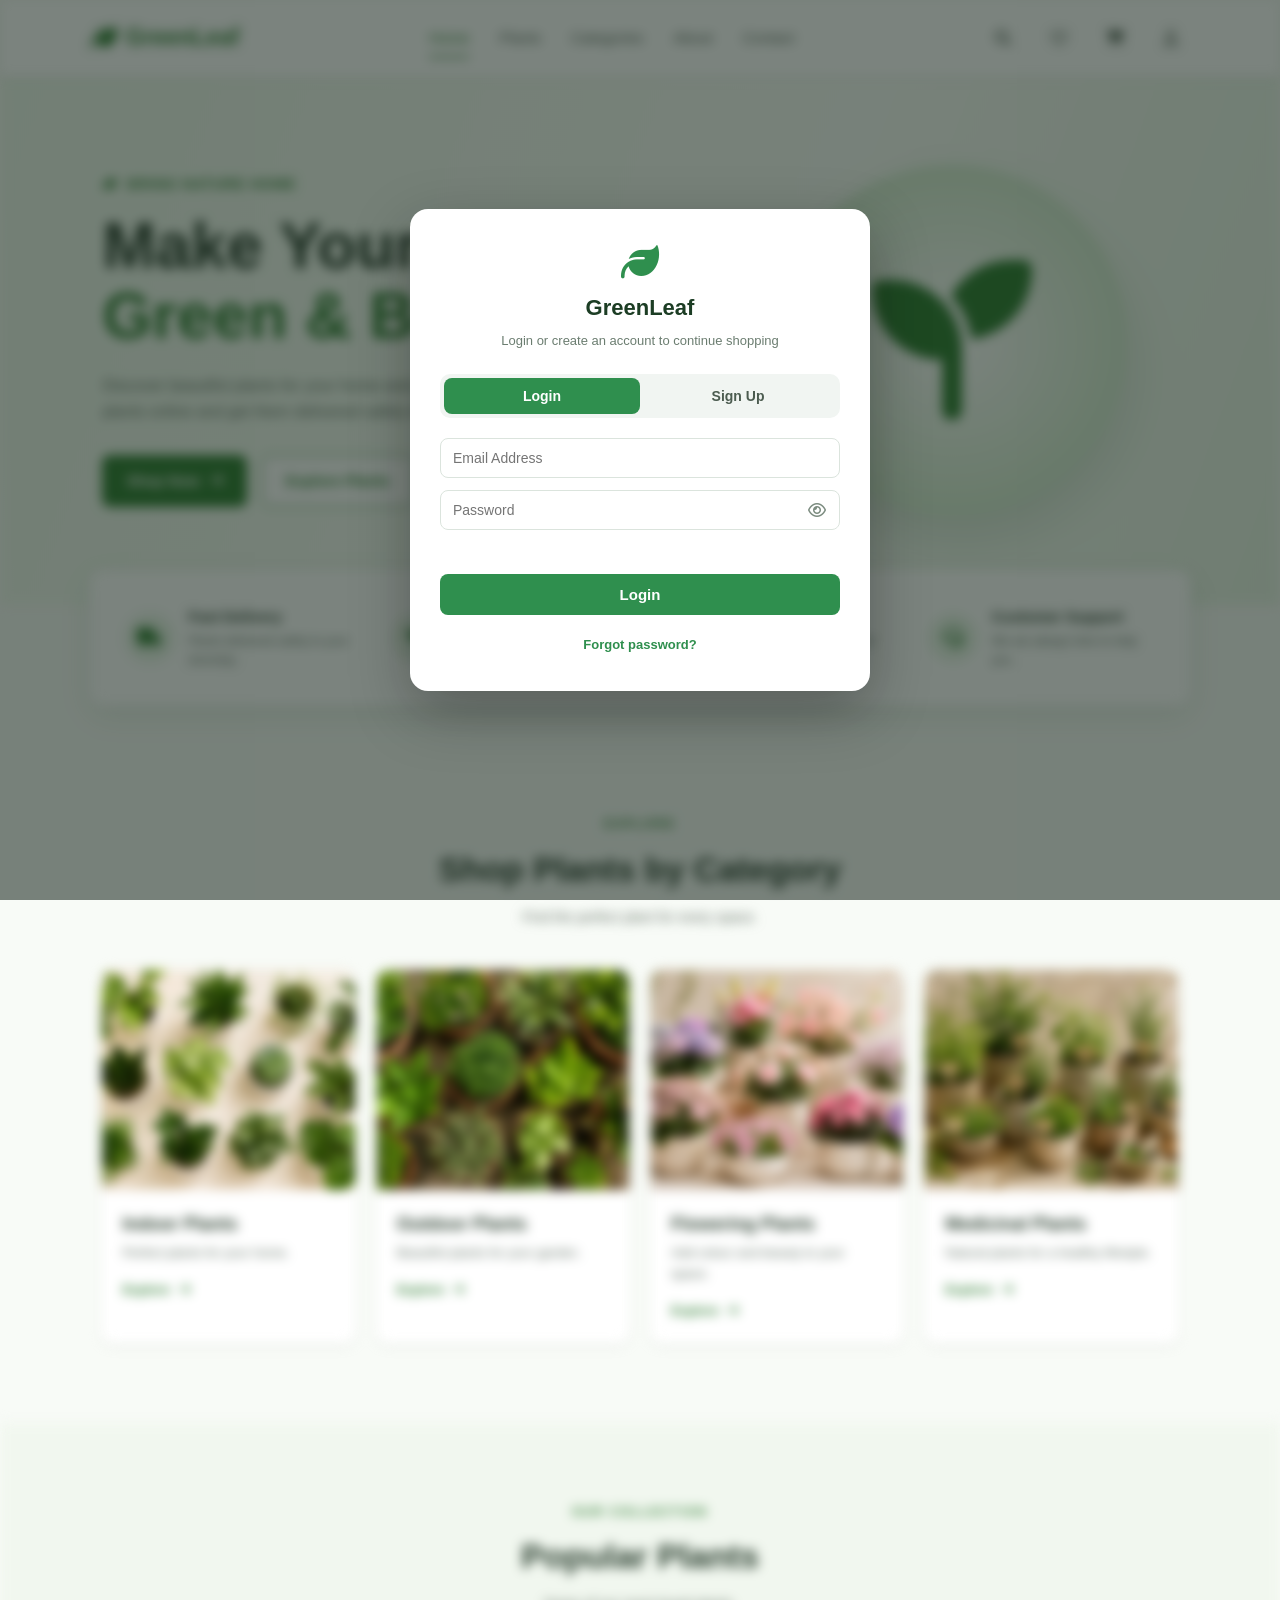
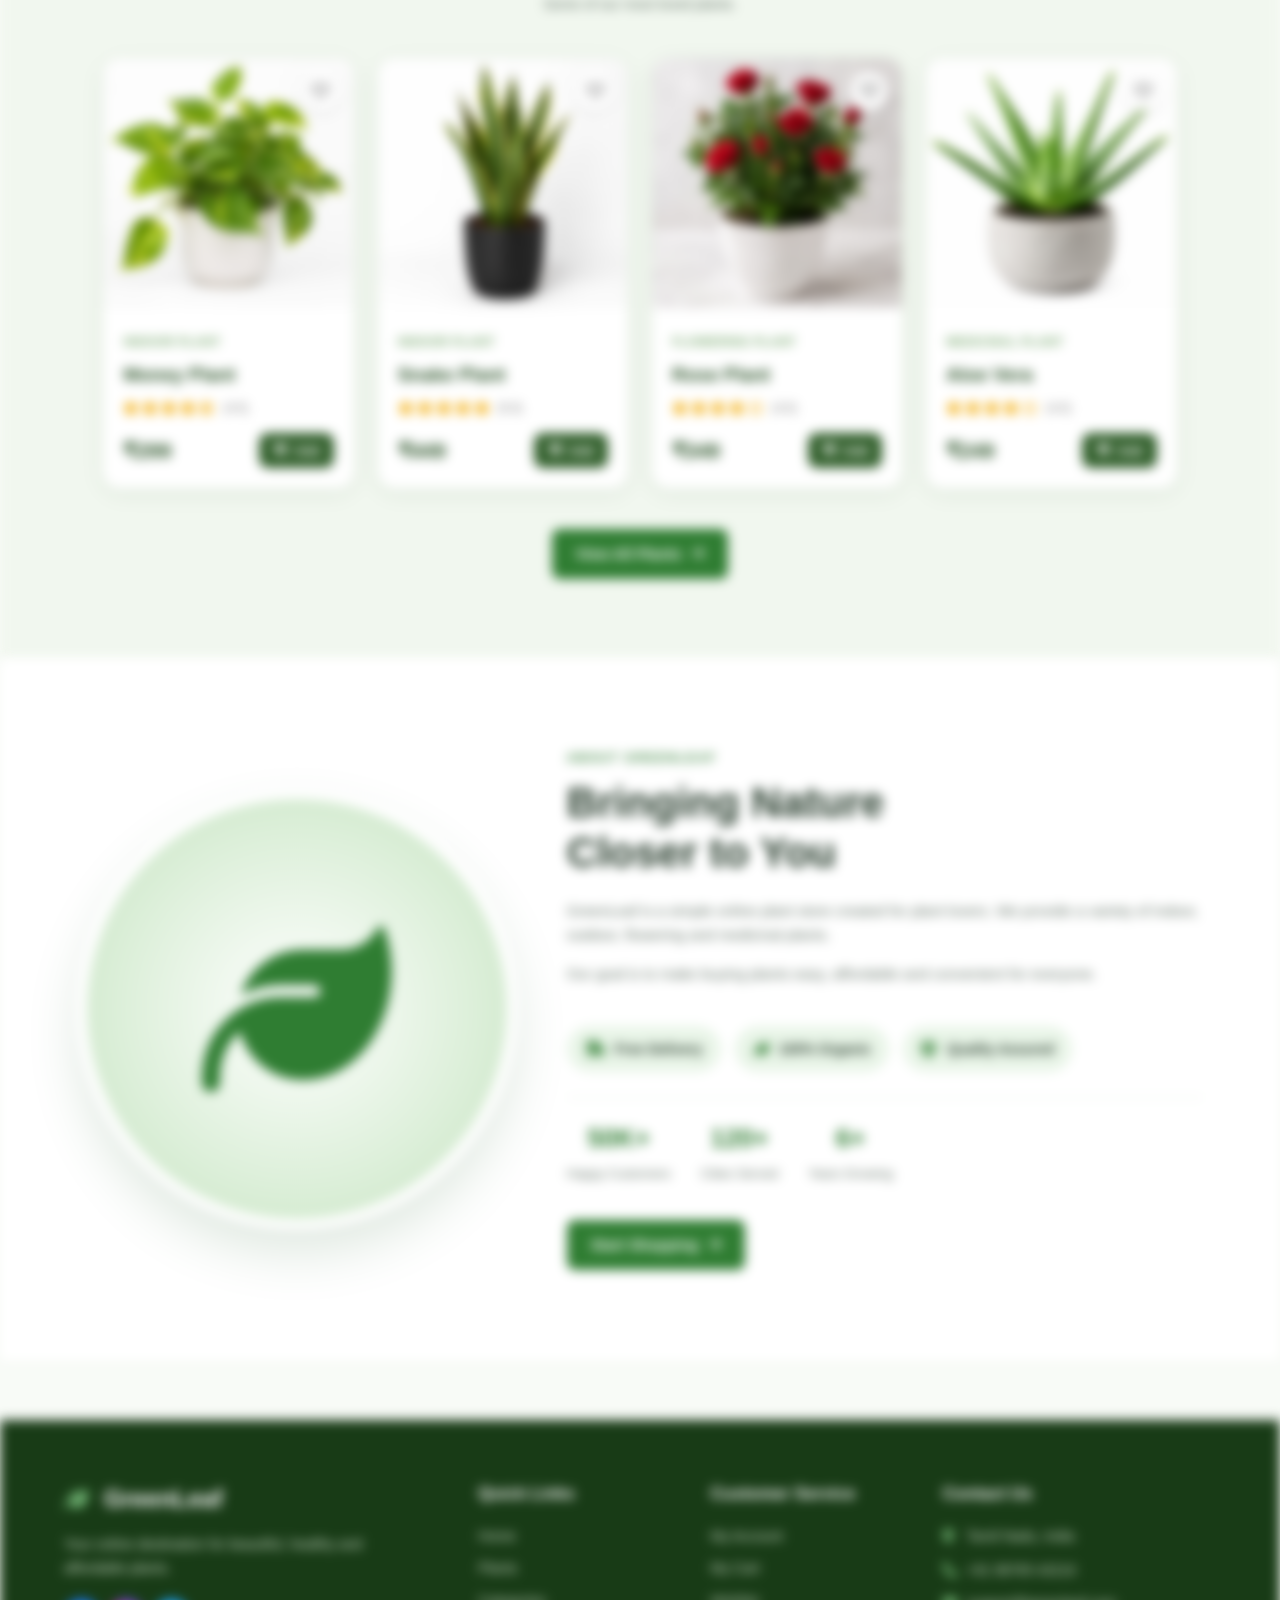
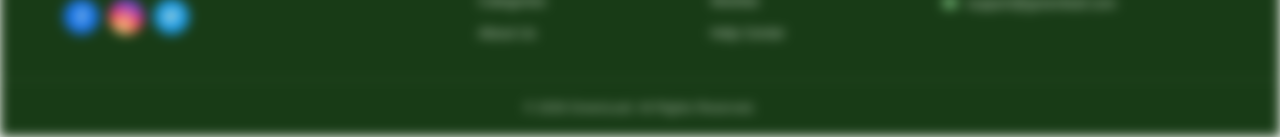
<file: index.html>
<!DOCTYPE html>
<html lang="en">

<head>

    <meta charset="UTF-8">

    <meta name="viewport" content="width=device-width, initial-scale=1.0">

    <title>GreenLeaf | Plant Delivery</title>

    <meta name="description"
        content="GreenLeaf - Buy beautiful indoor, outdoor and flowering plants online.">

    <!-- CSS -->
    <link rel="stylesheet" href="css/style.css?v=2">

    <!-- Font Awesome -->
    <link rel="stylesheet"
        href="https://cdnjs.cloudflare.com/ajax/libs/font-awesome/6.5.2/css/all.min.css">

</head>


<body>


    <!-- ================= HEADER ================= -->

    <header class="header">

        <div class="logo">

            <i class="fa-solid fa-leaf"></i>

            <span>
                GreenLeaf
            </span>

        </div>


        <nav class="navbar">

            <a href="index.html" class="active">
                Home
            </a>

            <a href="pages/plants.html">
                Plants
            </a>

            <a href="pages/categories.html">
                Categories
            </a>

            <a href="pages/about.html">
                About
            </a>

            <a href="pages/contact.html">
                Contact
            </a>

        </nav>


        <div class="header-icons">


            <!-- Search -->

            <a href="pages/products.html" title="Search">

                <i class="fa-solid fa-magnifying-glass"></i>

            </a>


            <a href="pages/wishlist.html" class="nav-icon">
    <i class="fa-regular fa-heart"></i>
    <span class="wishlist-count"></span>
</a>


            <!-- Cart -->

            <a href="pages/cart.html" title="Cart">

                <i class="fa-solid fa-cart-shopping"></i>

                <span class="cart-count"></span>

            </a>


            <!-- Login -->

            <a href="pages/login.html" title="Login">

                <i class="fa-regular fa-user"></i>

            </a>

        </div>

    </header>



    <!-- ================= HERO SECTION ================= -->

    <section class="hero">


        <div class="hero-content">

            <p class="hero-small-title">

                <i class="fa-solid fa-leaf"></i>

                Bring Nature Home

            </p>


            <h1>

                Make Your Home<br>

                <span>
                    Green & Beautiful
                </span>

            </h1>


            <p class="hero-description">

                Discover beautiful plants for your home and garden.

                Order your favourite plants online and get them

                delivered safely to your doorstep.

            </p>


            <div class="hero-buttons">


                <!-- Shop Now → Products -->

                <a href="pages/products.html"
                    class="btn primary-btn">

                    Shop Now

                    <i class="fa-solid fa-arrow-right"></i>

                </a>


                <!-- Explore Plants → Categories -->

                <a href="pages/categories.html"
                    class="btn secondary-btn">

                    Explore Plants

                </a>


            </div>

        </div>


        <div class="hero-image">

            <div class="plant-circle">

                <i class="fa-solid fa-seedling"></i>

            </div>

        </div>


    </section>



    <!-- ================= FEATURES ================= -->

    <section class="features">


        <div class="feature-box">

            <div class="feature-icon">

                <i class="fa-solid fa-truck"></i>

            </div>

            <div>

                <h3>
                    Fast Delivery
                </h3>

                <p>
                    Plants delivered safely to your doorstep.
                </p>

            </div>

        </div>



        <div class="feature-box">

            <div class="feature-icon">

                <i class="fa-solid fa-seedling"></i>

            </div>

            <div>

                <h3>
                    Fresh Plants
                </h3>

                <p>
                    Healthy and carefully selected plants.
                </p>

            </div>

        </div>



        <div class="feature-box">

            <div class="feature-icon">

                <i class="fa-solid fa-shield-heart"></i>

            </div>

            <div>

                <h3>
                    Safe Packaging
                </h3>

                <p>
                    Plants packed with care and protection.
                </p>

            </div>

        </div>



        <div class="feature-box">

            <div class="feature-icon">

                <i class="fa-solid fa-headset"></i>

            </div>

            <div>

                <h3>
                    Customer Support
                </h3>

                <p>
                    We are always here to help you.
                </p>

            </div>

        </div>


    </section>



    <!-- ================= CATEGORIES ================= -->

    <section class="categories-section"
        id="categories">


        <div class="section-heading">

            <p>
                EXPLORE
            </p>

            <h2>
                Shop Plants by Category
            </h2>

            <span>
                Find the perfect plant for every space.
            </span>

        </div>



        <div class="category-container">


            <!-- Indoor Plants -->

            <a href="pages/categories.html?category=indoor"
                class="category-card">

                <div class="category-image indoor-image">

                    <img src="images/categories/indoor-plants.jpeg" alt="Indoor Plants" loading="lazy">

                </div>


                <div class="category-content">

                    <h3>
                        Indoor Plants
                    </h3>

                    <p>
                        Perfect plants for your home.
                    </p>

                    <span>

                        Explore

                        <i class="fa-solid fa-arrow-right"></i>

                    </span>

                </div>

            </a>



            <!-- Outdoor Plants -->

            <a href="pages/categories.html?category=outdoor"
                class="category-card">

                <div class="category-image outdoor-image">

                    <img src="images/categories/outdoor-plants.jpeg" alt="Outdoor Plants" loading="lazy">

                </div>


                <div class="category-content">

                    <h3>
                        Outdoor Plants
                    </h3>

                    <p>
                        Beautiful plants for your garden.
                    </p>

                    <span>

                        Explore

                        <i class="fa-solid fa-arrow-right"></i>

                    </span>

                </div>

            </a>



            <!-- Flowering Plants -->

            <a href="pages/categories.html?category=flowering"
                class="category-card">

                <div class="category-image flowering-image">

                    <img src="images/categories/flowering-plants.jpeg" alt="Flowering Plants" loading="lazy">

                </div>


                <div class="category-content">

                    <h3>
                        Flowering Plants
                    </h3>

                    <p>
                        Add colour and beauty to your space.
                    </p>

                    <span>

                        Explore

                        <i class="fa-solid fa-arrow-right"></i>

                    </span>

                </div>

            </a>



            <!-- Medicinal Plants -->

            <a href="pages/categories.html?category=medicinal"
                class="category-card">

                <div class="category-image medicinal-image">

                    <img src="images/categories/medicinal-plants.jpeg" alt="Medicinal Plants" loading="lazy">

                </div>


                <div class="category-content">

                    <h3>
                        Medicinal Plants
                    </h3>

                    <p>
                        Natural plants for a healthy lifestyle.
                    </p>

                    <span>

                        Explore

                        <i class="fa-solid fa-arrow-right"></i>

                    </span>

                </div>

            </a>


        </div>

    </section>



    <!-- ================= POPULAR PLANTS ================= -->

    <section class="popular-section">


        <div class="section-heading">

            <p>
                OUR COLLECTION
            </p>

            <h2>
                Popular Plants
            </h2>

            <span>
                Some of our most loved plants.
            </span>

        </div>



        <div class="plant-container">


            <!-- Plant 1 -->

            <div class="plant-card">


                <button class="wishlist-btn">

                    <i class="fa-regular fa-heart"></i>

                </button>


                <div class="plant-image">

                    <img src="images/plants/money-plant.jpeg" alt="Money Plant" loading="lazy">

                </div>


                <div class="plant-info">

                    <small>
                        Indoor Plant
                    </small>

                    <h3>
                        Money Plant
                    </h3>


                    <div class="rating">

                        <i class="fa-solid fa-star"></i>

                        <i class="fa-solid fa-star"></i>

                        <i class="fa-solid fa-star"></i>

                        <i class="fa-solid fa-star"></i>

                        <i class="fa-solid fa-star-half-stroke"></i>

                        <span>
                            (4.5)
                        </span>

                    </div>


                    <div class="plant-bottom">

                        <strong>
                            ₹299
                        </strong>


                        <button class="add-cart-btn">

                            <i class="fa-solid fa-cart-plus"></i>

                            Add

                        </button>

                    </div>

                </div>

            </div>



            <!-- Plant 2 -->

            <div class="plant-card">


                <button class="wishlist-btn">

                    <i class="fa-regular fa-heart"></i>

                </button>


                <div class="plant-image">

                    <img src="images/plants/snake-plant.jpeg" alt="Snake Plant" loading="lazy">

                </div>


                <div class="plant-info">

                    <small>
                        Indoor Plant
                    </small>

                    <h3>
                        Snake Plant
                    </h3>


                    <div class="rating">

                        <i class="fa-solid fa-star"></i>

                        <i class="fa-solid fa-star"></i>

                        <i class="fa-solid fa-star"></i>

                        <i class="fa-solid fa-star"></i>

                        <i class="fa-solid fa-star"></i>

                        <span>
                            (5.0)
                        </span>

                    </div>


                    <div class="plant-bottom">

                        <strong>
                            ₹449
                        </strong>


                        <button class="add-cart-btn">

                            <i class="fa-solid fa-cart-plus"></i>

                            Add

                        </button>

                    </div>

                </div>

            </div>



            <!-- Plant 3 -->

            <div class="plant-card">


                <button class="wishlist-btn">

                    <i class="fa-regular fa-heart"></i>

                </button>


                <div class="plant-image">

                    <img src="images/plants/rose.jpeg" alt="Rose Plant" loading="lazy">

                </div>


                <div class="plant-info">

                    <small>
                        Flowering Plant
                    </small>

                    <h3>
                        Rose Plant
                    </h3>


                    <div class="rating">

                        <i class="fa-solid fa-star"></i>

                        <i class="fa-solid fa-star"></i>

                        <i class="fa-solid fa-star"></i>

                        <i class="fa-solid fa-star"></i>

                        <i class="fa-regular fa-star"></i>

                        <span>
                            (4.0)
                        </span>

                    </div>


                    <div class="plant-bottom">

                        <strong>
                            ₹349
                        </strong>


                        <button class="add-cart-btn">

                            <i class="fa-solid fa-cart-plus"></i>

                            Add

                        </button>

                    </div>

                </div>

            </div>



            <!-- Plant 4 -->

            <div class="plant-card">


                <button class="wishlist-btn">

                    <i class="fa-regular fa-heart"></i>

                </button>


                <div class="plant-image">

                    <img src="images/plants/aloe-vera.jpeg" alt="Aloe Vera" loading="lazy">

                </div>


                <div class="plant-info">

                    <small>
                        Medicinal Plant
                    </small>

                    <h3>
                        Aloe Vera
                    </h3>


                    <div class="rating">

                        <i class="fa-solid fa-star"></i>

                        <i class="fa-solid fa-star"></i>

                        <i class="fa-solid fa-star"></i>

                        <i class="fa-solid fa-star"></i>

                        <i class="fa-regular fa-star"></i>

                        <span>
                            (4.0)
                        </span>

                    </div>


                    <div class="plant-bottom">

                        <strong>
                            ₹249
                        </strong>


                        <button class="add-cart-btn">

                            <i class="fa-solid fa-cart-plus"></i>

                            Add

                        </button>

                    </div>

                </div>

            </div>


        </div>



        <!-- Our Collection / View All → Products -->

        <div class="view-all">

            <a href="pages/plants.html"
                class="btn primary-btn">

                View All Plants

                <i class="fa-solid fa-arrow-right"></i>

            </a>

        </div>


    </section>



    <!-- ================= ABOUT ================= -->

    <section class="about-section"
        id="about">


        <div class="about-image">

            <div class="about-icon">

                <i class="fa-solid fa-leaf"></i>

            </div>

        </div>


        <div class="about-content">

            <p>
                ABOUT GREENLEAF
            </p>


            <h2>

                Bringing Nature<br>

                Closer to You

            </h2>


            <p class="about-text">

                GreenLeaf is a simple online plant store created

                for plant lovers. We provide a variety of indoor,

                outdoor, flowering and medicinal plants.

            </p>


            <p class="about-text">

                Our goal is to make buying plants easy, affordable

                and convenient for everyone.

            </p>


            <!-- Highlights -->

            <div class="about-highlights">

                <div class="highlight-item">
                    <i class="fa-solid fa-truck-fast"></i>
                    Free Delivery
                </div>

                <div class="highlight-item">
                    <i class="fa-solid fa-leaf"></i>
                    100% Organic
                </div>

                <div class="highlight-item">
                    <i class="fa-solid fa-shield-heart"></i>
                    Quality Assured
                </div>

            </div>


            <!-- Mini Stats -->

            <div class="about-mini-stats">

                <div>
                    <h4>50K+</h4>
                    <span>Happy Customers</span>
                </div>

                <div>
                    <h4>120+</h4>
                    <span>Cities Served</span>
                </div>

                <div>
                    <h4>6+</h4>
                    <span>Years Growing</span>
                </div>

            </div>


            <!-- Start Shopping → Products -->

            <a href="pages/plants.html"
                class="btn primary-btn">

                Start Shopping

                <i class="fa-solid fa-arrow-right"></i>

            </a>

        </div>


    </section>

    <!-- ================= FOOTER ================= -->

    <footer class="footer"
        id="contact">


        <div class="footer-container">


            <!-- Footer About -->

            <div class="footer-column">


                <div class="footer-logo">

                    <i class="fa-solid fa-leaf"></i>

                    GreenLeaf

                </div>


                <p>

                    Your online destination for beautiful,

                    healthy and affordable plants.

                </p>


                <div class="social-icons">


                    <a href="#" class="facebook" title="Facebook">

                        <i class="fa-brands fa-facebook-f"></i>

                    </a>


                    <a href="#" class="instagram" title="Instagram">

                        <i class="fa-brands fa-instagram"></i>

                    </a>


                    <a href="#" class="twitter" title="Twitter">

                        <i class="fa-brands fa-twitter"></i>

                    </a>


                </div>


            </div>



            <!-- Quick Links -->

            <div class="footer-column">


                <h3>
                    Quick Links
                </h3>


                <a href="index.html">
                    Home
                </a>


                <a href="pages/products.html">
                    Plants
                </a>


                <a href="pages/categories.html">
                    Categories
                </a>


                <a href="pages/about.html">
                    About Us
                </a>


            </div>



            <!-- Customer Service -->

            <div class="footer-column">


                <h3>
                    Customer Service
                </h3>


                <a href="pages/login.html">
                    My Account
                </a>


                <a href="pages/cart.html">
                    My Cart
                </a>


                <a href="#">
                    Wishlist
                </a>


                <a href="pages/contact.html">
                    Help Center
                </a>


            </div>



            <!-- Contact -->

            <div class="footer-column">


                <h3>
                    Contact Us
                </h3>


                <p>

                    <i class="fa-solid fa-location-dot"></i>

                    Tamil Nadu, India

                </p>


                <p>

                    <i class="fa-solid fa-phone"></i>

                    +91 98765 43210

                </p>


                <p>

                    <i class="fa-solid fa-envelope"></i>

                    support@greenleaf.com

                </p>


            </div>


        </div>



        <div class="footer-bottom">

            <p>

                © 2026 GreenLeaf. All Rights Reserved.

            </p>

        </div>


    </footer>



    <!-- JavaScript -->

    <script src="js/script.js?v=2"></script>


</body>

</html>
</file>
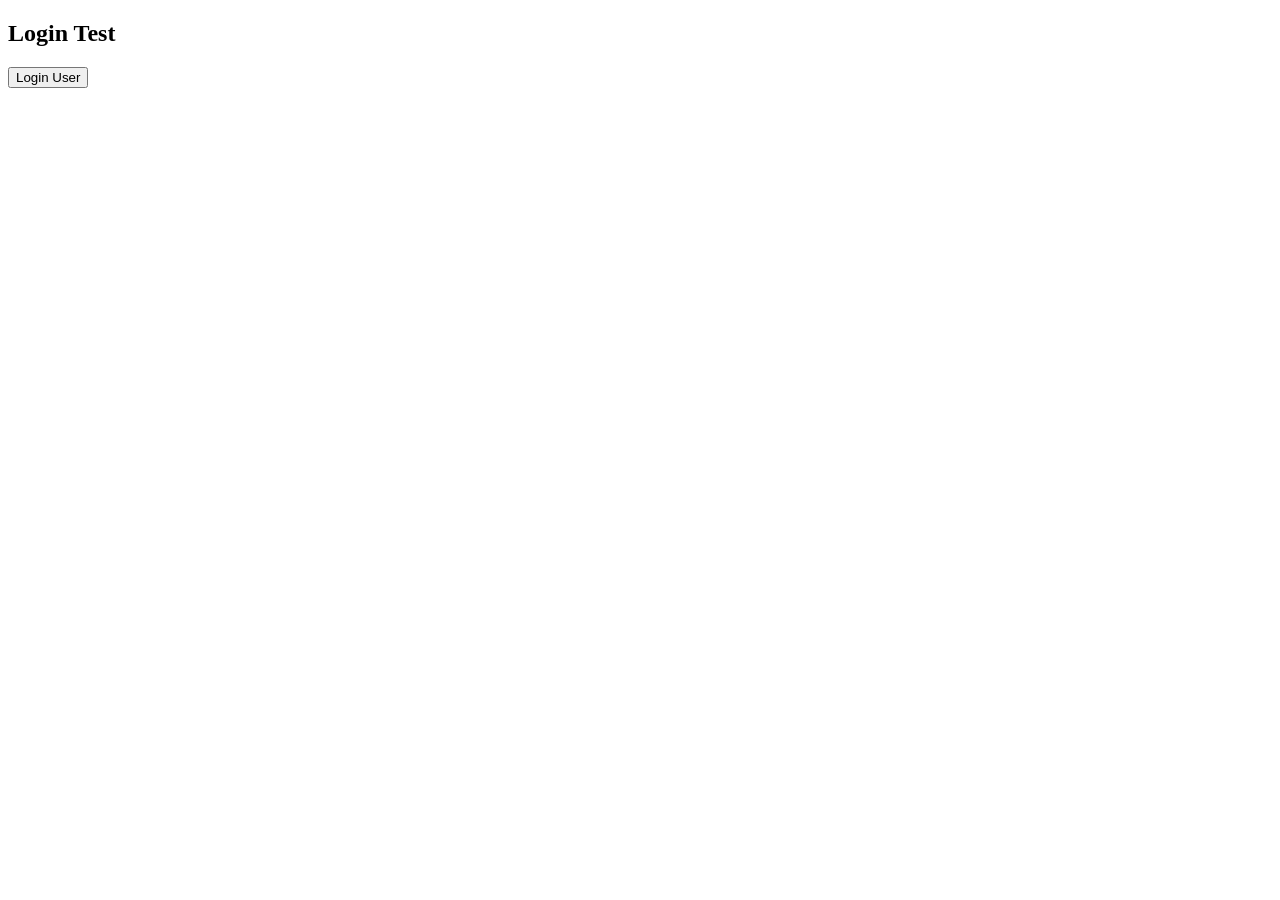
<file: test-register.html>
<!DOCTYPE html>
<html>
<head>
    <title>Login Test</title>
</head>
<body>

    <h2>Login Test</h2>

    <button onclick="loginUser()">Login User</button>

    <script>
        async function loginUser() {

            const response = await fetch("http://localhost:5000/api/auth/login", {
                method: "POST",
                headers: {
                    "Content-Type": "application/json"
                },
                body: JSON.stringify({
                    email: "niranjana2@test.com",
                    password: "123456"
                })
            });

            const data = await response.json();

            console.log(data);
            alert(data.message);
        }
    </script>

</body>
</html>
</file>
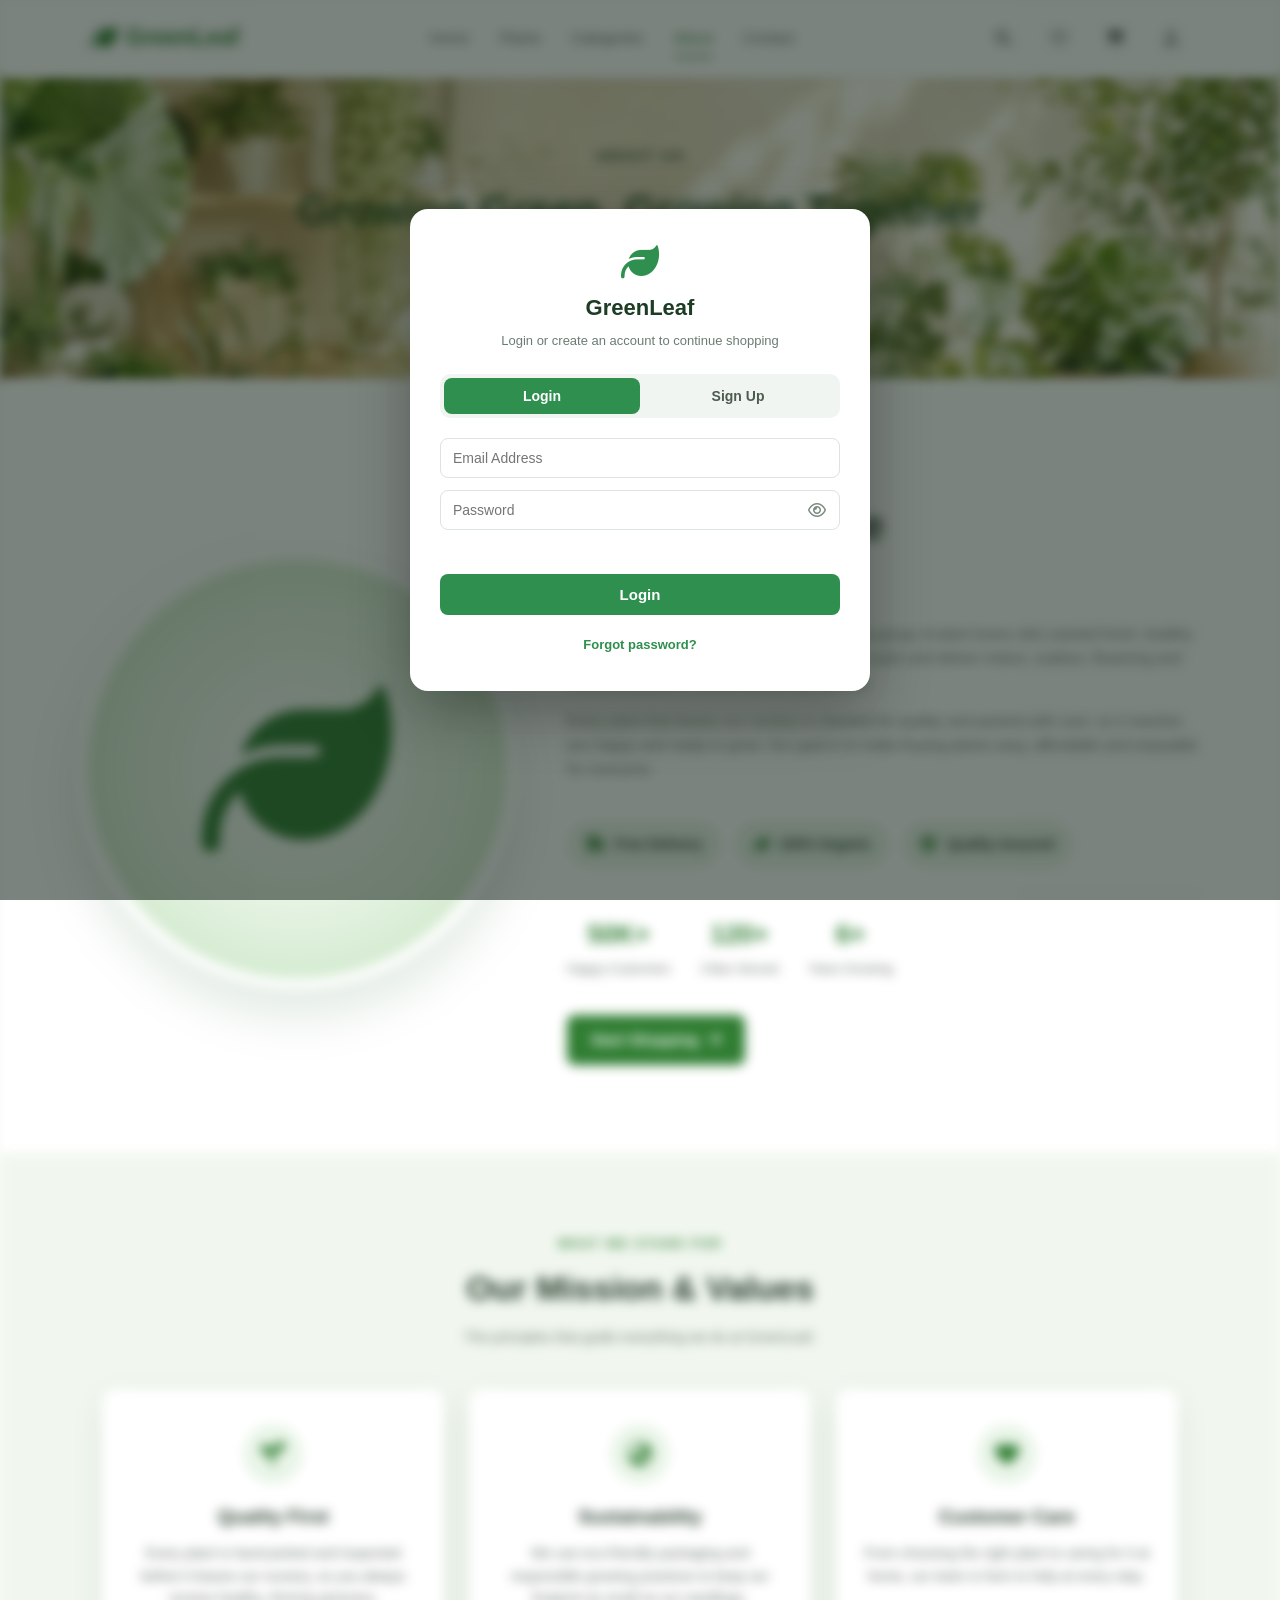
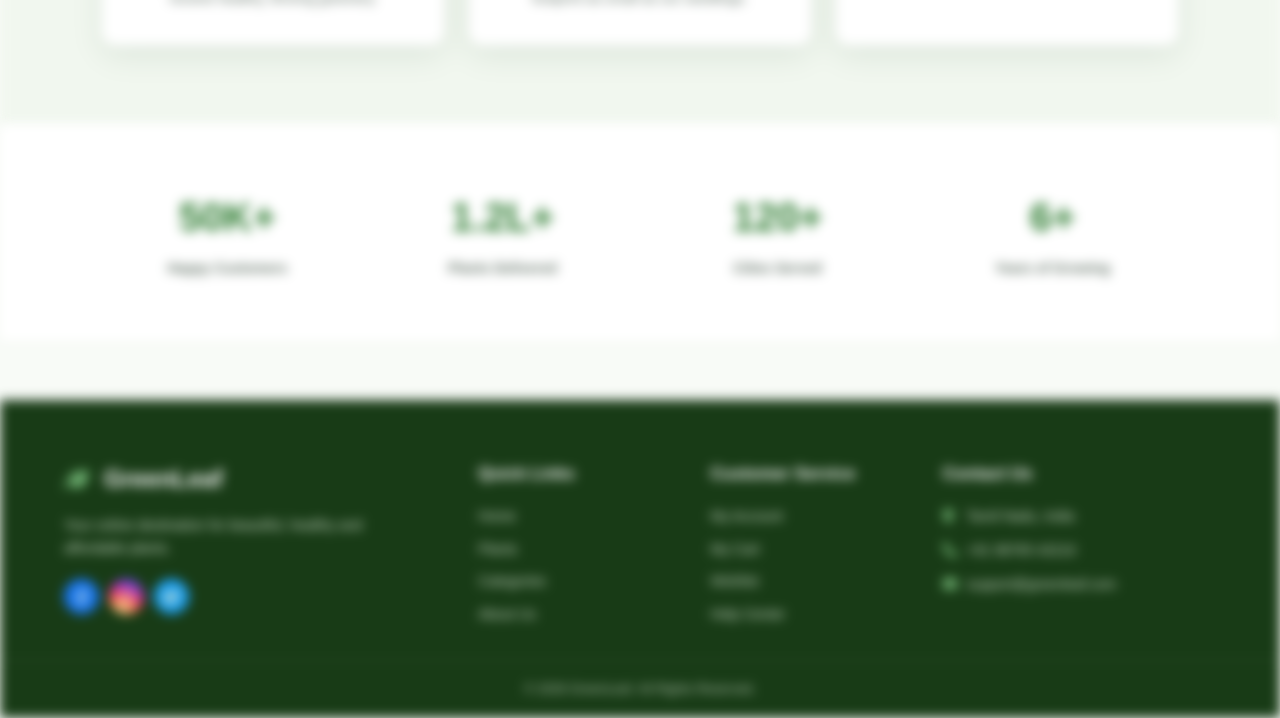
<file: pages/about.html>
<!DOCTYPE html>
<html lang="en">

<head>

    <meta charset="UTF-8">

    <meta name="viewport" content="width=device-width, initial-scale=1.0">

    <title>About Us | GreenLeaf</title>

    <meta name="description"
        content="Learn more about GreenLeaf - your online destination for beautiful, healthy and affordable plants.">

    <!-- CSS -->
    <link rel="stylesheet" href="../css/style.css?v=2">

    <!-- Font Awesome -->
    <link rel="stylesheet"
        href="https://cdnjs.cloudflare.com/ajax/libs/font-awesome/6.5.2/css/all.min.css">

</head>


<body>


    <!-- ================= HEADER ================= -->

    <header class="header">

        <div class="logo">

            <i class="fa-solid fa-leaf"></i>

            <span>
                GreenLeaf
            </span>

        </div>


        <nav class="navbar">

            <a href="../index.html">
                Home
            </a>

            <a href="plants.html">
                Plants
            </a>

            <a href="categories.html">
                Categories
            </a>

            <a href="about.html" class="active">
                About
            </a>

            <a href="contact.html">
                Contact
            </a>

        </nav>


        <div class="header-icons">


            <!-- Search -->

            <a href="products.html" title="Search">

                <i class="fa-solid fa-magnifying-glass"></i>

            </a>


            <a href="wishlist.html" class="nav-icon">
    <i class="fa-regular fa-heart"></i>
    <span class="wishlist-count"></span>
</a>


            <!-- Cart -->

            <a href="cart.html" title="Cart">

                <i class="fa-solid fa-cart-shopping"></i>

                <span class="cart-count"></span>

            </a>


            <!-- Login -->

            <a href="login.html" title="Login">

                <i class="fa-regular fa-user"></i>

            </a>

        </div>

    </header>



    <!-- ================= PAGE HEADER ================= -->

    <section class="plants-page-header">

        <div class="section-heading">

            <p>
                ABOUT US
            </p>

            <h1>
                Growing Green, Growing Together
            </h1>

            <span>
                Get to know the story and the people behind GreenLeaf.
            </span>

        </div>

    </section>



    <!-- ================= ABOUT / OUR STORY ================= -->

    <section class="about-section" id="about">


        <div class="about-image">

            <div class="about-icon">

                <i class="fa-solid fa-leaf"></i>

            </div>

        </div>


        <div class="about-content">

            <p>
                OUR STORY
            </p>


            <h2>

                Bringing Nature<br>

                Closer to You

            </h2>


            <p class="about-text">

                GreenLeaf started as a simple idea between a group of plant
                lovers who wanted fresh, healthy plants to be just a click
                away. Today we grow, pack and deliver indoor, outdoor,
                flowering and medicinal plants to homes across the country.

            </p>


            <p class="about-text">

                Every plant that leaves our nursery is checked for quality
                and packed with care, so it reaches you happy and ready to
                grow. Our goal is to make buying plants easy, affordable
                and enjoyable for everyone.

            </p>


            <!-- Highlights -->

            <div class="about-highlights">

                <div class="highlight-item">
                    <i class="fa-solid fa-truck-fast"></i>
                    Free Delivery
                </div>

                <div class="highlight-item">
                    <i class="fa-solid fa-leaf"></i>
                    100% Organic
                </div>

                <div class="highlight-item">
                    <i class="fa-solid fa-shield-heart"></i>
                    Quality Assured
                </div>

            </div>


            <!-- Mini Stats -->

            <div class="about-mini-stats">

                <div>
                    <h4>50K+</h4>
                    <span>Happy Customers</span>
                </div>

                <div>
                    <h4>120+</h4>
                    <span>Cities Served</span>
                </div>

                <div>
                    <h4>6+</h4>
                    <span>Years Growing</span>
                </div>

            </div>


            <a href="plants.html" class="btn primary-btn">

                Start Shopping

                <i class="fa-solid fa-arrow-right"></i>

            </a>

        </div>


    </section>



    <!-- ================= MISSION / VALUES ================= -->

    <section class="mission-section">


        <div class="section-heading">

            <p>
                WHAT WE STAND FOR
            </p>

            <h2>
                Our Mission & Values
            </h2>

            <span>
                The principles that guide everything we do at GreenLeaf.
            </span>

        </div>


        <div class="mission-grid">


            <div class="mission-card">

                <div class="feature-icon">
                    <i class="fa-solid fa-seedling"></i>
                </div>

                <h3>
                    Quality First
                </h3>

                <p>
                    Every plant is hand-picked and inspected before it
                    leaves our nursery, so you always receive healthy,
                    thriving greenery.
                </p>

            </div>


            <div class="mission-card">

                <div class="feature-icon">
                    <i class="fa-solid fa-earth-asia"></i>
                </div>

                <h3>
                    Sustainability
                </h3>

                <p>
                    We use eco-friendly packaging and responsible growing
                    practices to keep our footprint as small as our
                    seedlings.
                </p>

            </div>


            <div class="mission-card">

                <div class="feature-icon">
                    <i class="fa-solid fa-heart"></i>
                </div>

                <h3>
                    Customer Care
                </h3>

                <p>
                    From choosing the right plant to caring for it at
                    home, our team is here to help at every step.
                </p>

            </div>


        </div>


    </section>



    <!-- ================= STATS ================= -->

    <section class="stats-section">


        <div class="stat-box">

            <h2>
                50K+
            </h2>

            <span>
                Happy Customers
            </span>

        </div>


        <div class="stat-box">

            <h2>
                1.2L+
            </h2>

            <span>
                Plants Delivered
            </span>

        </div>


        <div class="stat-box">

            <h2>
                120+
            </h2>

            <span>
                Cities Served
            </span>

        </div>


        <div class="stat-box">

            <h2>
                6+
            </h2>

            <span>
                Years of Growing
            </span>

        </div>


    </section>




    <!-- ================= FOOTER ================= -->

    <footer class="footer" id="contact">


        <div class="footer-container">


            <!-- Footer About -->

            <div class="footer-column">


                <div class="footer-logo">

                    <i class="fa-solid fa-leaf"></i>

                    GreenLeaf

                </div>


                <p>

                    Your online destination for beautiful,

                    healthy and affordable plants.

                </p>


              <div class="social-icons">


                    <a href="#" class="facebook" title="Facebook">

                        <i class="fa-brands fa-facebook-f"></i>

                    </a>


                    <a href="#" class="instagram" title="Instagram">

                        <i class="fa-brands fa-instagram"></i>

                    </a>


                    <a href="#" class="twitter" title="Twitter">

                        <i class="fa-brands fa-twitter"></i>

                    </a>


                </div>


            </div>



            <!-- Quick Links -->

            <div class="footer-column">


                <h3>
                    Quick Links
                </h3>


                <a href="../index.html">
                    Home
                </a>


                <a href="products.html">
                    Plants
                </a>


                <a href="categories.html">
                    Categories
                </a>


                <a href="about.html">
                    About Us
                </a>


            </div>



            <!-- Customer Service -->

            <div class="footer-column">


                <h3>
                    Customer Service
                </h3>


                <a href="login.html">
                    My Account
                </a>


                <a href="cart.html">
                    My Cart
                </a>


                <a href="#">
                    Wishlist
                </a>


                <a href="contact.html">
                    Help Center
                </a>


            </div>



            <!-- Contact -->

            <div class="footer-column">


                <h3>
                    Contact Us
                </h3>


                <p>

                    <i class="fa-solid fa-location-dot"></i>

                    Tamil Nadu, India

                </p>


                <p>

                    <i class="fa-solid fa-phone"></i>

                    +91 98765 43210

                </p>


                <p>

                    <i class="fa-solid fa-envelope"></i>

                    support@greenleaf.com

                </p>


            </div>


        </div>



        <div class="footer-bottom">

            <p>

                © 2026 GreenLeaf. All Rights Reserved.

            </p>

        </div>


    </footer>



    <!-- JavaScript -->

    <script src="../js/script.js?v=2"></script>


</body>

</html>
</file>
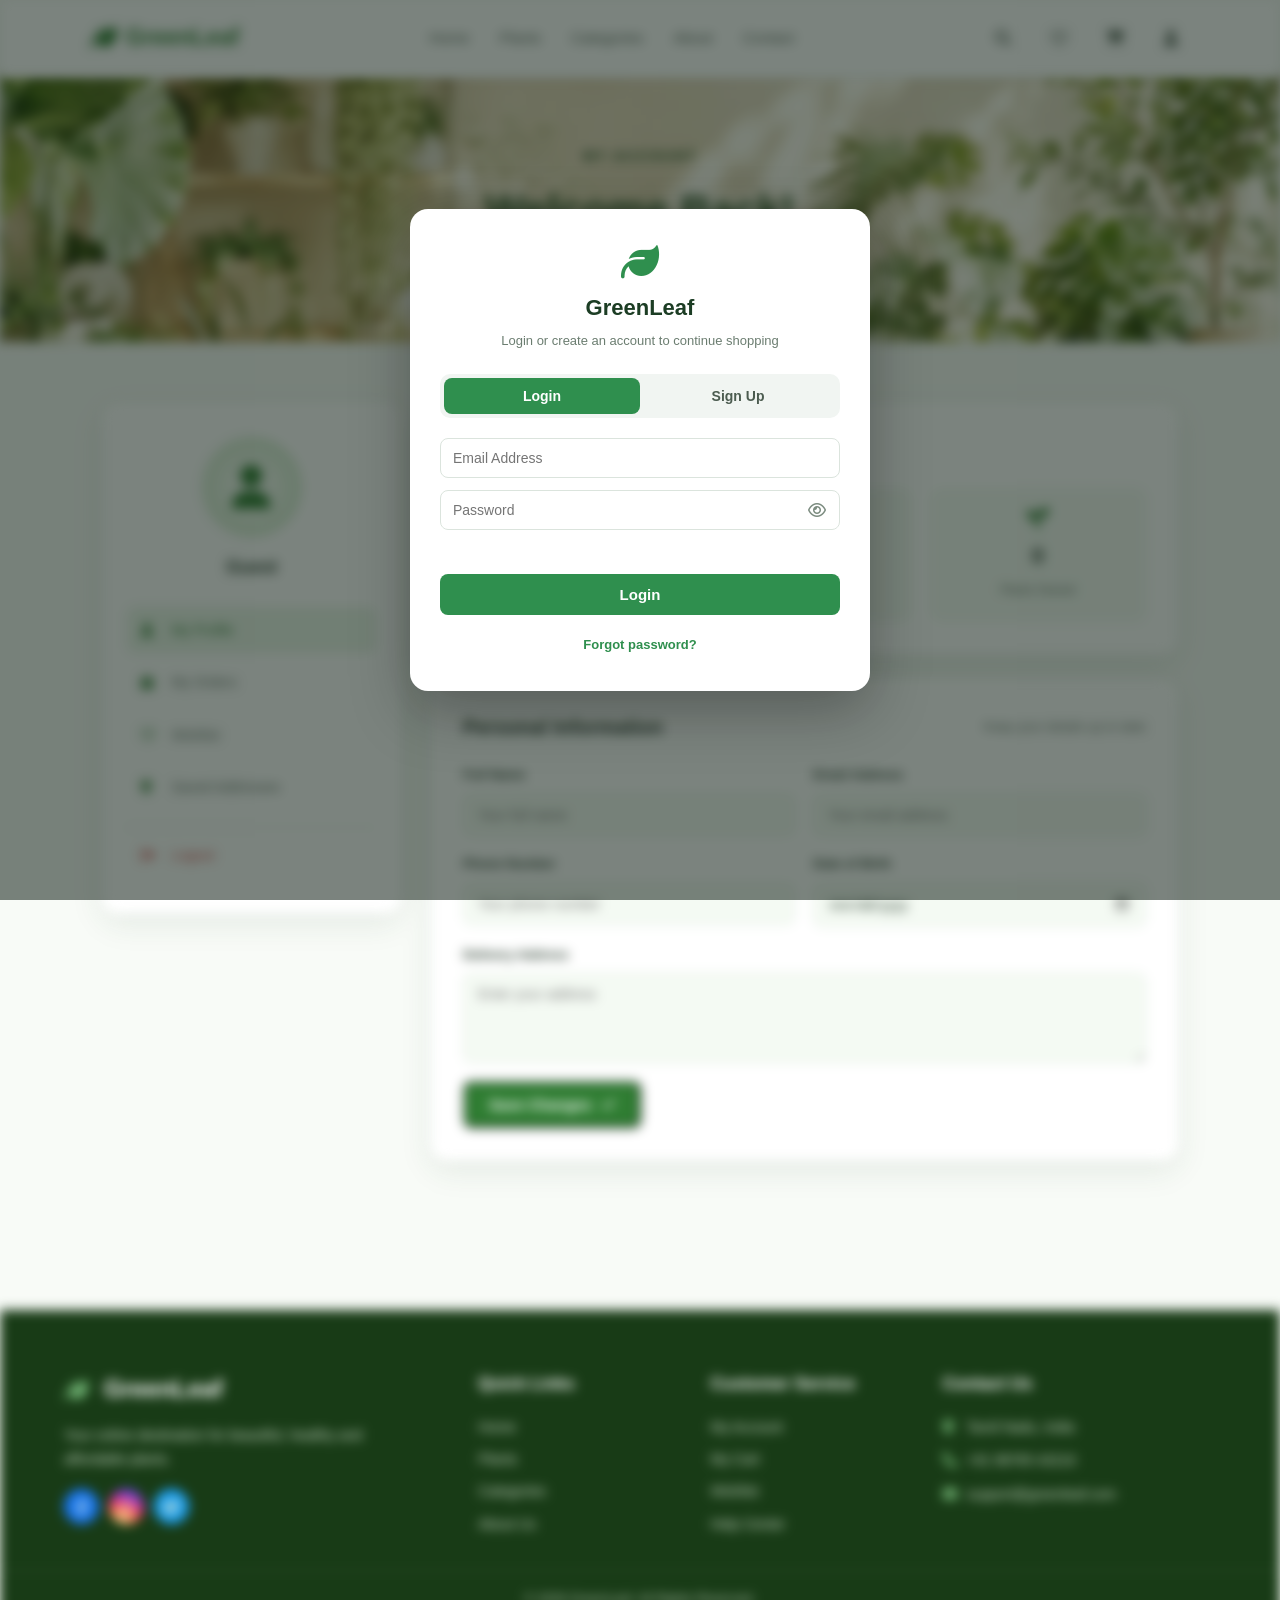
<file: pages/address.html>
<!DOCTYPE html>
<html lang="en">

<head>

    <meta charset="UTF-8">
    <meta name="viewport" content="width=device-width, initial-scale=1.0">

    <title>Saved Addresses | GreenLeaf</title>

    <meta name="description" content="Manage your GreenLeaf delivery address.">

    <link rel="stylesheet" href="../css/style.css?v=2">

    <link rel="stylesheet"
        href="https://cdnjs.cloudflare.com/ajax/libs/font-awesome/6.5.2/css/all.min.css">

    <style>

        .saved-address-card {
            display: none;
            align-items: flex-start;
            gap: 14px;
            background: #f4f8f2;
            border-radius: 14px;
            padding: 18px 20px;
            margin-bottom: 26px;
        }

        .saved-address-card.show {
            display: flex;
        }

        .saved-address-card i {
            color: #315f2b;
            font-size: 20px;
            margin-top: 3px;
        }

        .saved-address-card h4 {
            color: #234d20;
            font-size: 15px;
            margin-bottom: 6px;
        }

        .saved-address-card p {
            color: #556;
            font-size: 13px;
            line-height: 1.6;
        }

        .saved-address-tag {
            display: inline-block;
            background: #e9f5e8;
            color: #2f7d32;
            font-size: 11px;
            font-weight: 700;
            padding: 3px 10px;
            border-radius: 20px;
            margin-bottom: 6px;
        }

        .no-address-note {
            color: #7c8c80;
            font-size: 13px;
            margin-bottom: 26px;
        }

    </style>

</head>

<body>

    <!-- ================= HEADER ================= -->

    <header class="header">

        <div class="logo">
            <i class="fa-solid fa-leaf"></i>
            <span>GreenLeaf</span>
        </div>

        <nav class="navbar">
            <a href="../index.html">Home</a>
            <a href="plants.html">Plants</a>
            <a href="categories.html">Categories</a>
            <a href="about.html">About</a>
            <a href="contact.html">Contact</a>
        </nav>

        <div class="header-icons">

            <a href="products.html" title="Search">
                <i class="fa-solid fa-magnifying-glass"></i>
            </a>

            <a href="wishlist.html" class="nav-icon">
                <i class="fa-regular fa-heart"></i>
                <span class="wishlist-count"></span>
            </a>

            <a href="cart.html" title="Cart">
                <i class="fa-solid fa-cart-shopping"></i>
                <span class="cart-count"></span>
            </a>

            <a href="profile.html" title="My Profile">
                <i class="fa-solid fa-user"></i>
            </a>

        </div>

    </header>


    <!-- ================= PAGE HEADER ================= -->

    <section class="page-header">
        <div class="section-heading">
            <p>DELIVERY DETAILS</p>
            <h2>Saved Addresses</h2>
            <span>Keep your delivery address up to date.</span>
        </div>
    </section>


    <!-- ================= PROFILE ================= -->

    <section class="profile-section">

        <!-- Sidebar -->

        <aside class="profile-sidebar">

            <div class="profile-avatar">
                <i class="fa-solid fa-user"></i>
            </div>

            <h3 id="sidebarName">Priya Raman</h3>
            <p id="sidebarEmail">priya.raman@example.com</p>

            <nav class="profile-nav">

                <a href="login.html">
                    <i class="fa-solid fa-user"></i>
                    My Profile
                </a>

                <a href="orders.html">
                    <i class="fa-solid fa-box"></i>
                    My Orders
                </a>

                <a href="wishlist.html">
                    <i class="fa-regular fa-heart"></i>
                    Wishlist
                </a>

                <a href="address.html" class="active">
                    <i class="fa-solid fa-location-dot"></i>
                    Saved Addresses
                </a>

                <a href="../index.html" class="logout-link" onclick="logoutUser()">
                    <i class="fa-solid fa-right-from-bracket"></i>
                    Logout
                </a>

            </nav>

        </aside>

        <!-- Main Content -->

        <div class="profile-content">

            <div class="profile-card">

                <div class="profile-card-header">
                    <h2>Delivery Address</h2>
                    <span>This is where your orders will be shipped</span>
                </div>

                <div id="savedAddressCard" class="saved-address-card">
                    <i class="fa-solid fa-location-dot"></i>
                    <div>
                        <span class="saved-address-tag">Home</span>
                        <h4 id="savedAddressName"></h4>
                        <p id="savedAddressText"></p>
                    </div>
                </div>

                <p id="noAddressNote" class="no-address-note">
                    No address saved yet — fill the form below and save it.
                </p>

                <form id="addressForm">

                    <div class="form-row">

                        <div class="form-group">
                            <label for="addrName">Full Name</label>
                            <input type="text" id="addrName" required>
                        </div>

                        <div class="form-group">
                            <label for="addrPhone">Phone Number</label>
                            <input type="tel" id="addrPhone" required>
                        </div>

                    </div>

                    <div class="form-row">

                        <div class="form-group">
                            <label for="addrCity">City</label>
                            <input type="text" id="addrCity" required>
                        </div>

                        <div class="form-group">
                            <label for="addrPincode">Pincode</label>
                            <input type="text" id="addrPincode" required>
                        </div>

                    </div>

                    <div class="form-group">
                        <label for="addrLine">Full Address</label>
                        <textarea id="addrLine" placeholder="House no, street, area, state" required></textarea>
                    </div>

                    <button type="submit" class="btn primary-btn">
                        Save Address
                        <i class="fa-solid fa-check"></i>
                    </button>

                </form>

            </div>

        </div>

    </section>


    <!-- ================= FOOTER ================= -->

    <footer class="footer">

        <div class="footer-container">

            <div class="footer-column">

                <div class="footer-logo">
                    <i class="fa-solid fa-leaf"></i>
                    GreenLeaf
                </div>

                <p>Your online destination for beautiful, healthy and affordable plants.</p>

                <div class="social-icons">
                    <a href="#" class="facebook" title="Facebook"><i class="fa-brands fa-facebook-f"></i></a>
                    <a href="#" class="instagram" title="Instagram"><i class="fa-brands fa-instagram"></i></a>
                    <a href="#" class="twitter" title="Twitter"><i class="fa-brands fa-twitter"></i></a>
                </div>

            </div>

            <div class="footer-column">
                <h3>Quick Links</h3>
                <a href="../index.html">Home</a>
                <a href="products.html">Plants</a>
                <a href="categories.html">Categories</a>
                <a href="about.html">About Us</a>
            </div>

            <div class="footer-column">
                <h3>Customer Service</h3>
                <a href="login.html">My Account</a>
                <a href="cart.html">My Cart</a>
                <a href="#">Wishlist</a>
                <a href="contact.html">Help Center</a>
            </div>

            <div class="footer-column">
                <h3>Contact Us</h3>
                <p><i class="fa-solid fa-location-dot"></i> Tamil Nadu, India</p>
                <p><i class="fa-solid fa-phone"></i> +91 98765 43210</p>
                <p><i class="fa-solid fa-envelope"></i> support@greenleaf.com</p>
            </div>

        </div>

        <div class="footer-bottom">
            <p>© 2026 GreenLeaf. All Rights Reserved.</p>
        </div>

    </footer>


    <!-- JavaScript -->
    <script src="../js/script.js?v=2"></script>

    <script>

        document.addEventListener("DOMContentLoaded", function () {

            if (!isLoggedIn()) {
                window.location.href = "login.html";
                return;
            }

            renderSavedAddress();

            document.getElementById("addressForm")
                .addEventListener("submit", handleAddressSave);

        });


        function renderSavedAddress() {

            const address = getAddress();

            const card = document.getElementById("savedAddressCard");
            const note = document.getElementById("noAddressNote");

            if (!address) {
                card.classList.remove("show");
                note.style.display = "block";
                return;
            }

            note.style.display = "none";
            card.classList.add("show");

            document.getElementById("savedAddressName").textContent = address.name;

            document.getElementById("savedAddressText").textContent =
                address.line + ", " + address.city + " - " + address.pincode +
                " | " + address.phone;

            document.getElementById("addrName").value = address.name;
            document.getElementById("addrPhone").value = address.phone;
            document.getElementById("addrCity").value = address.city;
            document.getElementById("addrPincode").value = address.pincode;
            document.getElementById("addrLine").value = address.line;

        }


        function handleAddressSave(event) {

            event.preventDefault();

            const address = {
                name: document.getElementById("addrName").value.trim(),
                phone: document.getElementById("addrPhone").value.trim(),
                city: document.getElementById("addrCity").value.trim(),
                pincode: document.getElementById("addrPincode").value.trim(),
                line: document.getElementById("addrLine").value.trim()
            };

            saveAddress(address);
            renderSavedAddress();

            alert("Address saved successfully ✅");

        }

    </script>

</body>

</html>
</file>
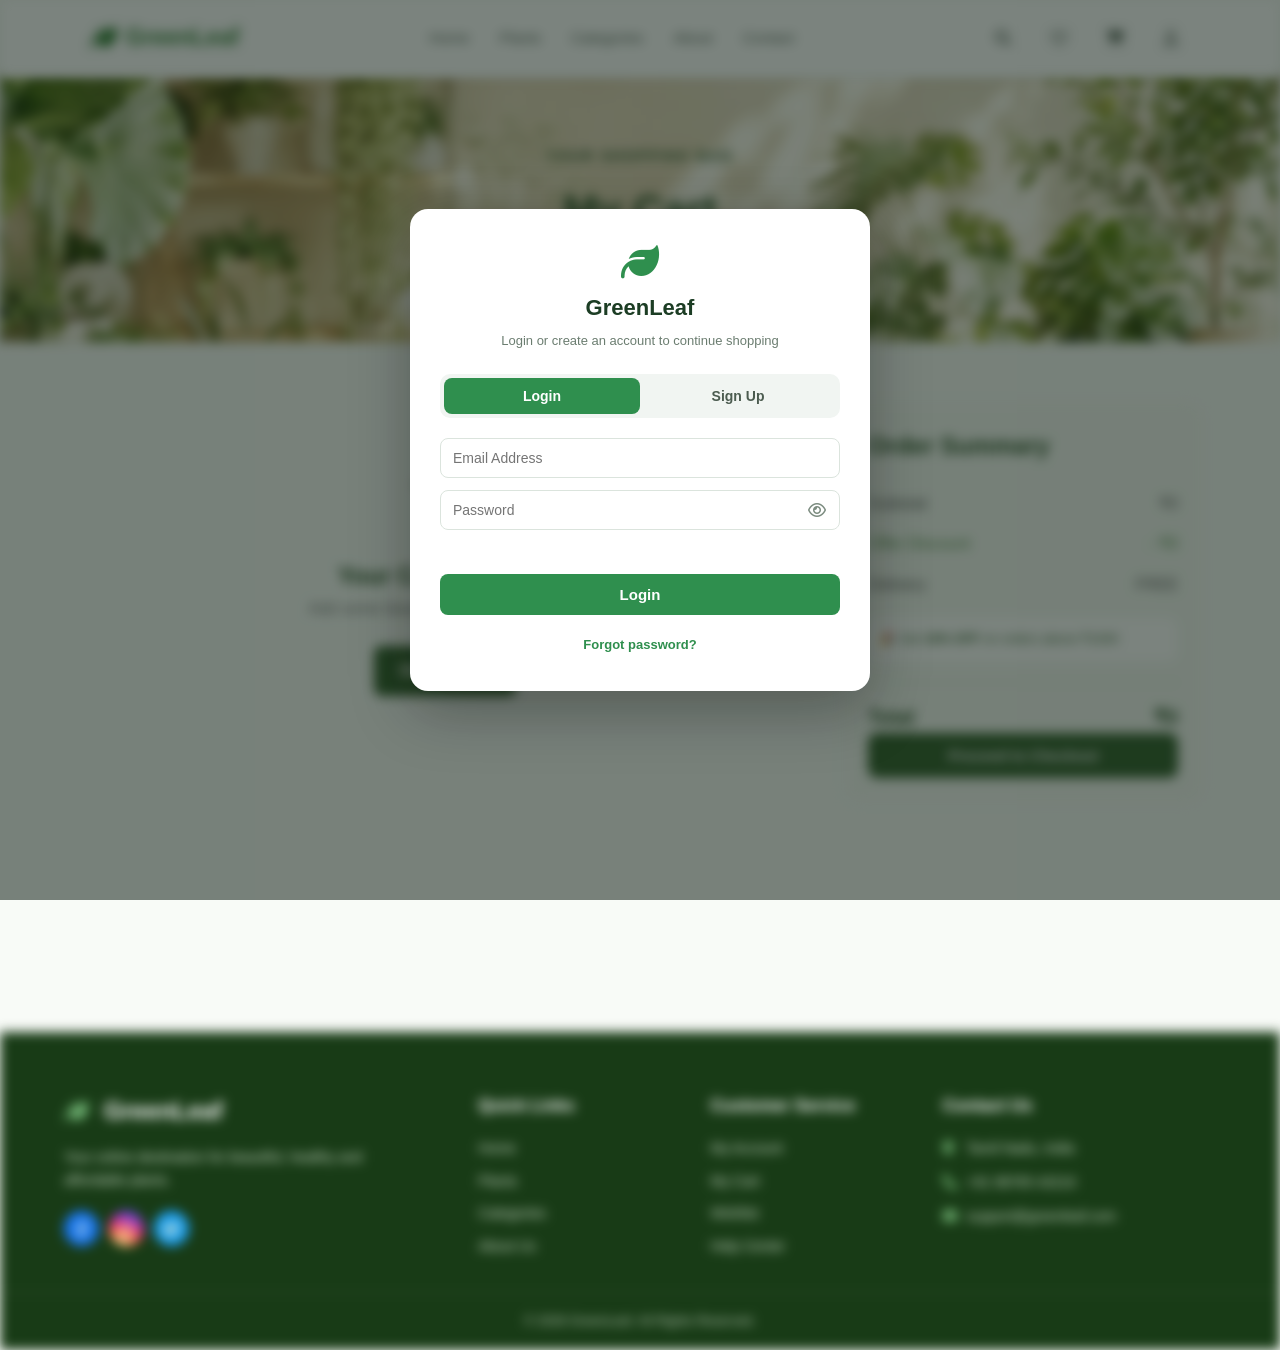
<file: pages/cart.html>
<!DOCTYPE html>
<html lang="en">

<head>

    <meta charset="UTF-8">

    <meta name="viewport"
          content="width=device-width, initial-scale=1.0">

    <title>Cart | GreenLeaf</title>

    <link rel="stylesheet" href="../css/style.css?v=2">

    <link rel="stylesheet"
          href="https://cdnjs.cloudflare.com/ajax/libs/font-awesome/6.5.2/css/all.min.css">

    <style>

        .cart-page {
            padding: 60px 6% 70px;
            min-height: 70vh;
        }

        .cart-layout {
            display: grid;
            grid-template-columns: 1fr 360px;
            gap: 30px;
            align-items: start;
        }

        .cart-items {
            display: flex;
            flex-direction: column;
            gap: 18px;
        }

        .cart-item {
            display: flex;
            align-items: center;
            gap: 20px;
            background: white;
            border: 1px solid #e4ece1;
            border-radius: 16px;
            padding: 18px;
        }

        .cart-item-image {
            width: 110px;
            height: 110px;
            flex-shrink: 0;
            border-radius: 12px;
            overflow: hidden;
            background: #f3f7f1;
        }

        .cart-item-image img {
            width: 100%;
            height: 100%;
            object-fit: cover;
        }

        .cart-item-info {
            flex: 1;
        }

        .cart-item-info small {
            color: #75a66b;
            font-size: 11px;
            font-weight: 700;
            text-transform: uppercase;
        }

        .cart-item-info h3 {
            color: #234d20;
            margin: 6px 0;
            font-size: 18px;
        }

        .cart-item-price {
            color: #315f2b;
            font-weight: 700;
        }

        .quantity-box {
            display: flex;
            align-items: center;
            border: 1px solid #dce7d9;
            border-radius: 8px;
            overflow: hidden;
        }

        .quantity-box button {
            width: 32px;
            height: 32px;
            border: none;
            background: #f3f7f1;
            color: #315f2b;
            cursor: pointer;
            font-size: 16px;
        }

        .quantity-box span {
            width: 35px;
            text-align: center;
            font-weight: 600;
        }

        .remove-cart {
            border: none;
            background: none;
            color: #d05252;
            cursor: pointer;
            font-size: 17px;
            margin-left: 10px;
        }

        .cart-summary {
            background: #f4f8f2;
            border-radius: 18px;
            padding: 25px;
            position: sticky;
            top: 100px;
        }

        .cart-summary h2 {
            color: #234d20;
            margin-top: 0;
            margin-bottom: 25px;
        }

        .summary-row {
            display: flex;
            justify-content: space-between;
            margin-bottom: 15px;
            color: #555;
        }

        .summary-row.discount {
            color: #4f8a45;
        }

        .summary-total {
            border-top: 1px solid #d8e4d5;
            padding-top: 18px;
            margin-top: 18px;
            display: flex;
            justify-content: space-between;
            color: #234d20;
            font-size: 20px;
            font-weight: 700;
        }

        .offer-box {
            background: white;
            padding: 12px;
            border-radius: 10px;
            margin: 20px 0;
            color: #315f2b;
            font-size: 13px;
        }

        .checkout-btn {
            width: 100%;
            border: none;
            background: #315f2b;
            color: white;
            padding: 14px;
            border-radius: 9px;
            font-size: 15px;
            font-weight: 700;
            cursor: pointer;
        }

        .checkout-btn:hover {
            background: #234d20;
        }

        .empty-cart {
            text-align: center;
            padding: 80px 20px;
        }

        .empty-cart i {
            font-size: 55px;
            color: #9ab493;
            margin-bottom: 20px;
        }

        .empty-cart h2 {
            color: #234d20;
        }

        .empty-cart p {
            color: #777;
            margin-bottom: 25px;
        }

        .shop-btn {
            display: inline-block;
            background: #315f2b;
            color: white;
            padding: 12px 25px;
            border-radius: 8px;
            text-decoration: none;
            font-weight: 600;
        }


        @media (max-width: 900px) {

            .cart-layout {
                grid-template-columns: 1fr;
            }

            .cart-summary {
                position: static;
            }

        }


        @media (max-width: 600px) {

            .cart-item {
                flex-wrap: wrap;
            }

            .cart-item-image {
                width: 90px;
                height: 90px;
            }

            .cart-item-info {
                min-width: calc(100% - 110px);
            }

        }

    </style>

</head>


<body>


<!-- ================= HEADER ================= -->

<header class="header">

    <div class="logo">

        <i class="fa-solid fa-leaf"></i>

        <span>
            GreenLeaf
        </span>

    </div>


    <nav class="navbar">

        <a href="../index.html">
            Home
        </a>

        <a href="plants.html">
            Plants
        </a>

        <a href="categories.html">
            Categories
        </a>

        <a href="about.html">
            About
        </a>

        <a href="contact.html">
            Contact
        </a>

    </nav>


    <div class="header-icons">

        <a href="products.html">
            <i class="fa-solid fa-magnifying-glass"></i>
        </a>


        <a href="wishlist.html"
           class="nav-icon">

            <i class="fa-regular fa-heart"></i>

            <span class="wishlist-count"></span>

        </a>


        <a href="cart.html">

            <i class="fa-solid fa-cart-shopping"></i>

            <span class="cart-count"></span>

        </a>


        <a href="login.html">

            <i class="fa-regular fa-user"></i>

        </a>

    </div>

</header>


<!-- ================= CART ================= -->

<!-- ================= PAGE HERO ================= -->

<section class="page-header">

    <div class="section-heading">

        <p>
            YOUR SHOPPING BAG
        </p>

        <h2>
            My Cart
        </h2>

        <span>
            Review your selected plants before checkout.
        </span>

    </div>

</section>


<main class="cart-page">


    <div
        class="cart-layout"
        id="cartLayout">


        <!-- CART ITEMS -->

        <div
            class="cart-items"
            id="cartItems">

        </div>


        <!-- SUMMARY -->

        <div class="cart-summary">

            <h2>Order Summary</h2>


            <div class="summary-row">

                <span>Subtotal</span>

                <span id="subtotal">
                    ₹0
                </span>

            </div>


            <div class="summary-row discount">

                <span>Offer Discount</span>

                <span id="discount">
                    - ₹0
                </span>

            </div>


            <div class="summary-row">

                <span>Delivery</span>

                <span id="delivery">
                    ₹0
                </span>

            </div>


            <div class="offer-box">

                🎉 Get <strong>10% OFF</strong>
                on orders above ₹1000

            </div>


            <div class="summary-total">

                <span>Total</span>

                <span id="grandTotal">
                    ₹0
                </span>

            </div>


            <button
                class="checkout-btn"
                onclick="checkout()">

                Proceed to Checkout

            </button>

        </div>

    </div>


</main>


    <!-- ================= FOOTER ================= -->

    <footer class="footer"
        id="contact">


        <div class="footer-container">


            <!-- Footer About -->

            <div class="footer-column">


                <div class="footer-logo">

                    <i class="fa-solid fa-leaf"></i>

                    GreenLeaf

                </div>


                <p>

                    Your online destination for beautiful,

                    healthy and affordable plants.

                </p>


               <div class="social-icons">


                    <a href="#" class="facebook" title="Facebook">

                        <i class="fa-brands fa-facebook-f"></i>

                    </a>


                    <a href="#" class="instagram" title="Instagram">

                        <i class="fa-brands fa-instagram"></i>

                    </a>


                    <a href="#" class="twitter" title="Twitter">

                        <i class="fa-brands fa-twitter"></i>

                    </a>


                </div>


            </div>



            <!-- Quick Links -->

            <div class="footer-column">


                <h3>
                    Quick Links
                </h3>


                <a href="index.html">
                    Home
                </a>


                <a href="pages/products.html">
                    Plants
                </a>


                <a href="pages/categories.html">
                    Categories
                </a>


                <a href="pages/about.html">
                    About Us
                </a>


            </div>



            <!-- Customer Service -->

            <div class="footer-column">


                <h3>
                    Customer Service
                </h3>


                <a href="pages/login.html">
                    My Account
                </a>


                <a href="pages/cart.html">
                    My Cart
                </a>


                <a href="#">
                    Wishlist
                </a>


                <a href="pages/contact.html">
                    Help Center
                </a>


            </div>



            <!-- Contact -->

            <div class="footer-column">


                <h3>
                    Contact Us
                </h3>


                <p>

                    <i class="fa-solid fa-location-dot"></i>

                    Tamil Nadu, India

                </p>


                <p>

                    <i class="fa-solid fa-phone"></i>

                    +91 98765 43210

                </p>


                <p>

                    <i class="fa-solid fa-envelope"></i>

                    support@greenleaf.com

                </p>


            </div>


        </div>



        <div class="footer-bottom">

            <p>

                © 2026 GreenLeaf. All Rights Reserved.

            </p>

        </div>


    </footer>


<!-- COMMON SCRIPT -->

<script src="../js/script.js?v=2"></script>


<!-- CART PAGE SCRIPT -->

<script>

document.addEventListener(
    "DOMContentLoaded",
    function () {

        displayCart();

    }
);


function displayCart() {

    const cart =
        getCart();


    const container =
        document.getElementById(
            "cartItems"
        );


    /* EMPTY CART */

    if (cart.length === 0) {

        container.innerHTML = `

            <div class="empty-cart">

                <i class="fa-solid fa-cart-shopping"></i>

                <h2>Your Cart is Empty</h2>

                <p>
                    Add some beautiful plants
                    to your cart.
                </p>

                <a
                    href="plants.html"
                    class="shop-btn">

                    Shop Plants

                </a>

            </div>

        `;

        updateSummary();

        return;

    }


    container.innerHTML = "";


    cart.forEach(function (product) {

        const item =
            document.createElement("div");


        item.className =
            "cart-item";


        item.innerHTML = `

            <div class="cart-item-image">

                <img
                    src="${product.image}"
                    alt="${product.name}">

            </div>


            <div class="cart-item-info">

                <small>
                    ${product.category || "Plant"}
                </small>

                <h3>
                    ${product.name}
                </h3>

                <div class="cart-item-price">
                    ₹${product.price}
                </div>

            </div>


            <div class="quantity-box">

                <button
                    onclick="updateCartQuantity(
                        '${product.id}',
                        -1
                    )">

                    −

                </button>


                <span>
                    ${product.quantity}
                </span>


                <button
                    onclick="updateCartQuantity(
                        '${product.id}',
                        1
                    )">

                    +

                </button>

            </div>


            <button
                class="remove-cart"
                onclick="removeCartItem(
                    '${product.id}'
                )">

                <i class="fa-solid fa-trash"></i>

            </button>

        `;


        container.appendChild(item);

    });


    updateSummary();

}


function updateCartQuantity(id, change) {

    changeQuantity(id, change);

    displayCart();

}


function removeCartItem(id) {

    removeFromCart(id);

    displayCart();

}


function updateSummary() {

    const cart =
        getCart();


    let subtotal = 0;


    cart.forEach(function (product) {

        subtotal +=
            product.price *
            product.quantity;

    });


    /* 10% OFFER */

    let discount = 0;


    if (subtotal >= 1000) {

        discount =
            subtotal * 0.10;

    }


    /* DELIVERY */

    let delivery = 0;


    if (subtotal > 0) {

        delivery = 50;

    }


    /* FREE DELIVERY ABOVE 1500 */

    if (subtotal >= 1500) {

        delivery = 0;

    }


    const total =
        subtotal -
        discount +
        delivery;


    document.getElementById(
        "subtotal"
    ).textContent =
        "₹" + subtotal.toFixed(0);


    document.getElementById(
        "discount"
    ).textContent =
        "- ₹" + discount.toFixed(0);


    document.getElementById(
        "delivery"
    ).textContent =
        delivery === 0
            ? "FREE"
            : "₹" + delivery;


    document.getElementById(
        "grandTotal"
    ).textContent =
        "₹" + total.toFixed(0);

}


function checkout() {

    const cart =
        getCart();


    if (cart.length === 0) {

        alert(
            "Your cart is empty!"
        );

        return;

    }


    const order =
        placeOrder();


    if (order) {

        alert(
            "Order placed successfully! 🎉\nOrder ID: " +
            order.id
        );

        window.location.href = "orders.html";

    }

}

</script>


</body>

</html>
</file>
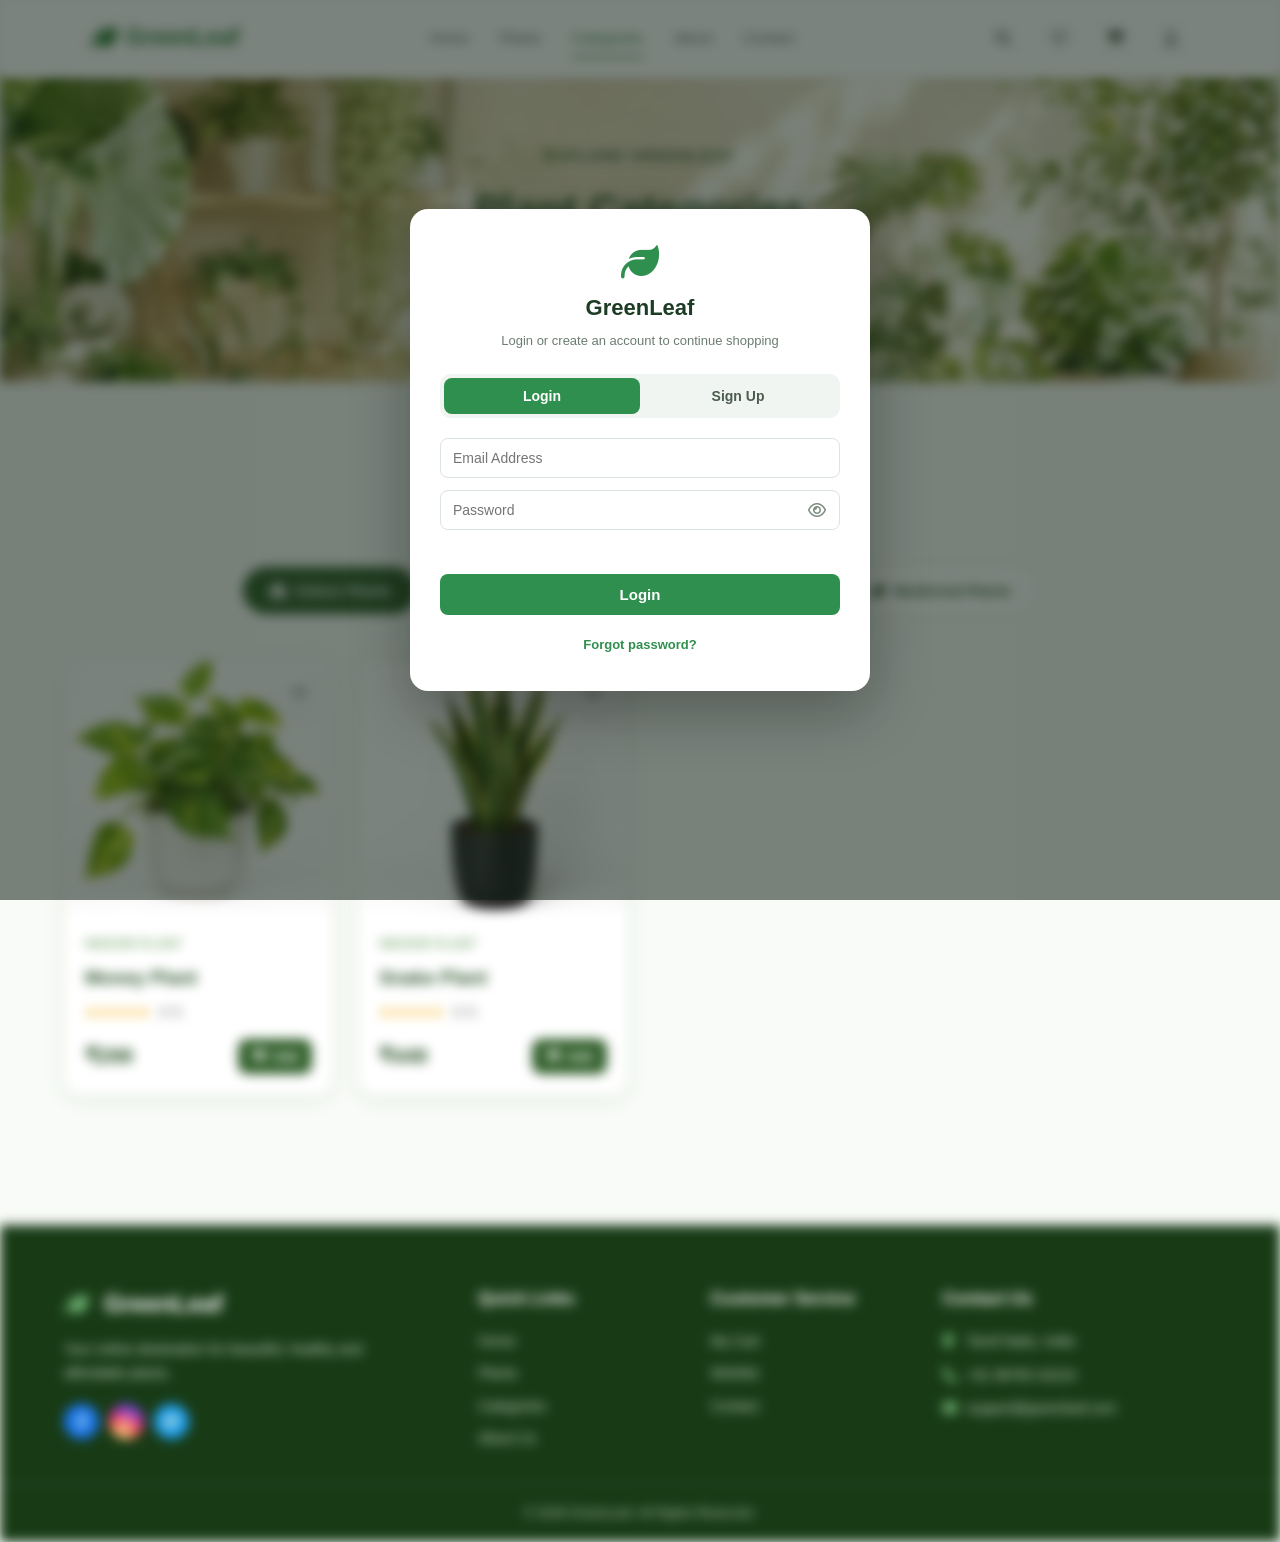
<file: pages/categories.html>
<!DOCTYPE html>
<html lang="en">

<head>

    <meta charset="UTF-8">

    <meta name="viewport" content="width=device-width, initial-scale=1.0">

    <title>GreenLeaf | Categories</title>

    <link rel="stylesheet" href="../css/style.css?v=2">

    <link rel="stylesheet"
        href="https://cdnjs.cloudflare.com/ajax/libs/font-awesome/6.5.2/css/all.min.css">

</head>

<body>


    <!-- ================= HEADER ================= -->

    <header class="header">

        <a href="../index.html" class="logo">

            <i class="fa-solid fa-leaf"></i>

            <span>GreenLeaf</span>

        </a>


        <nav class="navbar">

            <a href="../index.html">
                Home
            </a>

            <a href="plants.html">
                Plants
            </a>

            <a href="categories.html" class="active">
                Categories
            </a>

            <a href="about.html">
                About
            </a>

            <a href="contact.html">
                Contact
            </a>

        </nav>


        <div class="header-icons">

            <a href="plants.html">
                <i class="fa-solid fa-magnifying-glass"></i>
            </a>

            <a href="wishlist.html">

                <i class="fa-regular fa-heart"></i>

                <span class="wishlist-count"></span>

            </a>

            <a href="cart.html">

                <i class="fa-solid fa-cart-shopping"></i>

                <span class="cart-count"></span>

            </a>

            <a href="login.html">
                <i class="fa-regular fa-user"></i>
            </a>

        </div>

    </header>



    <!-- ================= PAGE TITLE ================= -->

    <section class="plants-page-header">

        <div class="section-heading">

            <p>
                EXPLORE GREENLEAF
            </p>

            <h1>
                Plant Categories
            </h1>

            <span>
                Choose the perfect plants for your home and garden.
            </span>

        </div>

    </section>



    <!-- ================= CATEGORY BUTTONS ================= -->

    <section class="category-section">

        <div class="section-heading">

            <p>
                SHOP BY CATEGORY
            </p>

            <h2>
                Find Plants You Love
            </h2>

        </div>


        <div class="category-buttons">

            <button class="category-btn active"
                onclick="showCategory('indoor', this)">

                <i class="fa-solid fa-house"></i>

                Indoor Plants

            </button>


            <button class="category-btn"
                onclick="showCategory('outdoor', this)">

                <i class="fa-solid fa-tree"></i>

                Outdoor Plants

            </button>


            <button class="category-btn"
                onclick="showCategory('flowering', this)">

                <i class="fa-solid fa-seedling"></i>

                Flowering Plants

            </button>


            <button class="category-btn"
                onclick="showCategory('medicinal', this)">

                <i class="fa-solid fa-leaf"></i>

                Medicinal Plants

            </button>

        </div>


        <!-- ================= PLANT GRID ================= -->

        <div class="category-plants-grid" id="categoryPlants">


            <!-- ================= INDOOR PLANTS ================= -->

            <div class="category-group indoor">


                <div class="plant-card">

                    <button class="wishlist-btn">
                        <i class="fa-regular fa-heart"></i>
                    </button>

                    <div class="plant-image">

                        <img src="../images/plants/money-plant.jpeg"
                            alt="Money Plant">

                    </div>

                    <div class="plant-info">

                        <small>Indoor Plant</small>

                        <h3>Money Plant</h3>

                        <div class="rating">

                            ★★★★★

                            <span>(4.5)</span>

                        </div>

                        <div class="plant-bottom">

                            <strong>₹299</strong>

                            <button class="add-cart-btn">
                                <i class="fa-solid fa-cart-plus"></i>
                                Add
                            </button>

                        </div>

                    </div>

                </div>


<div class="plant-card">

                    <button class="wishlist-btn">
                        <i class="fa-regular fa-heart"></i>
                    </button>

                    <div class="plant-image">

                        <img src="../images/plants/snake-plant.jpeg"
                            alt="Snake Plant">

                    </div>

                    <div class="plant-info">

                        <small>Indoor Plant</small>

                        <h3>Snake Plant</h3>

                        <div class="rating">
                            ★★★★★
                            <span>(5.0)</span>
                        </div>

                        <div class="plant-bottom">

                            <strong>₹449</strong>

                            <button class="add-cart-btn">
                                <i class="fa-solid fa-cart-plus"></i>
                                Add
                            </button>

                        </div>

                    </div>

                </div>

            </div>



            <!-- ================= OUTDOOR ================= -->

            <div class="category-group outdoor">


                <div class="plant-card">

                    <button class="wishlist-btn">
                        <i class="fa-regular fa-heart"></i>
                    </button>

                    <div class="plant-image">
                        <img src="../images/plants/jade-plant.jpeg"
                            alt="Jade Plant">
                    </div>

                    <div class="plant-info">
                        <small>Outdoor Plant</small>
                        <h3>Jade Plant</h3>

                        <div class="rating">
                            ★★★★☆
                            <span>(4.0)</span>
                        </div>

                        <div class="plant-bottom">
                            <strong>₹399</strong>

                            <button class="add-cart-btn">
                                <i class="fa-solid fa-cart-plus"></i>
                                Add
                            </button>
                        </div>
                    </div>

                </div>


<div class="plant-card">

                    <button class="wishlist-btn">
                        <i class="fa-regular fa-heart"></i>
                    </button>

                    <div class="plant-image">
                        <img src="../images/plants/outdoor-palm.jpeg"
                            alt="Outdoor Palm">
                    </div>

                    <div class="plant-info">
                        <small>Outdoor Plant</small>
                        <h3>Outdoor Palm</h3>

                        <div class="rating">
                            ★★★★☆
                            <span>(4.0)</span>
                        </div>

                        <div class="plant-bottom">
                            <strong>₹599</strong>

                            <button class="add-cart-btn">
                                <i class="fa-solid fa-cart-plus"></i>
                                Add
                            </button>
                        </div>
                    </div>

                </div>

            </div>



            <!-- ================= FLOWERING ================= -->

            <div class="category-group flowering">


                <div class="plant-card">
                    <button class="wishlist-btn">
                        <i class="fa-regular fa-heart"></i>
                    </button>

                    <div class="plant-image">
                        <img src="../images/plants/rose.jpeg" alt="Rose">
                    </div>

                    <div class="plant-info">
                        <small>Flowering Plant</small>
                        <h3>Rose</h3>

                        <div class="rating">★★★★★ <span>(4.5)</span></div>

                        <div class="plant-bottom">
                            <strong>₹349</strong>
                            <button class="add-cart-btn">
                                <i class="fa-solid fa-cart-plus"></i> Add
                            </button>
                        </div>
                    </div>
                </div>


<div class="plant-card">
                    <button class="wishlist-btn">
                        <i class="fa-regular fa-heart"></i>
                    </button>

                    <div class="plant-image">
                        <img src="../images/plants/hibiscus.jpeg" alt="Hibiscus">
                    </div>

                    <div class="plant-info">
                        <small>Flowering Plant</small>
                        <h3>Hibiscus</h3>

                        <div class="rating">★★★★★ <span>(4.5)</span></div>

                        <div class="plant-bottom">
                            <strong>₹299</strong>
                            <button class="add-cart-btn">
                                <i class="fa-solid fa-cart-plus"></i> Add
                            </button>
                        </div>
                    </div>
                </div>

            </div>



            <!-- ================= MEDICINAL ================= -->

            <div class="category-group medicinal">


                <div class="plant-card">
                    <button class="wishlist-btn">
                        <i class="fa-regular fa-heart"></i>
                    </button>

                    <div class="plant-image">
                        <img src="../images/plants/aloe-vera.jpeg"
                            alt="Aloe Vera">
                    </div>

                    <div class="plant-info">
                        <small>Medicinal Plant</small>
                        <h3>Aloe Vera</h3>

                        <div class="rating">★★★★☆ <span>(4.0)</span></div>

                        <div class="plant-bottom">
                            <strong>₹249</strong>
                            <button class="add-cart-btn">
                                <i class="fa-solid fa-cart-plus"></i> Add
                            </button>
                        </div>
                    </div>
                </div>


<div class="plant-card">
                    <button class="wishlist-btn">
                        <i class="fa-regular fa-heart"></i>
                    </button>

                    <div class="plant-image">
                        <img src="../images/plants/tulsi.jpeg" alt="Tulsi">
                    </div>

                    <div class="plant-info">
                        <small>Medicinal Plant</small>
                        <h3>Tulsi</h3>

                        <div class="rating">★★★★★ <span>(5.0)</span></div>

                        <div class="plant-bottom">
                            <strong>₹149</strong>
                            <button class="add-cart-btn">
                                <i class="fa-solid fa-cart-plus"></i> Add
                            </button>
                        </div>
                    </div>
                </div>

            </div>

        </div>

    </section>



    <!-- ================= FOOTER ================= -->

    <footer class="footer">

        <div class="footer-container">

            <div class="footer-column">

                <div class="footer-logo">

                    <i class="fa-solid fa-leaf"></i>

                    GreenLeaf

                </div>

                <p>
                    Your online destination for beautiful,
                    healthy and affordable plants.
                </p>
                <div class="social-icons">


                    <a href="#" class="facebook" title="Facebook">

                        <i class="fa-brands fa-facebook-f"></i>

                    </a>


                    <a href="#" class="instagram" title="Instagram">

                        <i class="fa-brands fa-instagram"></i>

                    </a>


                    <a href="#" class="twitter" title="Twitter">

                        <i class="fa-brands fa-twitter"></i>

                    </a>


                </div>

            </div>


            <div class="footer-column">

                <h3>Quick Links</h3>

                <a href="../index.html">Home</a>

                <a href="plants.html">Plants</a>

                <a href="categories.html">Categories</a>

                <a href="about.html">About Us</a>

            </div>


            <div class="footer-column">

                <h3>Customer Service</h3>

                <a href="cart.html">My Cart</a>

                <a href="wishlist.html">Wishlist</a>

                <a href="contact.html">Contact</a>

            </div>


            <div class="footer-column">

                <h3>Contact Us</h3>

                <p>
                    <i class="fa-solid fa-location-dot"></i>
                    Tamil Nadu, India
                </p>

                <p>
                    <i class="fa-solid fa-phone"></i>
                    +91 98765 43210
                </p>

                <p>
                    <i class="fa-solid fa-envelope"></i>
                    support@greenleaf.com
                </p>

            </div>

        </div>


        <div class="footer-bottom">

            <p>
                © 2026 GreenLeaf. All Rights Reserved.
            </p>

        </div>

    </footer>



    <!-- ================= CATEGORY SCRIPT ================= -->

    <script>

        function showCategory(category, button) {

            const groups =
                document.querySelectorAll(".category-group");

            const buttons =
                document.querySelectorAll(".category-btn");


            groups.forEach(function(group) {

                group.style.display = "none";

            });


            buttons.forEach(function(btn) {

                btn.classList.remove("active");

            });


            const selected =
                document.querySelector("." + category);

            if (selected) {

                selected.style.display = "grid";

            }


            button.classList.add("active");

        }


        /* Show Indoor Plants when page loads */

        document.addEventListener("DOMContentLoaded", function() {

            const firstButton =
                document.querySelector(".category-btn");

            showCategory("indoor", firstButton);

        });

    </script>


    <script src="../js/script.js?v=2"></script>

</body>

</html>
</file>
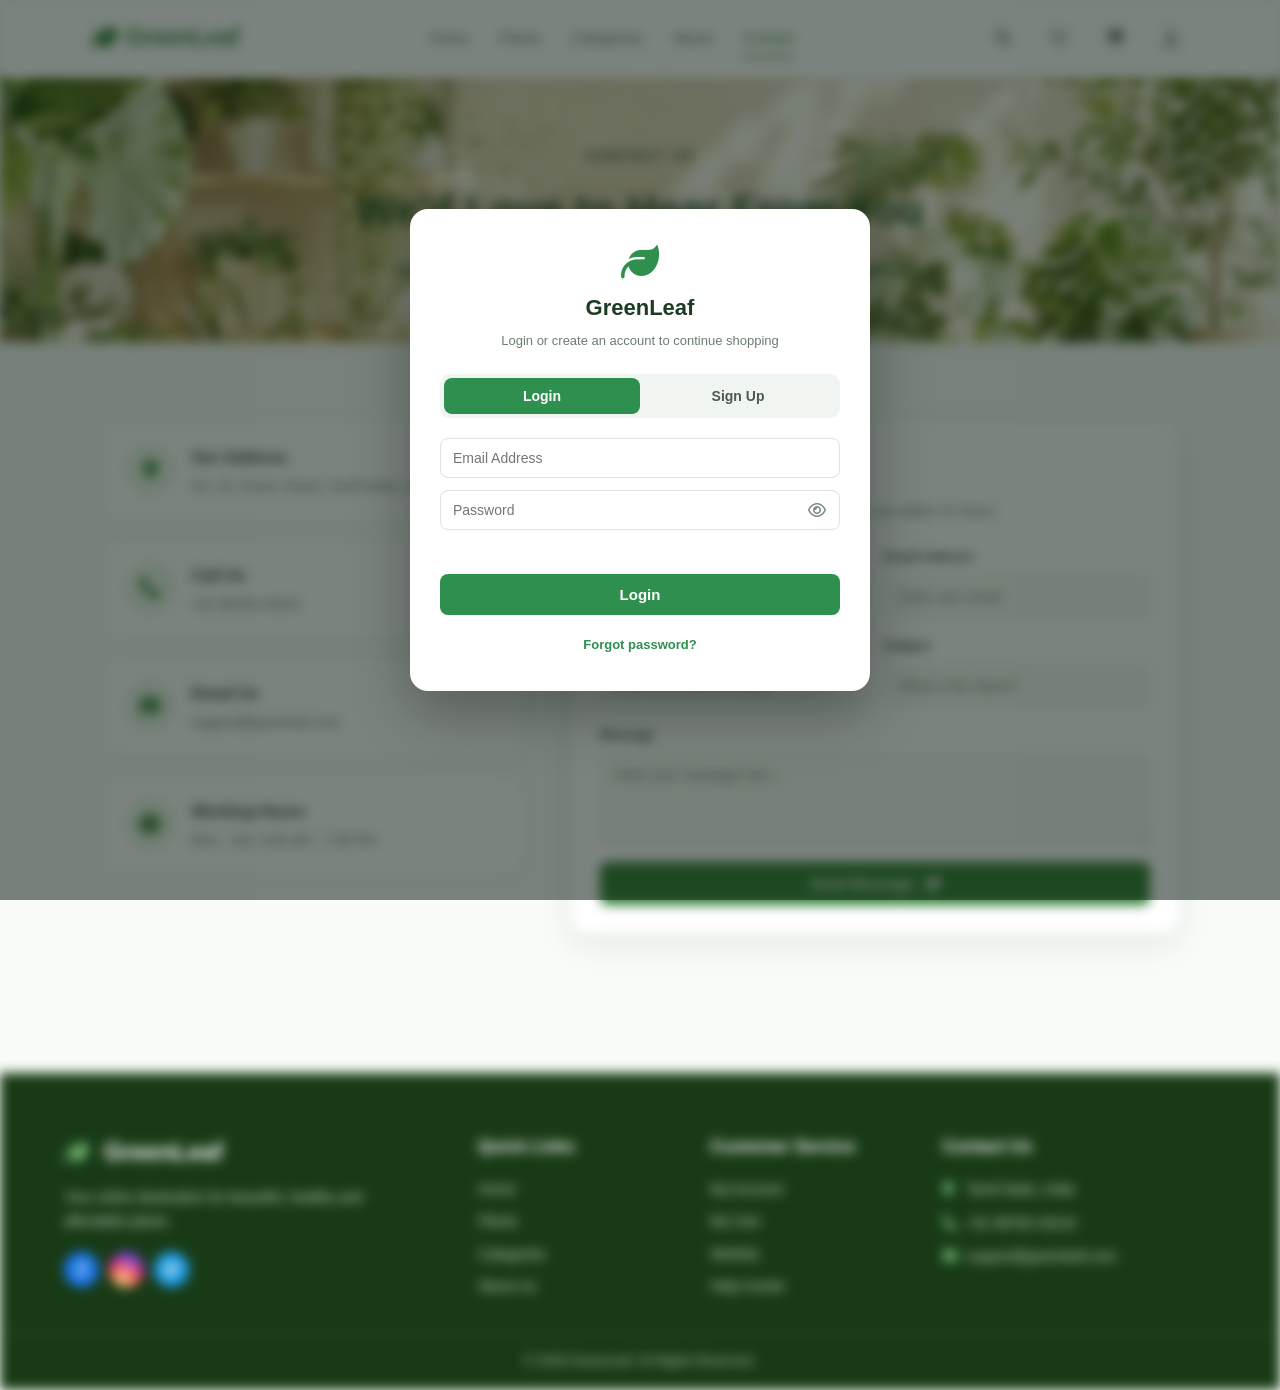
<file: pages/contact.html>
<!DOCTYPE html>
<html lang="en">

<head>

    <meta charset="UTF-8">

    <meta name="viewport" content="width=device-width, initial-scale=1.0">

    <title>Contact Us | GreenLeaf</title>

    <meta name="description"
        content="Get in touch with GreenLeaf for orders, plant care help or any questions.">

    <!-- CSS -->
    <link rel="stylesheet" href="../css/style.css?v=2">

    <!-- Font Awesome -->
    <link rel="stylesheet"
        href="https://cdnjs.cloudflare.com/ajax/libs/font-awesome/6.5.2/css/all.min.css">

</head>


<body>


    <!-- ================= HEADER ================= -->

    <header class="header">

        <div class="logo">

            <i class="fa-solid fa-leaf"></i>

            <span>
                GreenLeaf
            </span>

        </div>


        <nav class="navbar">

            <a href="../index.html">
                Home
            </a>

            <a href="plants.html">
                Plants
            </a>

            <a href="categories.html">
                Categories
            </a>

            <a href="about.html">
                About
            </a>

            <a href="contact.html" class="active">
                Contact
            </a>

        </nav>


        <div class="header-icons">


            <!-- Search -->

            <a href="products.html" title="Search">

                <i class="fa-solid fa-magnifying-glass"></i>

            </a>


            <a href="wishlist.html" class="nav-icon">
    <i class="fa-regular fa-heart"></i>
    <span class="wishlist-count"></span>
</a>


            <!-- Cart -->

            <a href="cart.html" title="Cart">

                <i class="fa-solid fa-cart-shopping"></i>

                <span class="cart-count"></span>

            </a>


            <!-- Login -->

            <a href="login.html" title="Login">

                <i class="fa-regular fa-user"></i>

            </a>

        </div>

    </header>



    <!-- ================= PAGE HEADER ================= -->

    <section class="page-header">

        <div class="section-heading">

            <p>
                CONTACT US
            </p>

            <h2>
                We'd Love to Hear From You
            </h2>

            <span>
                Questions about an order or a plant? Send us a message below.
            </span>

        </div>

    </section>



    <!-- ================= CONTACT ================= -->

    <section class="contact-section">


        <!-- Contact Info -->

        <div class="contact-info-column">


            <div class="contact-info-list">


                <div class="contact-info-card">

                    <div class="feature-icon">
                        <i class="fa-solid fa-location-dot"></i>
                    </div>

                    <div>
                        <h3>
                            Our Address
                        </h3>

                        <p>
                            No. 24, Green Street, Tamil Nadu, India - 600001
                        </p>
                    </div>

                </div>


                <div class="contact-info-card">

                    <div class="feature-icon">
                        <i class="fa-solid fa-phone"></i>
                    </div>

                    <div>
                        <h3>
                            Call Us
                        </h3>

                        <p>
                            +91 98765 43210
                        </p>
                    </div>

                </div>


                <div class="contact-info-card">

                    <div class="feature-icon">
                        <i class="fa-solid fa-envelope"></i>
                    </div>

                    <div>
                        <h3>
                            Email Us
                        </h3>

                        <p>
                            support@greenleaf.com
                        </p>
                    </div>

                </div>


                <div class="contact-info-card">

                    <div class="feature-icon">
                        <i class="fa-solid fa-clock"></i>
                    </div>

                    <div>
                        <h3>
                            Working Hours
                        </h3>

                        <p>
                            Mon - Sat: 9:00 AM - 7:00 PM
                        </p>
                    </div>

                </div>


            </div>




        </div>



        <!-- Contact Form -->

        <div class="contact-form-box">

            <h2>
                Send Us a Message
            </h2>

            <p>
                Fill in the form and our team will get back to you within 24 hours.
            </p>


            <form>


                <div class="form-row">

                    <div class="form-group">

                        <label for="name">
                            Full Name
                        </label>

                        <input type="text" id="name" placeholder="Enter your name" required>

                    </div>


                    <div class="form-group">

                        <label for="email">
                            Email Address
                        </label>

                        <input type="email" id="email" placeholder="Enter your email" required>

                    </div>

                </div>


                <div class="form-row">

                    <div class="form-group">

                        <label for="phone">
                            Phone Number
                        </label>

                        <input type="tel" id="phone" placeholder="Enter your phone number">

                    </div>


                    <div class="form-group">

                        <label for="subject">
                            Subject
                        </label>

                        <input type="text" id="subject" placeholder="What is this about?">

                    </div>

                </div>


                <div class="form-group">

                    <label for="message">
                        Message
                    </label>

                    <textarea id="message" placeholder="Write your message here..." required></textarea>

                </div>


                <button type="submit" class="btn primary-btn">

                    Send Message

                    <i class="fa-solid fa-paper-plane"></i>

                </button>


            </form>

        </div>


    </section>



    <!-- ================= FOOTER ================= -->

    <footer class="footer">


        <div class="footer-container">


            <!-- Footer About -->

            <div class="footer-column">


                <div class="footer-logo">

                    <i class="fa-solid fa-leaf"></i>

                    GreenLeaf

                </div>


                <p>

                    Your online destination for beautiful,

                    healthy and affordable plants.

                </p>


              <div class="social-icons">


                    <a href="#" class="facebook" title="Facebook">

                        <i class="fa-brands fa-facebook-f"></i>

                    </a>


                    <a href="#" class="instagram" title="Instagram">

                        <i class="fa-brands fa-instagram"></i>

                    </a>


                    <a href="#" class="twitter" title="Twitter">

                        <i class="fa-brands fa-twitter"></i>

                    </a>


                </div>


            </div>



            <!-- Quick Links -->

            <div class="footer-column">


                <h3>
                    Quick Links
                </h3>


                <a href="../index.html">
                    Home
                </a>


                <a href="products.html">
                    Plants
                </a>


                <a href="categories.html">
                    Categories
                </a>


                <a href="about.html">
                    About Us
                </a>


            </div>



            <!-- Customer Service -->

            <div class="footer-column">


                <h3>
                    Customer Service
                </h3>


                <a href="login.html">
                    My Account
                </a>


                <a href="cart.html">
                    My Cart
                </a>


                <a href="#">
                    Wishlist
                </a>


                <a href="contact.html">
                    Help Center
                </a>


            </div>



            <!-- Contact -->

            <div class="footer-column">


                <h3>
                    Contact Us
                </h3>


                <p>

                    <i class="fa-solid fa-location-dot"></i>

                    Tamil Nadu, India

                </p>


                <p>

                    <i class="fa-solid fa-phone"></i>

                    +91 98765 43210

                </p>


                <p>

                    <i class="fa-solid fa-envelope"></i>

                    support@greenleaf.com

                </p>


            </div>


        </div>



        <div class="footer-bottom">

            <p>

                © 2026 GreenLeaf. All Rights Reserved.

            </p>

        </div>


    </footer>



    <!-- JavaScript -->

    <script src="../js/script.js?v=2"></script>


</body>

</html>
</file>
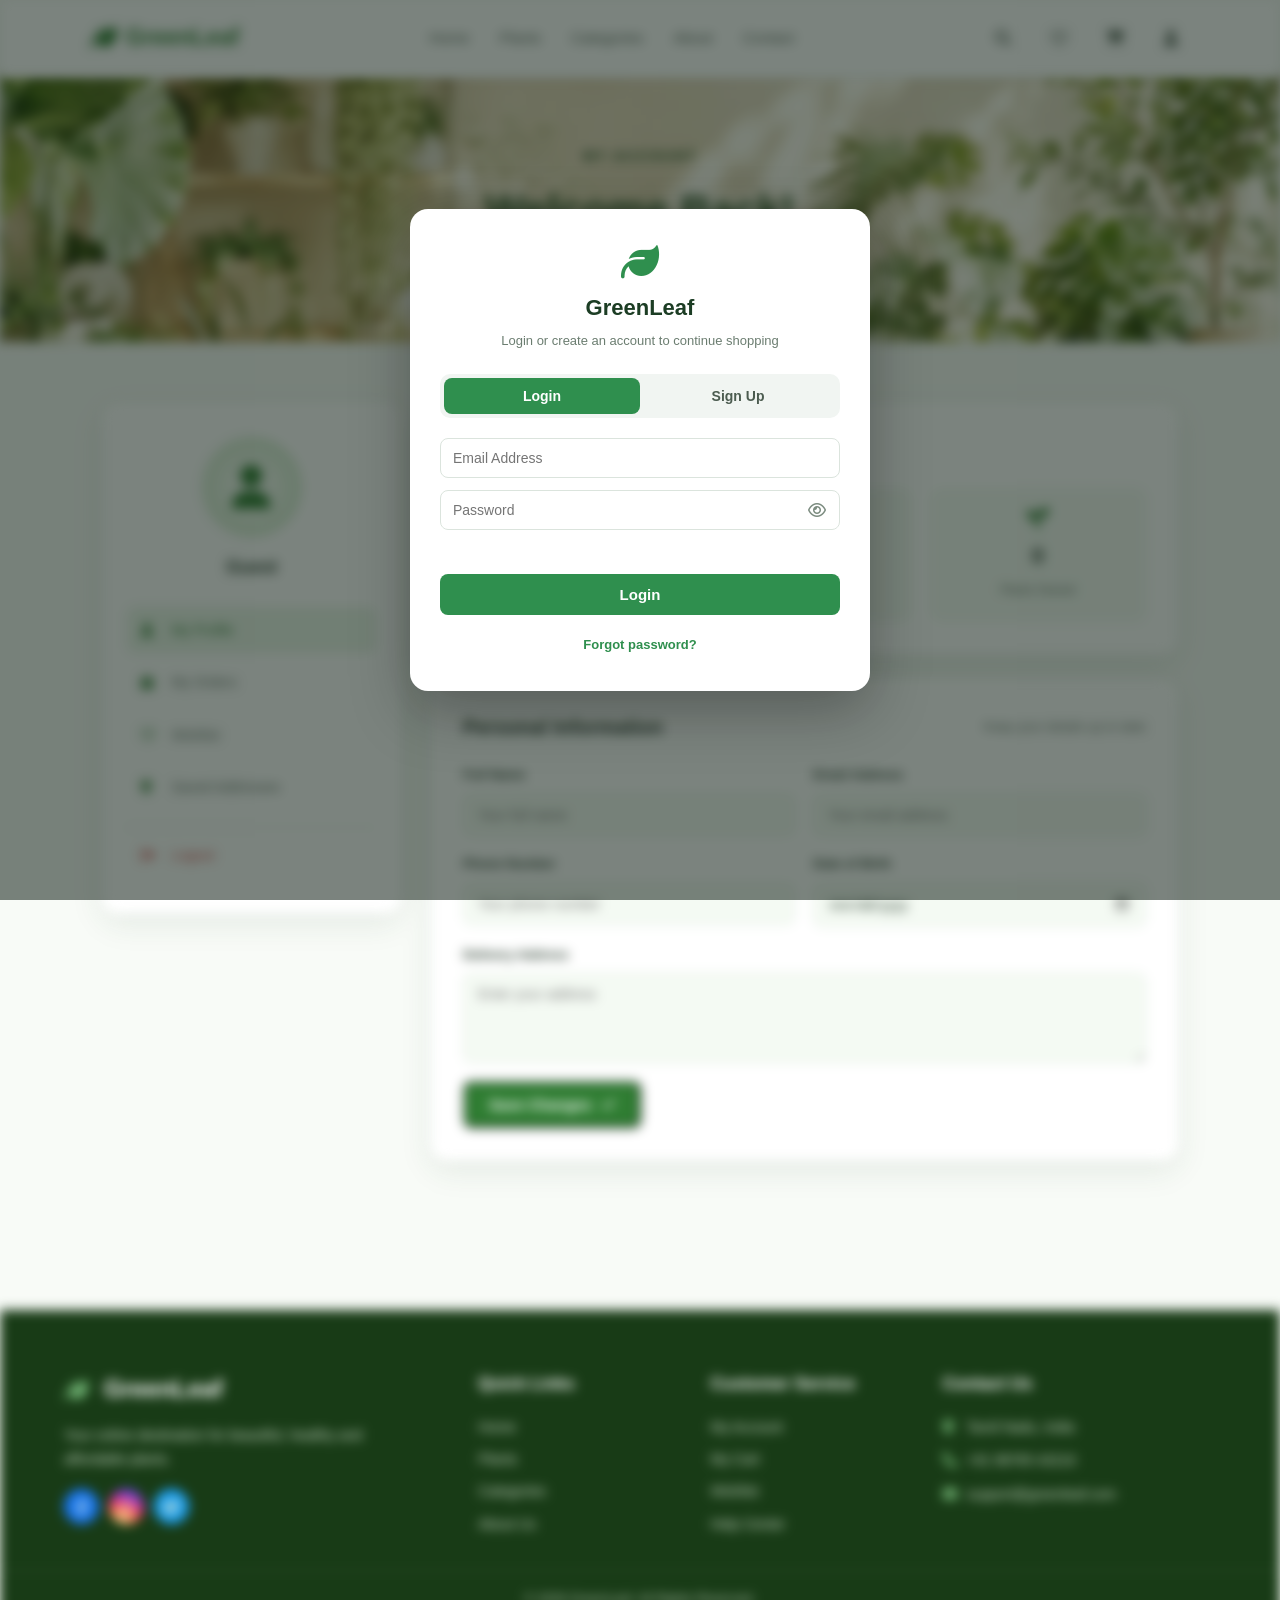
<file: pages/login.html>
<!DOCTYPE html>
<html lang="en">

<head>

    <meta charset="UTF-8">

    <meta name="viewport" content="width=device-width, initial-scale=1.0">

    <title>My Profile | GreenLeaf</title>

    <meta name="description"
        content="Manage your GreenLeaf account, orders, wishlist and personal details.">

    <!-- CSS -->
    <link rel="stylesheet" href="../css/style.css?v=2">

    <!-- Font Awesome -->
    <link rel="stylesheet"
        href="https://cdnjs.cloudflare.com/ajax/libs/font-awesome/6.5.2/css/all.min.css">

    <style>

        .login-gate-section {
            padding: 60px 6% 90px;
            display: flex;
            justify-content: center;
        }

        .login-card {
            background: white;
            border-radius: 18px;
            box-shadow: var(--shadow);
            padding: 40px 36px;
            width: 100%;
            max-width: 560px;
            text-align: center;
        }

        .login-card .profile-avatar {
            margin-bottom: 14px;
        }

        .login-card h3 {
            color: var(--dark);
            font-size: 20px;
            margin-bottom: 6px;
        }

        .login-card > p {
            color: var(--text);
            font-size: 13px;
            margin-bottom: 26px;
        }

        .login-card form {
            text-align: left;
        }

        .login-card .btn {
            width: 100%;
            justify-content: center;
            margin-top: 6px;
        }

        .login-demo-note {
            margin-top: 18px;
            font-size: 12px;
            color: #7c8c80;
        }

    </style>

</head>


<body>


    <!-- ================= HEADER ================= -->

    <header class="header">

        <div class="logo">

            <i class="fa-solid fa-leaf"></i>

            <span>
                GreenLeaf
            </span>

        </div>


        <nav class="navbar">

            <a href="../index.html">
                Home
            </a>

            <a href="plants.html">
                Plants
            </a>

            <a href="categories.html">
                Categories
            </a>

            <a href="about.html">
                About
            </a>

            <a href="contact.html">
                Contact
            </a>

        </nav>


        <div class="header-icons">


            <!-- Search -->

            <a href="products.html" title="Search">

                <i class="fa-solid fa-magnifying-glass"></i>

            </a>


            <a href="wishlist.html" class="nav-icon">
    <i class="fa-regular fa-heart"></i>
    <span class="wishlist-count"></span>
</a>


            <!-- Cart -->

            <a href="cart.html" title="Cart">

                <i class="fa-solid fa-cart-shopping"></i>

                <span class="cart-count"></span>

            </a>


            <!-- Login -->

            <a href="login.html" title="My Profile">

                <i class="fa-solid fa-user"></i>

            </a>

        </div>

    </header>



    <!-- ================= PROFILE AREA (shown when logged in) ================= -->

    <div id="profileArea">


    <!-- ================= PAGE HEADER ================= -->

    <section class="page-header">

        <div class="section-heading">

            <p>
                MY ACCOUNT
            </p>

            <h2 id="welcomeHeading">
                Welcome Back!
            </h2>

            <span>
                Manage your profile, orders and saved plants here.
            </span>

        </div>

    </section>



    <!-- ================= PROFILE ================= -->

    <section class="profile-section">


        <!-- Sidebar -->

        <aside class="profile-sidebar">

            <div class="profile-avatar">
                <i class="fa-solid fa-user"></i>
            </div>

            <h3 id="sidebarName">
                Guest
            </h3>

            <p id="sidebarEmail">
            </p>


            <nav class="profile-nav">

                <a href="login.html" class="active">
                    <i class="fa-solid fa-user"></i>
                    My Profile
                </a>

                <a href="orders.html">
                    <i class="fa-solid fa-box"></i>
                    My Orders
                </a>

                <a href="wishlist.html">
                    <i class="fa-regular fa-heart"></i>
                    Wishlist
                </a>

                <a href="address.html">
                    <i class="fa-solid fa-location-dot"></i>
                    Saved Addresses
                </a>

                <a href="../index.html" class="logout-link" onclick="logoutUser()">
                    <i class="fa-solid fa-right-from-bracket"></i>
                    Logout
                </a>

            </nav>

        </aside>



        <!-- Main Content -->

        <div class="profile-content">


            <!-- Account Overview -->

            <div class="profile-card">

                <div class="profile-card-header">

                    <h2>
                        Account Overview
                    </h2>

                </div>


                <div class="profile-summary">

                    <div class="summary-box">
                        <i class="fa-solid fa-box"></i>
                        <h3 id="statTotalOrders">
                            0
                        </h3>
                        <span>
                            Total Orders
                        </span>
                    </div>

                    <div class="summary-box">
                        <i class="fa-regular fa-heart"></i>
                        <h3 id="statWishlistItems">
                            0
                        </h3>
                        <span>
                            Wishlist Items
                        </span>
                    </div>

                    <div class="summary-box">
                        <i class="fa-solid fa-seedling"></i>
                        <h3 id="statPlantsOwned">
                            0
                        </h3>
                        <span>
                            Plants Owned
                        </span>
                    </div>

                </div>

            </div>



            <!-- Personal Information -->

            <div class="profile-card">

                <div class="profile-card-header">

                    <h2>
                        Personal Information
                    </h2>

                    <span>
                        Keep your details up to date
                    </span>

                </div>


                <form id="profileForm">


                    <div class="form-row">

                        <div class="form-group">

                            <label for="fullname">
                                Full Name
                            </label>

                            <input type="text" id="fullname" placeholder="Your full name">

                        </div>


                        <div class="form-group">

                            <label for="pemail">
                                Email Address
                            </label>

                            <input type="email" id="pemail" placeholder="Your email address">

                        </div>

                    </div>


                    <div class="form-row">

                        <div class="form-group">

                            <label for="pphone">
                                Phone Number
                            </label>

                            <input type="tel" id="pphone" placeholder="Your phone number">

                        </div>


                        <div class="form-group">

                            <label for="dob">
                                Date of Birth
                            </label>

                            <input type="date" id="dob">

                        </div>

                    </div>


                    <div class="form-group">

                        <label for="address">
                            Delivery Address
                        </label>

                        <textarea id="address" placeholder="Enter your address"></textarea>

                    </div>


                    <button type="submit" class="btn primary-btn">

                        Save Changes

                        <i class="fa-solid fa-check"></i>

                    </button>


                </form>

            </div>


        </div>


    </section>


    </div>



    <!-- ================= FOOTER ================= -->

    <footer class="footer">


        <div class="footer-container">


            <!-- Footer About -->

            <div class="footer-column">


                <div class="footer-logo">

                    <i class="fa-solid fa-leaf"></i>

                    GreenLeaf

                </div>


                <p>

                    Your online destination for beautiful,

                    healthy and affordable plants.

                </p>


                <div class="social-icons">


                    <a href="#" class="facebook" title="Facebook">

                        <i class="fa-brands fa-facebook-f"></i>

                    </a>


                    <a href="#" class="instagram" title="Instagram">

                        <i class="fa-brands fa-instagram"></i>

                    </a>


                    <a href="#" class="twitter" title="Twitter">

                        <i class="fa-brands fa-twitter"></i>

                    </a>


                </div>


            </div>



            <!-- Quick Links -->

            <div class="footer-column">


                <h3>
                    Quick Links
                </h3>


                <a href="../index.html">
                    Home
                </a>


                <a href="products.html">
                    Plants
                </a>


                <a href="categories.html">
                    Categories
                </a>


                <a href="about.html">
                    About Us
                </a>


            </div>



            <!-- Customer Service -->

            <div class="footer-column">


                <h3>
                    Customer Service
                </h3>


                <a href="login.html">
                    My Account
                </a>


                <a href="cart.html">
                    My Cart
                </a>


                <a href="#">
                    Wishlist
                </a>


                <a href="contact.html">
                    Help Center
                </a>


            </div>



            <!-- Contact -->

            <div class="footer-column">


                <h3>
                    Contact Us
                </h3>


                <p>

                    <i class="fa-solid fa-location-dot"></i>

                    Tamil Nadu, India

                </p>


                <p>

                    <i class="fa-solid fa-phone"></i>

                    +91 98765 43210

                </p>


                <p>

                    <i class="fa-solid fa-envelope"></i>

                    support@greenleaf.com

                </p>


            </div>


        </div>



        <div class="footer-bottom">

            <p>

                © 2026 GreenLeaf. All Rights Reserved.

            </p>

        </div>


    </footer>



    <!-- JavaScript -->

    <script src="../js/script.js?v=2"></script>

    <script>

        document.addEventListener(
            "DOMContentLoaded",
            function () {

                loadProfileDetails();
                updateAccountOverview();

                document.getElementById("profileForm")
                    .addEventListener("submit", handleProfileSave);

            }
        );


        function updateAccountOverview() {

            const orders =
                getOrders();

            const wishlist =
                getWishlist();


            let plantsOwned = 0;

            orders.forEach(function (order) {

                order.items.forEach(function (item) {

                    plantsOwned += item.quantity;

                });

            });


            document.getElementById("statTotalOrders").textContent =
                orders.length;

            document.getElementById("statWishlistItems").textContent =
                wishlist.length;

            document.getElementById("statPlantsOwned").textContent =
                plantsOwned;

        }


        function loadProfileDetails() {

            const profile =
                getProfile();

            if (!profile) {

                return;

            }

            document.getElementById("fullname").value = profile.fullname || "";
            document.getElementById("pemail").value = profile.email || "";
            document.getElementById("pphone").value = profile.phone || "";
            document.getElementById("dob").value = profile.dob || "";
            document.getElementById("address").value = profile.address || "";

            document.getElementById("sidebarName").textContent =
                profile.fullname || "Your Name";

            document.getElementById("sidebarEmail").textContent =
                profile.email || "";

            document.getElementById("welcomeHeading").textContent =
                profile.fullname
                    ? "Welcome Back, " + profile.fullname.split(" ")[0] + "!"
                    : "Welcome Back!";

        }


        function handleProfileSave(event) {

            event.preventDefault();

            const profile = {

                fullname: document.getElementById("fullname").value.trim(),

                email: document.getElementById("pemail").value.trim(),

                phone: document.getElementById("pphone").value.trim(),

                dob: document.getElementById("dob").value,

                address: document.getElementById("address").value.trim()

            };

            saveProfile(profile);

            loadProfileDetails();

            alert(
                "Profile details saved ✅"
            );

        }

    </script>


</body>

</html>
</file>
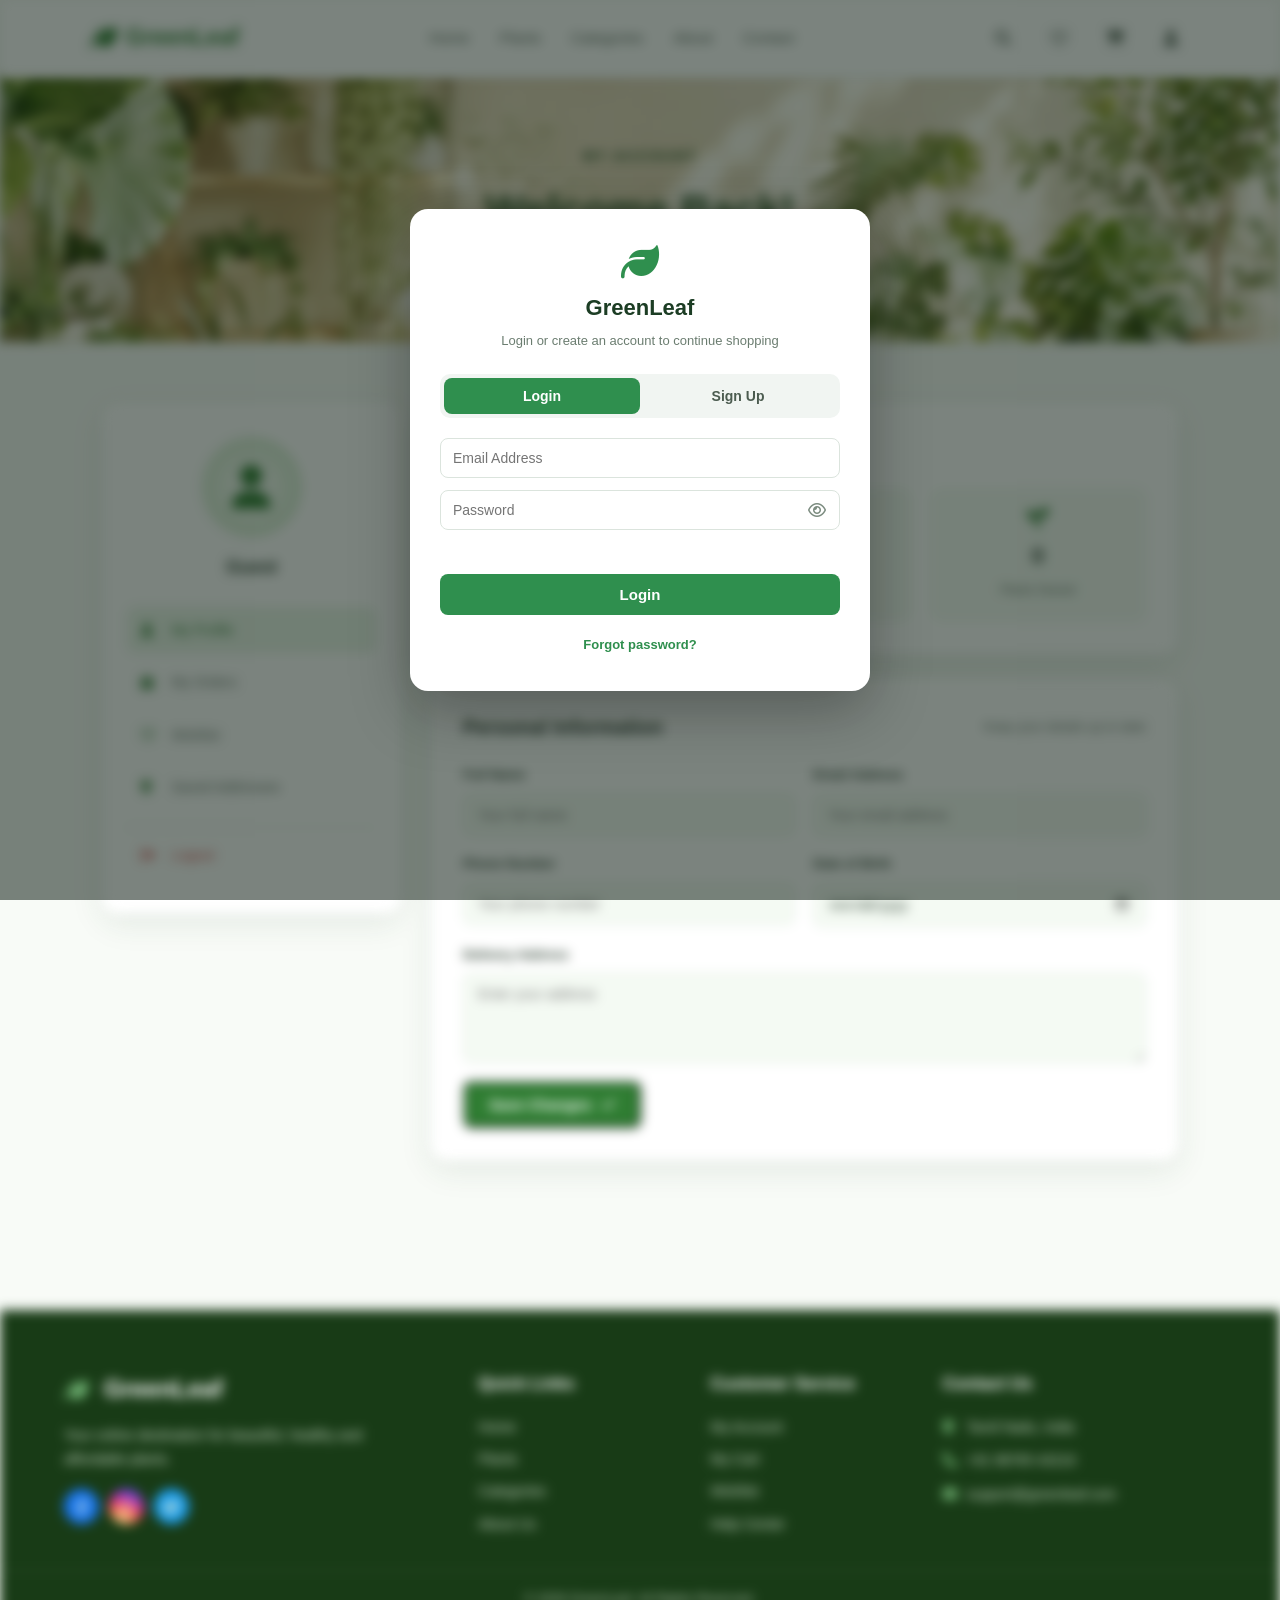
<file: pages/orders.html>
<!DOCTYPE html>
<html lang="en">

<head>

    <meta charset="UTF-8">
    <meta name="viewport" content="width=device-width, initial-scale=1.0">

    <title>My Orders | GreenLeaf</title>

    <meta name="description" content="View your GreenLeaf order history.">

    <link rel="stylesheet" href="../css/style.css?v=2">

    <link rel="stylesheet"
        href="https://cdnjs.cloudflare.com/ajax/libs/font-awesome/6.5.2/css/all.min.css">

    <style>

        .order-card {
            background: white;
            border: 1px solid #e4ece1;
            border-radius: 16px;
            padding: 20px 22px;
            margin-bottom: 18px;
        }

        .order-card-top {
            display: flex;
            justify-content: space-between;
            align-items: center;
            flex-wrap: wrap;
            gap: 10px;
            padding-bottom: 14px;
            margin-bottom: 14px;
            border-bottom: 1px solid #eef3ec;
        }

        .order-id {
            color: #234d20;
            font-weight: 700;
            font-size: 15px;
        }

        .order-date {
            color: #7c8c80;
            font-size: 12px;
        }

        .order-status {
            padding: 5px 14px;
            border-radius: 30px;
            font-size: 12px;
            font-weight: 700;
            background: #e9f5e8;
            color: #2f7d32;
        }

        .order-products {
            display: flex;
            flex-direction: column;
            gap: 12px;
            margin-bottom: 14px;
        }

        .order-product-row {
            display: flex;
            align-items: center;
            gap: 14px;
        }

        .order-product-row img {
            width: 55px;
            height: 55px;
            border-radius: 10px;
            object-fit: cover;
            background: #f3f7f1;
        }

        .order-product-info {
            flex: 1;
        }

        .order-product-info h4 {
            color: #234d20;
            font-size: 14px;
            margin-bottom: 3px;
        }

        .order-product-info span {
            color: #7c8c80;
            font-size: 12px;
        }

        .order-product-price {
            color: #315f2b;
            font-weight: 700;
            font-size: 13px;
        }

        .order-card-total {
            display: flex;
            justify-content: flex-end;
            gap: 8px;
            padding-top: 12px;
            border-top: 1px solid #eef3ec;
            color: #234d20;
            font-weight: 700;
        }

        .empty-orders {
            text-align: center;
            padding: 70px 20px;
        }

        .empty-orders i {
            font-size: 50px;
            color: #9ab493;
            margin-bottom: 18px;
        }

        .empty-orders h2 {
            color: #234d20;
            margin-bottom: 8px;
        }

        .empty-orders p {
            color: #777;
            margin-bottom: 22px;
        }

    </style>

</head>

<body>

    <!-- ================= HEADER ================= -->

    <header class="header">

        <div class="logo">
            <i class="fa-solid fa-leaf"></i>
            <span>GreenLeaf</span>
        </div>

        <nav class="navbar">
            <a href="../index.html">Home</a>
            <a href="plants.html">Plants</a>
            <a href="categories.html">Categories</a>
            <a href="about.html">About</a>
            <a href="contact.html">Contact</a>
        </nav>

        <div class="header-icons">

            <a href="products.html" title="Search">
                <i class="fa-solid fa-magnifying-glass"></i>
            </a>

            <a href="wishlist.html" class="nav-icon">
                <i class="fa-regular fa-heart"></i>
                <span class="wishlist-count"></span>
            </a>

            <a href="cart.html" title="Cart">
                <i class="fa-solid fa-cart-shopping"></i>
                <span class="cart-count"></span>
            </a>

            <a href="profile.html" title="My Profile">
                <i class="fa-solid fa-user"></i>
            </a>

        </div>

    </header>


    <!-- ================= PAGE HEADER ================= -->

    <section class="page-header">
        <div class="section-heading">
            <p>YOUR ORDER HISTORY</p>
            <h2>My Orders</h2>
            <span>Track and review everything you've ordered so far.</span>
        </div>
    </section>


    <!-- ================= PROFILE ================= -->

    <section class="profile-section">

        <!-- Sidebar -->

        <aside class="profile-sidebar">

            <div class="profile-avatar">
                <i class="fa-solid fa-user"></i>
            </div>

            <h3 id="sidebarName">Priya Raman</h3>
            <p id="sidebarEmail">priya.raman@example.com</p>

            <nav class="profile-nav">

                <a href="login.html">
                    <i class="fa-solid fa-user"></i>
                    My Profile
                </a>

                <a href="orders.html" class="active">
                    <i class="fa-solid fa-box"></i>
                    My Orders
                </a>

                <a href="wishlist.html">
                    <i class="fa-regular fa-heart"></i>
                    Wishlist
                </a>

                <a href="address.html">
                    <i class="fa-solid fa-location-dot"></i>
                    Saved Addresses
                </a>

                <a href="../index.html" class="logout-link" onclick="logoutUser()">
                    <i class="fa-solid fa-right-from-bracket"></i>
                    Logout
                </a>

            </nav>

        </aside>

        <!-- Main Content -->

        <div class="profile-content">

            <div class="profile-card">

                <div class="profile-card-header">
                    <h2>Order History</h2>
                    <span>Everything you've checked out, most recent first</span>
                </div>

                <div id="ordersList"></div>

            </div>

        </div>

    </section>


    <!-- ================= FOOTER ================= -->

    <footer class="footer">

        <div class="footer-container">

            <div class="footer-column">

                <div class="footer-logo">
                    <i class="fa-solid fa-leaf"></i>
                    GreenLeaf
                </div>

                <p>Your online destination for beautiful, healthy and affordable plants.</p>

                <div class="social-icons">
                    <a href="#" class="facebook" title="Facebook"><i class="fa-brands fa-facebook-f"></i></a>
                    <a href="#" class="instagram" title="Instagram"><i class="fa-brands fa-instagram"></i></a>
                    <a href="#" class="twitter" title="Twitter"><i class="fa-brands fa-twitter"></i></a>
                </div>

            </div>

            <div class="footer-column">
                <h3>Quick Links</h3>
                <a href="../index.html">Home</a>
                <a href="products.html">Plants</a>
                <a href="categories.html">Categories</a>
                <a href="about.html">About Us</a>
            </div>

            <div class="footer-column">
                <h3>Customer Service</h3>
                <a href="login.html">My Account</a>
                <a href="cart.html">My Cart</a>
                <a href="#">Wishlist</a>
                <a href="contact.html">Help Center</a>
            </div>

            <div class="footer-column">
                <h3>Contact Us</h3>
                <p><i class="fa-solid fa-location-dot"></i> Tamil Nadu, India</p>
                <p><i class="fa-solid fa-phone"></i> +91 98765 43210</p>
                <p><i class="fa-solid fa-envelope"></i> support@greenleaf.com</p>
            </div>

        </div>

        <div class="footer-bottom">
            <p>© 2026 GreenLeaf. All Rights Reserved.</p>
        </div>

    </footer>


    <!-- JavaScript -->
    <script src="../js/script.js?v=2"></script>

    <script>

        document.addEventListener("DOMContentLoaded", function () {

            if (!isLoggedIn()) {
                window.location.href = "login.html";
                return;
            }

            displayOrders();

        });


        function displayOrders() {

            const orders = getOrders();
            const container = document.getElementById("ordersList");

            if (orders.length === 0) {

                container.innerHTML = `
                    <div class="empty-orders">
                        <i class="fa-solid fa-box-open"></i>
                        <h2>No Orders Yet</h2>
                        <p>Your placed orders will show up here.</p>
                        <a href="plants.html" class="btn primary-btn">Start Shopping</a>
                    </div>
                `;
                return;
            }

            container.innerHTML = "";

            orders.forEach(function (order) {

                const card = document.createElement("div");
                card.className = "order-card";

                const orderDate = new Date(order.date).toLocaleDateString("en-IN", {
                    day: "numeric", month: "short", year: "numeric"
                });

                let productsHtml = "";

                order.items.forEach(function (item) {
                    productsHtml += `
                        <div class="order-product-row">
                            <img src="${item.image}" alt="${item.name}">
                            <div class="order-product-info">
                                <h4>${item.name}</h4>
                                <span>Qty: ${item.quantity}</span>
                            </div>
                            <div class="order-product-price">₹${item.price * item.quantity}</div>
                        </div>
                    `;
                });

                card.innerHTML = `
                    <div class="order-card-top">
                        <div>
                            <div class="order-id">Order ${order.id}</div>
                            <div class="order-date">${orderDate}</div>
                        </div>
                        <div class="order-status">${order.status}</div>
                    </div>
                    <div class="order-products">
                        ${productsHtml}
                    </div>
                    <div class="order-card-total">
                        <span>Total Paid:</span>
                        <span>₹${order.total.toFixed(0)}</span>
                    </div>
                `;

                container.appendChild(card);

            });

        }

    </script>

</body>

</html>
</file>
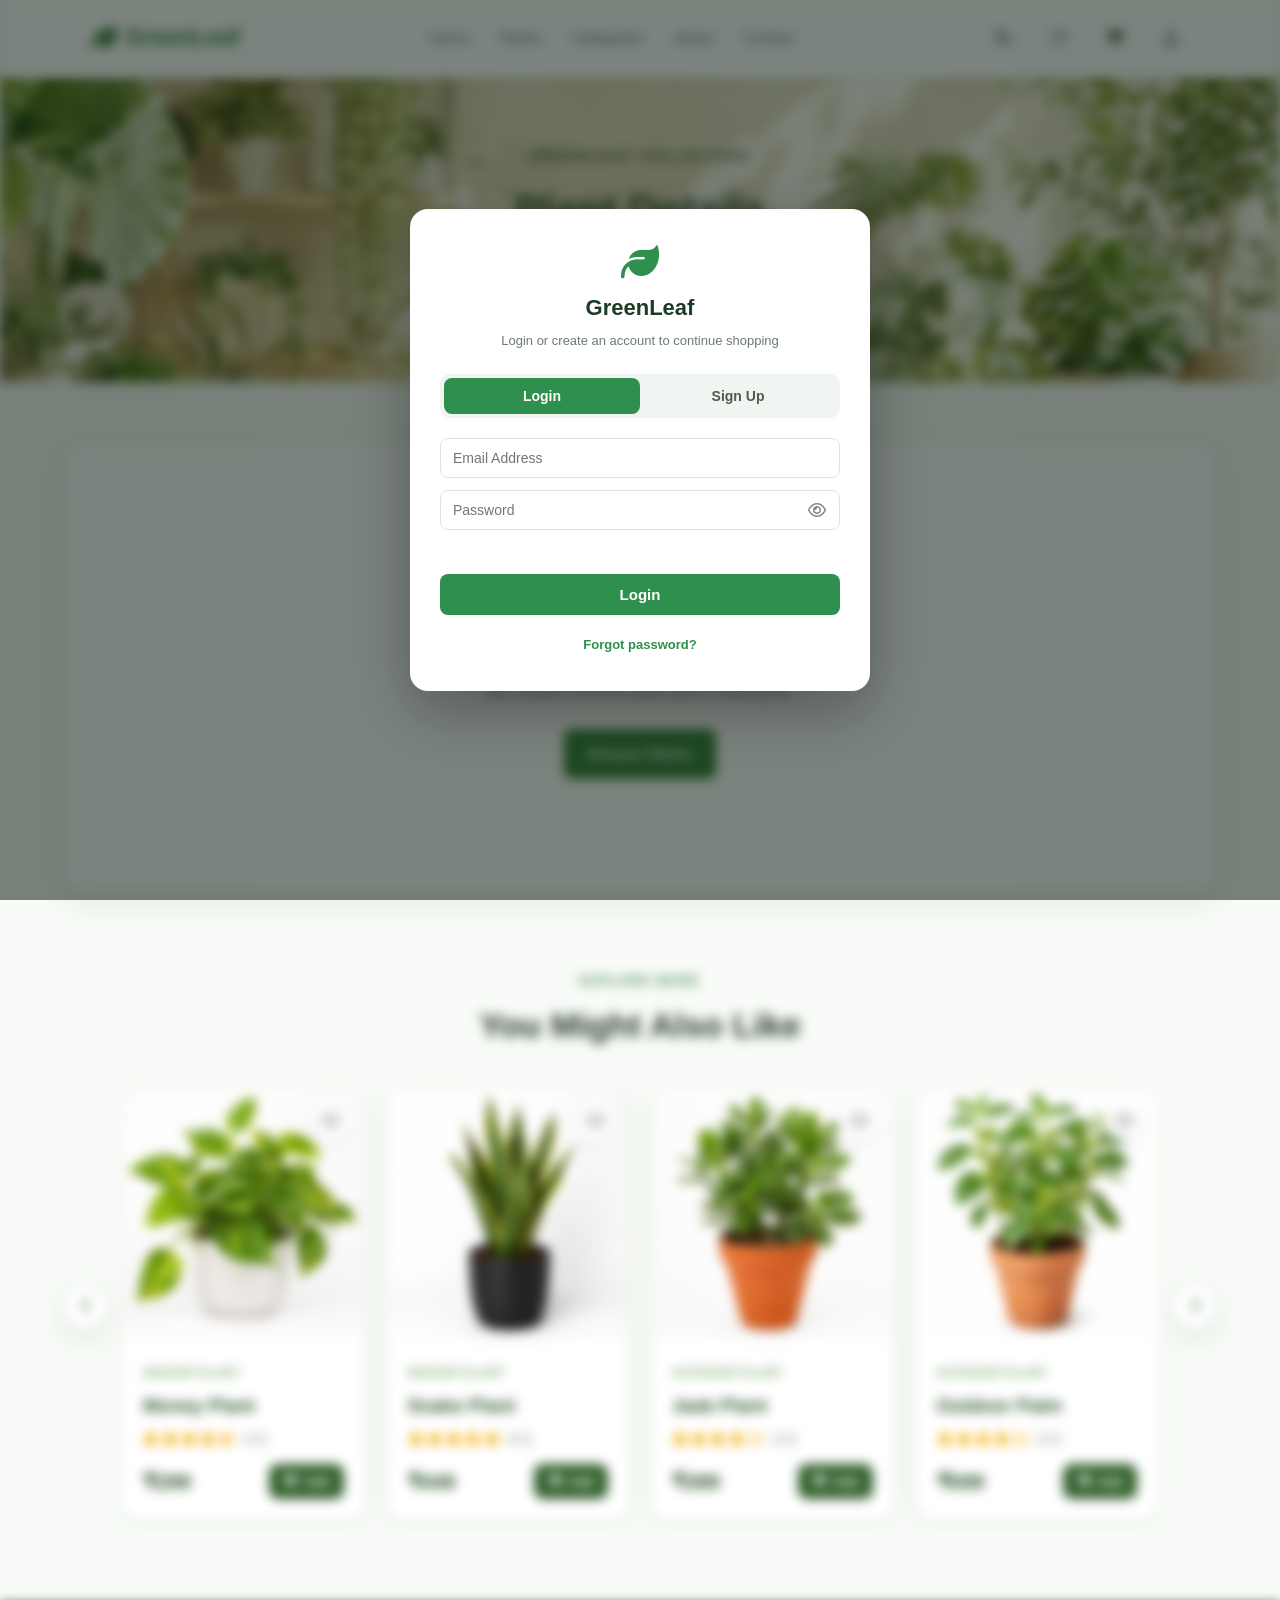
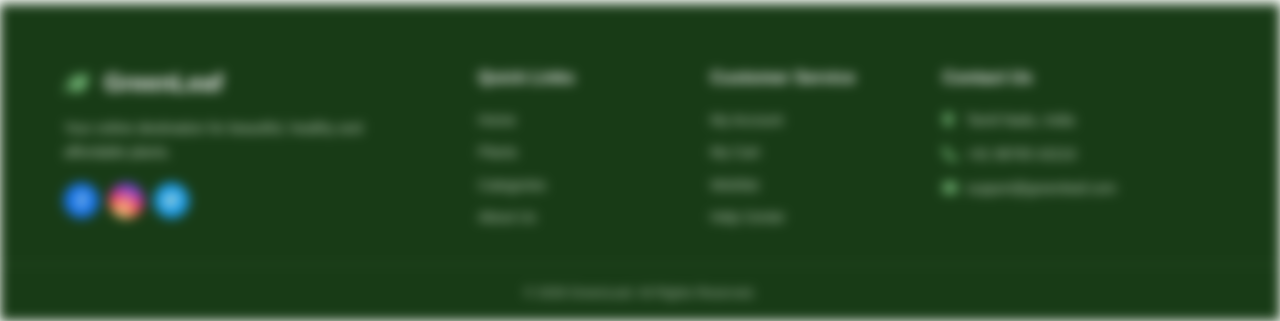
<file: pages/plant-detail.html>
<!DOCTYPE html>
<html lang="en">

<head>

    <meta charset="UTF-8">

    <meta name="viewport" content="width=device-width, initial-scale=1.0">

    <title>Plant Details | GreenLeaf</title>

    <!-- Main CSS -->
    <link rel="stylesheet" href="../css/style.css?v=2">

    <!-- Font Awesome -->
    <link rel="stylesheet"
        href="https://cdnjs.cloudflare.com/ajax/libs/font-awesome/6.5.2/css/all.min.css">

</head>


<body>


    <!-- ================= HEADER ================= -->

    <header class="header">

        <!-- Logo -->
        <a href="../index.html" class="logo">

            <i class="fa-solid fa-leaf"></i>

            <span>
                GreenLeaf
            </span>

        </a>


        <!-- Navigation -->
        <nav class="navbar">

            <a href="../index.html">
                Home
            </a>

            <a href="plants.html">
                Plants
            </a>

            <a href="categories.html">
                Categories
            </a>

            <a href="about.html">
                About
            </a>

            <a href="contact.html">
                Contact
            </a>

        </nav>


        <!-- Header Icons -->
        <div class="header-icons">

            <!-- Search -->
            <a href="plants.html" title="Search">

                <i class="fa-solid fa-magnifying-glass"></i>

            </a>


            <!-- Wishlist -->
            <a href="wishlist.html" title="Wishlist">

                <i class="fa-regular fa-heart"></i>

                <span class="wishlist-count"></span>

            </a>


            <!-- Cart -->
            <a href="cart.html" title="Cart">

                <i class="fa-solid fa-cart-shopping"></i>

                <span class="cart-count"></span>

            </a>


            <!-- Login -->
            <a href="login.html" title="Login">

                <i class="fa-regular fa-user"></i>

            </a>

        </div>

    </header>



    <!-- ================= PAGE HERO ================= -->

    <section class="plants-page-header">

        <div class="section-heading">

            <p>
                GREENLEAF COLLECTION
            </p>

            <h1>
                Plant Details
            </h1>

            <span>
                Everything you need to know before you bring it home.
            </span>

        </div>

    </section>


    <!-- ================= PLANT DETAIL ================= -->

    <section class="detail-section">

        <!-- JavaScript dynamically fills this container based on ?id= -->
        <div class="detail-container" id="plantDetailContainer">
        </div>

    </section>


    <!-- ================= YOU MIGHT ALSO LIKE ================= -->

    <section class="related-section">

        <div class="section-heading">

            <p>
                EXPLORE MORE
            </p>

            <h2>
                You Might Also Like
            </h2>

        </div>

        <div class="related-carousel">

            <button type="button" class="carousel-arrow carousel-prev" id="relatedPrevBtn" aria-label="Previous plants">
                <i class="fa-solid fa-chevron-left"></i>
            </button>

            <div class="related-carousel-viewport">
                <div class="related-track" id="relatedPlants">
                </div>
            </div>

            <button type="button" class="carousel-arrow carousel-next" id="relatedNextBtn" aria-label="Next plants">
                <i class="fa-solid fa-chevron-right"></i>
            </button>

        </div>

    </section>



    <!-- ================= FOOTER ================= -->

    <footer class="footer">

        <div class="footer-container">


            <!-- Footer About -->

            <div class="footer-column">

                <div class="footer-logo">

                    <i class="fa-solid fa-leaf"></i>

                    GreenLeaf

                </div>


                <p>
                    Your online destination for beautiful,
                    healthy and affordable plants.
                </p>

                <div class="social-icons">


                    <a href="#" class="facebook" title="Facebook">

                        <i class="fa-brands fa-facebook-f"></i>

                    </a>


                    <a href="#" class="instagram" title="Instagram">

                        <i class="fa-brands fa-instagram"></i>

                    </a>


                    <a href="#" class="twitter" title="Twitter">

                        <i class="fa-brands fa-twitter"></i>

                    </a>


                </div>

            </div>



            <!-- Quick Links -->

            <div class="footer-column">

                <h3>
                    Quick Links
                </h3>


                <a href="../index.html">
                    Home
                </a>

                <a href="plants.html">
                    Plants
                </a>

                <a href="categories.html">
                    Categories
                </a>

                <a href="about.html">
                    About Us
                </a>

            </div>



            <!-- Customer Service -->

            <div class="footer-column">

                <h3>
                    Customer Service
                </h3>


                <a href="login.html">
                    My Account
                </a>

                <a href="cart.html">
                    My Cart
                </a>

                <a href="wishlist.html">
                    Wishlist
                </a>

                <a href="contact.html">
                    Help Center
                </a>

            </div>



            <!-- Contact -->

            <div class="footer-column">

                <h3>
                    Contact Us
                </h3>


                <p>
                    <i class="fa-solid fa-location-dot"></i>
                    Tamil Nadu, India
                </p>

                <p>
                    <i class="fa-solid fa-phone"></i>
                    +91 98765 43210
                </p>

                <p>
                    <i class="fa-solid fa-envelope"></i>
                    support@greenleaf.com
                </p>

            </div>

        </div>


        <div class="footer-bottom">

            <p>
                © 2026 GreenLeaf. All Rights Reserved.
            </p>

        </div>

    </footer>


    <!-- ================= ORDER CONFIRMED POPUP ================= -->

    <div class="order-confirm-overlay" id="orderConfirmOverlay">

        <div class="order-confirm-box">

            <i class="fa-solid fa-circle-check"></i>

            <h3>Order Confirmed!</h3>

            <p>
                Your order has been placed successfully.
                You can track it anytime from My Orders.
            </p>

            <button type="button" class="btn primary-btn" id="orderConfirmViewBtn">
                View My Orders
            </button>

        </div>

    </div>


    <!-- JavaScript -->
   <script src="../js/script.js?v=2"></script>

</body>

</html>
</file>
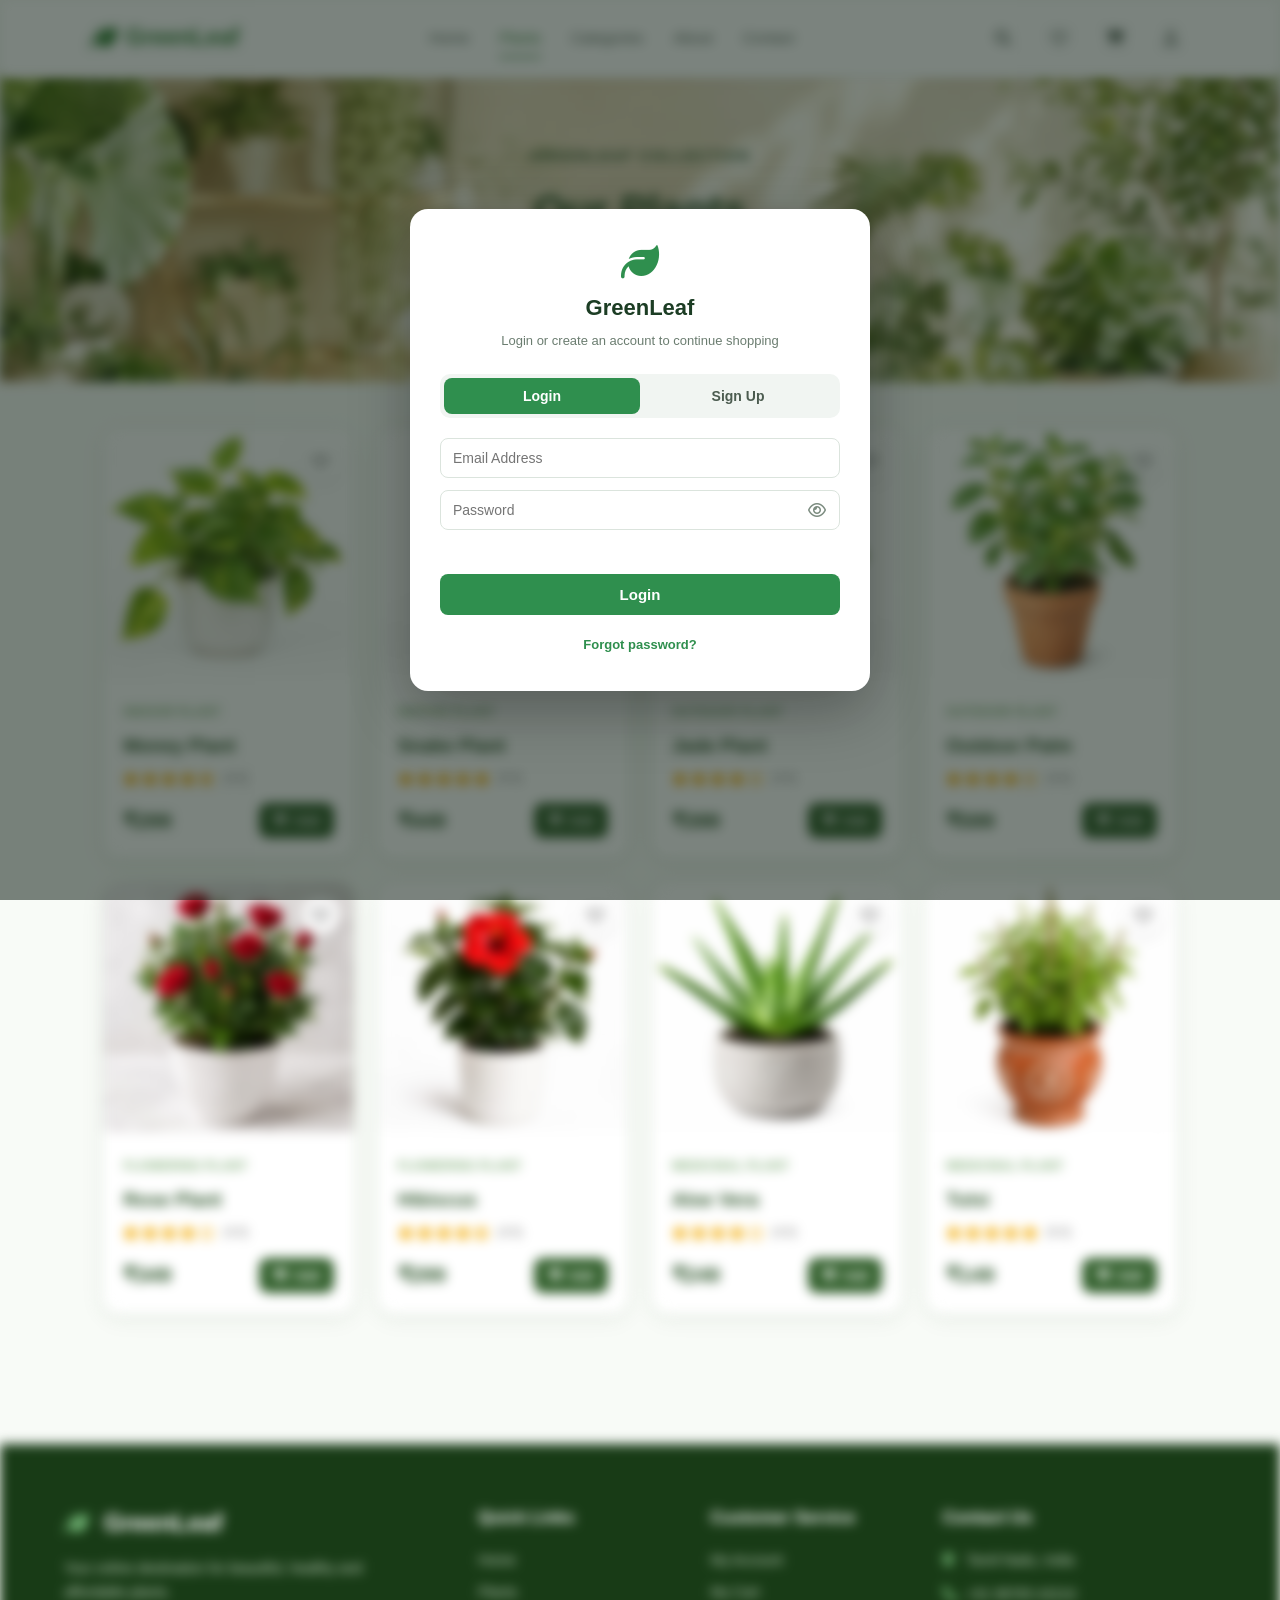
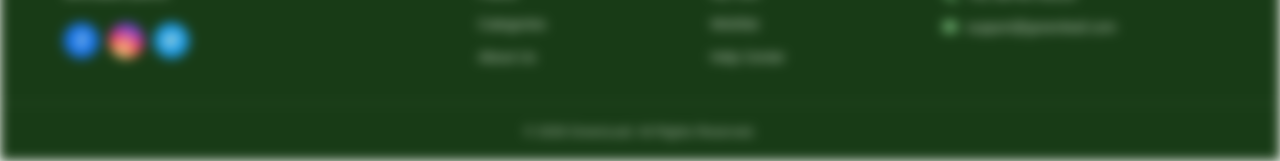
<file: pages/plants.html>
<!DOCTYPE html>
<html lang="en">

<head>

    <meta charset="UTF-8">

    <meta name="viewport" content="width=device-width, initial-scale=1.0">

    <title>GreenLeaf | Our Plants</title>

    <!-- Main CSS -->
    <link rel="stylesheet" href="../css/style.css?v=2">

    <!-- Font Awesome -->
    <link rel="stylesheet"
        href="https://cdnjs.cloudflare.com/ajax/libs/font-awesome/6.5.2/css/all.min.css">

</head>


<body>


    <!-- ================= HEADER ================= -->

    <header class="header">

        <!-- Logo -->
        <a href="../index.html" class="logo">

            <i class="fa-solid fa-leaf"></i>

            <span>
                GreenLeaf
            </span>

        </a>


        <!-- Navigation -->
        <nav class="navbar">

            <a href="../index.html">
                Home
            </a>

            <a href="plants.html" class="active">
                Plants
            </a>

            <a href="categories.html">
                Categories
            </a>

            <a href="about.html">
                About
            </a>

            <a href="contact.html">
                Contact
            </a>

        </nav>


        <!-- Header Icons -->
        <div class="header-icons">

            <!-- Search -->
            <a href="plants.html" title="Search">

                <i class="fa-solid fa-magnifying-glass"></i>

            </a>


            <!-- Wishlist -->
            <a href="wishlist.html" title="Wishlist">

                <i class="fa-regular fa-heart"></i>

                <span class="wishlist-count"></span>

            </a>


            <!-- Cart -->
            <a href="cart.html" title="Cart">

                <i class="fa-solid fa-cart-shopping"></i>

                <span class="cart-count"></span>

            </a>


            <!-- Login -->
            <a href="login.html" title="Login">

                <i class="fa-regular fa-user"></i>

            </a>

        </div>

    </header>



    <!-- ================= PAGE HERO ================= -->

    <section class="plants-page-header">

        <div class="section-heading">

            <p>
                GREENLEAF COLLECTION
            </p>

            <h1>
                Our Plants
            </h1>

            <span>
                Discover beautiful plants for your home and garden.
            </span>

        </div>

    </section>


        <!-- ================= PLANTS GRID ================= -->

        <section class="plants-grid-section">

        <div class="plant-container">


            <!-- ================= PLANT 1 ================= -->

            <div class="plant-card">

                <button class="wishlist-btn">

                    <i class="fa-regular fa-heart"></i>

                </button>


                <div class="plant-image">

                    <img
                        src="../images/plants/money-plant.jpeg"
                        alt="Money Plant">

                </div>


                <div class="plant-info">

                    <small>
                        Indoor Plant
                    </small>

                    <h3>
                        Money Plant
                    </h3>


                    <div class="rating">

                        <i class="fa-solid fa-star"></i>
                        <i class="fa-solid fa-star"></i>
                        <i class="fa-solid fa-star"></i>
                        <i class="fa-solid fa-star"></i>
                        <i class="fa-solid fa-star-half-stroke"></i>

                        <span>
                            (4.5)
                        </span>

                    </div>


                    <div class="plant-bottom">

                        <strong>
                            ₹299
                        </strong>


                        <button class="add-cart-btn">

                            <i class="fa-solid fa-cart-plus"></i>

                            Add

                        </button>

                    </div>

                </div>

            </div>


<div class="plant-card">

                <button class="wishlist-btn">

                    <i class="fa-regular fa-heart"></i>

                </button>


                <div class="plant-image">

                    <img
                        src="../images/plants/snake-plant.jpeg"
                        alt="Snake Plant">

                </div>


                <div class="plant-info">

                    <small>
                        Indoor Plant
                    </small>

                    <h3>
                        Snake Plant
                    </h3>


                    <div class="rating">

                        <i class="fa-solid fa-star"></i>
                        <i class="fa-solid fa-star"></i>
                        <i class="fa-solid fa-star"></i>
                        <i class="fa-solid fa-star"></i>
                        <i class="fa-solid fa-star"></i>

                        <span>
                            (5.0)
                        </span>

                    </div>


                    <div class="plant-bottom">

                        <strong>
                            ₹449
                        </strong>


                        <button class="add-cart-btn">

                            <i class="fa-solid fa-cart-plus"></i>

                            Add

                        </button>

                    </div>

                </div>

            </div>


<div class="plant-card">

                <button class="wishlist-btn">

                    <i class="fa-regular fa-heart"></i>

                </button>


                <div class="plant-image">

                    <img
                        src="../images/plants/jade-plant.jpeg"
                        alt="Jade Plant">

                </div>


                <div class="plant-info">

                    <small>
                        Outdoor Plant
                    </small>

                    <h3>
                        Jade Plant
                    </h3>


                    <div class="rating">

                        <i class="fa-solid fa-star"></i>
                        <i class="fa-solid fa-star"></i>
                        <i class="fa-solid fa-star"></i>
                        <i class="fa-solid fa-star"></i>
                        <i class="fa-regular fa-star"></i>

                        <span>
                            (4.0)
                        </span>

                    </div>


                    <div class="plant-bottom">

                        <strong>
                            ₹399
                        </strong>


                        <button class="add-cart-btn">

                            <i class="fa-solid fa-cart-plus"></i>

                            Add

                        </button>

                    </div>

                </div>

            </div>


<div class="plant-card">

    <button class="wishlist-btn">
        <i class="fa-regular fa-heart"></i>
    </button>

    <div class="plant-image">
        <img src="../images/plants/outdoor-palm.jpeg" alt="Outdoor Palm">
    </div>

    <div class="plant-info">
        <small>Outdoor Plant</small>
        <h3>Outdoor Palm</h3>

        <div class="rating">
            <i class="fa-solid fa-star"></i>
            <i class="fa-solid fa-star"></i>
            <i class="fa-solid fa-star"></i>
            <i class="fa-solid fa-star"></i>
            <i class="fa-regular fa-star"></i>
            <span>(4.0)</span>
        </div>

        <div class="plant-bottom">
            <strong>₹599</strong>
            <button class="add-cart-btn">
                <i class="fa-solid fa-cart-plus"></i> Add
            </button>
        </div>
    </div>
</div>


<div class="plant-card">

                <button class="wishlist-btn">

                    <i class="fa-regular fa-heart"></i>

                </button>


                <div class="plant-image">

                    <img
                        src="../images/plants/rose.jpeg"
                        alt="Rose Plant">

                </div>


                <div class="plant-info">

                    <small>
                        Flowering Plant
                    </small>

                    <h3>
                        Rose Plant
                    </h3>


                    <div class="rating">

                        <i class="fa-solid fa-star"></i>
                        <i class="fa-solid fa-star"></i>
                        <i class="fa-solid fa-star"></i>
                        <i class="fa-solid fa-star"></i>
                        <i class="fa-regular fa-star"></i>

                        <span>
                            (4.0)
                        </span>

                    </div>


                    <div class="plant-bottom">

                        <strong>
                            ₹349
                        </strong>


                        <button class="add-cart-btn">

                            <i class="fa-solid fa-cart-plus"></i>

                            Add

                        </button>

                    </div>

                </div>

            </div>


<div class="plant-card">

    <button class="wishlist-btn">
        <i class="fa-regular fa-heart"></i>
    </button>

    <div class="plant-image">
        <img src="../images/plants/hibiscus.jpeg" alt="Hibiscus">
    </div>

    <div class="plant-info">
        <small>Flowering Plant</small>
        <h3>Hibiscus</h3>

        <div class="rating">
            <i class="fa-solid fa-star"></i>
            <i class="fa-solid fa-star"></i>
            <i class="fa-solid fa-star"></i>
            <i class="fa-solid fa-star"></i>
            <i class="fa-solid fa-star-half-stroke"></i>
            <span>(4.5)</span>
        </div>

        <div class="plant-bottom">
            <strong>₹299</strong>
            <button class="add-cart-btn">
                <i class="fa-solid fa-cart-plus"></i> Add
            </button>
        </div>
    </div>
</div>


<div class="plant-card">

                <button class="wishlist-btn">

                    <i class="fa-regular fa-heart"></i>

                </button>


                <div class="plant-image">

                    <img
                        src="../images/plants/aloe-vera.jpeg"
                        alt="Aloe Vera">

                </div>


                <div class="plant-info">

                    <small>
                        Medicinal Plant
                    </small>

                    <h3>
                        Aloe Vera
                    </h3>


                    <div class="rating">

                        <i class="fa-solid fa-star"></i>
                        <i class="fa-solid fa-star"></i>
                        <i class="fa-solid fa-star"></i>
                        <i class="fa-solid fa-star"></i>
                        <i class="fa-regular fa-star"></i>

                        <span>
                            (4.0)
                        </span>

                    </div>


                    <div class="plant-bottom">

                        <strong>
                            ₹249
                        </strong>


                        <button class="add-cart-btn">

                            <i class="fa-solid fa-cart-plus"></i>

                            Add

                        </button>

                    </div>

                </div>

            </div>


<div class="plant-card">

    <button class="wishlist-btn">
        <i class="fa-regular fa-heart"></i>
    </button>

    <div class="plant-image">
        <img src="../images/plants/tulsi.jpeg" alt="Tulsi">
    </div>

    <div class="plant-info">
        <small>Medicinal Plant</small>
        <h3>Tulsi</h3>

        <div class="rating">
            <i class="fa-solid fa-star"></i>
            <i class="fa-solid fa-star"></i>
            <i class="fa-solid fa-star"></i>
            <i class="fa-solid fa-star"></i>
            <i class="fa-solid fa-star"></i>
            <span>(5.0)</span>
        </div>

        <div class="plant-bottom">
            <strong>₹149</strong>
            <button class="add-cart-btn">
                <i class="fa-solid fa-cart-plus"></i> Add
            </button>
        </div>
    </div>
</div>

        </div>

    </section>



    <!-- ================= FOOTER ================= -->

    <footer class="footer">

        <div class="footer-container">


            <!-- Footer About -->

            <div class="footer-column">

                <div class="footer-logo">

                    <i class="fa-solid fa-leaf"></i>

                    GreenLeaf

                </div>


                <p>
                    Your online destination for beautiful,
                    healthy and affordable plants.
                </p>

<div class="social-icons">


                    <a href="#" class="facebook" title="Facebook">

                        <i class="fa-brands fa-facebook-f"></i>

                    </a>


                    <a href="#" class="instagram" title="Instagram">

                        <i class="fa-brands fa-instagram"></i>

                    </a>


                    <a href="#" class="twitter" title="Twitter">

                        <i class="fa-brands fa-twitter"></i>

                    </a>


                </div>

            </div>



            <!-- Quick Links -->

            <div class="footer-column">

                <h3>
                    Quick Links
                </h3>


                <a href="../index.html">
                    Home
                </a>

                <a href="plants.html">
                    Plants
                </a>

                <a href="categories.html">
                    Categories
                </a>

                <a href="about.html">
                    About Us
                </a>

            </div>



            <!-- Customer Service -->

            <div class="footer-column">

                <h3>
                    Customer Service
                </h3>


                <a href="login.html">
                    My Account
                </a>

                <a href="cart.html">
                    My Cart
                </a>

                <a href="wishlist.html">
                    Wishlist
                </a>

                <a href="contact.html">
                    Help Center
                </a>

            </div>



            <!-- Contact -->

            <div class="footer-column">

                <h3>
                    Contact Us
                </h3>


                <p>
                    <i class="fa-solid fa-location-dot"></i>
                    Tamil Nadu, India
                </p>

                <p>
                    <i class="fa-solid fa-phone"></i>
                    +91 98765 43210
                </p>

                <p>
                    <i class="fa-solid fa-envelope"></i>
                    support@greenleaf.com
                </p>

            </div>

        </div>


        <div class="footer-bottom">

            <p>
                © 2026 GreenLeaf. All Rights Reserved.
            </p>

        </div>

    </footer>


    <!-- JavaScript -->
   <script src="../js/script.js?v=2"></script>

</body>

</html>
</file>
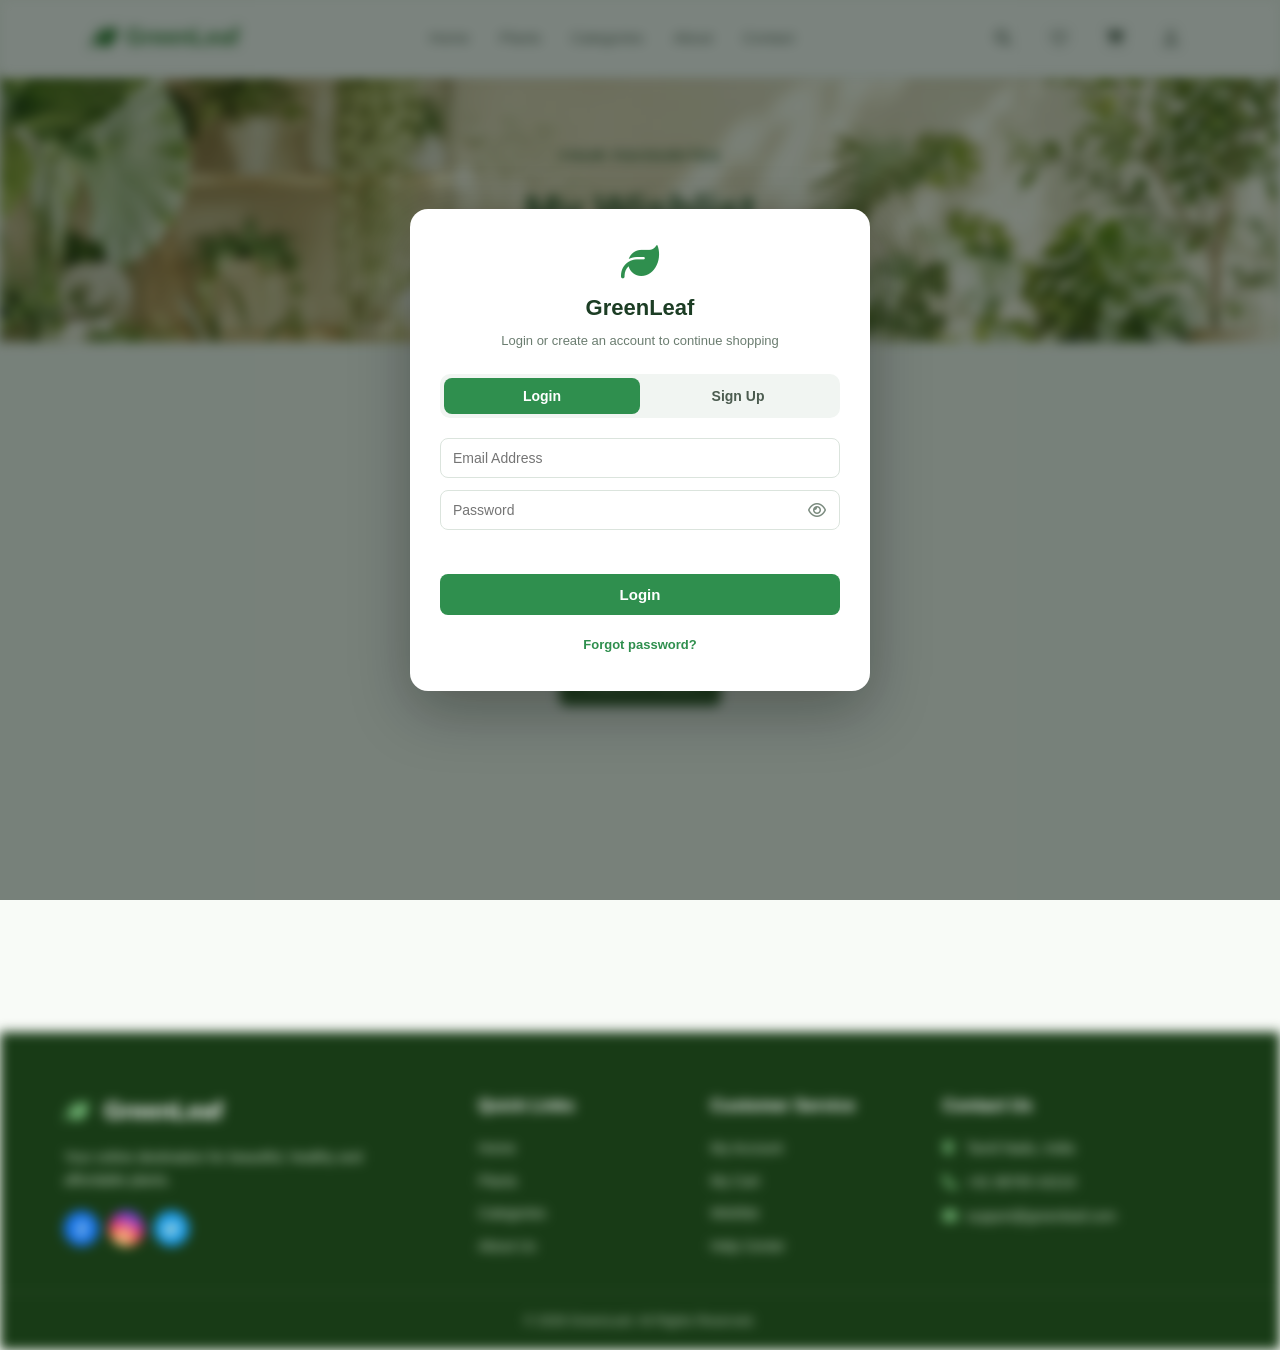
<file: pages/wishlist.html>
<!DOCTYPE html>
<html lang="en">

<head>

    <meta charset="UTF-8">

    <meta name="viewport"
          content="width=device-width, initial-scale=1.0">

    <title>My Wishlist | GreenLeaf</title>

    <!-- Main CSS -->
    <link rel="stylesheet" href="../css/style.css?v=2">

    <!-- Font Awesome -->
    <link rel="stylesheet"
          href="https://cdnjs.cloudflare.com/ajax/libs/font-awesome/6.5.2/css/all.min.css">

    <style>

        .wishlist-page {
            padding: 60px 6% 70px;
            min-height: 70vh;
        }

        .wishlist-grid {
            display: grid;
            grid-template-columns: repeat(4, 1fr);
            gap: 25px;
        }

        .wishlist-grid.is-empty {
            display: flex;
            justify-content: center;
        }

        .wishlist-card {
            background: white;
            border: 1px solid #e4ece1;
            border-radius: 18px;
            overflow: hidden;
            box-shadow: 0 5px 20px rgba(30,70,30,0.08);
            transition: 0.3s;
        }

        .wishlist-card:hover {
            transform: translateY(-6px);
            box-shadow: 0 12px 28px rgba(30,70,30,0.14);
        }

        .wishlist-image {
            width: 100%;
            height: 230px;
            overflow: hidden;
            background: #f3f7f1;
        }

        .wishlist-image img {
            width: 100%;
            height: 100%;
            object-fit: cover;
        }

        .wishlist-content {
            padding: 20px;
        }

        .wishlist-content small {
            color: #75a66b;
            text-transform: uppercase;
            font-size: 11px;
            font-weight: 700;
        }

        .wishlist-content h3 {
            color: #234d20;
            margin: 7px 0 12px;
            font-size: 18px;
        }

        .wishlist-price {
            color: #234d20;
            font-size: 20px;
            font-weight: 700;
            margin-bottom: 17px;
        }

        .wishlist-actions {
            display: flex;
            gap: 10px;
        }

        .wishlist-cart-btn,
        .wishlist-remove-btn {
            flex: 1;
            border: none;
            padding: 11px 8px;
            border-radius: 8px;
            cursor: pointer;
            font-weight: 600;
            font-size: 12px;
        }

        .wishlist-cart-btn {
            background: #315f2b;
            color: white;
        }

        .wishlist-cart-btn:hover {
            background: #234d20;
        }

        .wishlist-remove-btn {
            background: #f5eeee;
            color: #c94c4c;
        }

        .wishlist-remove-btn:hover {
            background: #f0dede;
        }

        .empty-wishlist {
            text-align: center;
            padding: 80px 20px;
        }

        .empty-wishlist i {
            font-size: 55px;
            color: #9ab493;
            margin-bottom: 20px;
        }

        .empty-wishlist h2 {
            color: #234d20;
            margin-bottom: 10px;
        }

        .empty-wishlist p {
            color: #777;
            margin-bottom: 25px;
        }

        .shop-btn {
            display: inline-block;
            background: #315f2b;
            color: white;
            padding: 12px 25px;
            border-radius: 8px;
            text-decoration: none;
            font-weight: 600;
        }

        @media (max-width: 1000px) {

            .wishlist-grid {
                grid-template-columns: repeat(3, 1fr);
            }

        }

        @media (max-width: 700px) {

            .wishlist-grid {
                grid-template-columns: repeat(2, 1fr);
            }

        }

        @media (max-width: 450px) {

            .wishlist-grid {
                grid-template-columns: 1fr;
            }

        }

    </style>

</head>


<body>
<!-- ================= HEADER ================= -->

<header class="header">

    <div class="logo">

        <i class="fa-solid fa-leaf"></i>

        <span>
            GreenLeaf
        </span>

    </div>


    <nav class="navbar">

        <a href="../index.html">
            Home
        </a>

        <a href="plants.html">
            Plants
        </a>

        <a href="categories.html">
            Categories
        </a>

        <a href="about.html">
            About
        </a>

        <a href="contact.html">
            Contact
        </a>

    </nav>


    <div class="header-icons">


        <!-- Search -->

        <a href="products.html" title="Search">

            <i class="fa-solid fa-magnifying-glass"></i>

        </a>


        <!-- Wishlist -->

        <a href="wishlist.html"
           class="nav-icon"
           title="Wishlist">

            <i class="fa-regular fa-heart"></i>

            <span class="wishlist-count"></span>

        </a>


        <!-- Cart -->

        <a href="cart.html"
           title="Cart">

            <i class="fa-solid fa-cart-shopping"></i>

            <span class="cart-count"></span>

        </a>


        <!-- Login -->

        <a href="login.html"
           title="Login">

            <i class="fa-regular fa-user"></i>

        </a>

    </div>

</header>


<!-- =================================================
     WISHLIST
     ================================================= -->

<!-- ================= PAGE HERO ================= -->

<section class="page-header">

    <div class="section-heading">

        <p>
            YOUR FAVOURITES
        </p>

        <h2>
            My Wishlist
        </h2>

        <span>
            Save your favourite plants here and find them easily later.
        </span>

    </div>

</section>


<main class="wishlist-page">

    <!-- Javascript will insert products here -->

    <div
        class="wishlist-grid"
        id="wishlistContainer">
    </div>


</main>


 <!-- ================= FOOTER ================= -->

    <footer class="footer"
        id="contact">


        <div class="footer-container">


            <!-- Footer About -->

            <div class="footer-column">


                <div class="footer-logo">

                    <i class="fa-solid fa-leaf"></i>

                    GreenLeaf

                </div>


                <p>

                    Your online destination for beautiful,

                    healthy and affordable plants.

                </p>


                <div class="social-icons">


                    <a href="#" class="facebook" title="Facebook">

                        <i class="fa-brands fa-facebook-f"></i>

                    </a>


                    <a href="#" class="instagram" title="Instagram">

                        <i class="fa-brands fa-instagram"></i>

                    </a>


                    <a href="#" class="twitter" title="Twitter">

                        <i class="fa-brands fa-twitter"></i>

                    </a>


                </div>


            </div>



            <!-- Quick Links -->

            <div class="footer-column">


                <h3>
                    Quick Links
                </h3>


                <a href="../index.html">
                    Home
                </a>


                <a href="products.html">
                    Plants
                </a>


                <a href="categories.html">
                    Categories
                </a>


                <a href="about.html">
                    About Us
                </a>


            </div>



            <!-- Customer Service -->

            <div class="footer-column">


                <h3>
                    Customer Service
                </h3>


                <a href="login.html">
                    My Account
                </a>


                <a href="cart.html">
                    My Cart
                </a>


                <a href="#">
                    Wishlist
                </a>


                <a href="contact.html">
                    Help Center
                </a>


            </div>



            <!-- Contact -->

            <div class="footer-column">


                <h3>
                    Contact Us
                </h3>


                <p>

                    <i class="fa-solid fa-location-dot"></i>

                    Tamil Nadu, India

                </p>


                <p>

                    <i class="fa-solid fa-phone"></i>

                    +91 98765 43210

                </p>


                <p>

                    <i class="fa-solid fa-envelope"></i>

                    support@greenleaf.com

                </p>


            </div>


        </div>



        <div class="footer-bottom">

            <p>

                © 2026 GreenLeaf. All Rights Reserved.

            </p>

        </div>

</footer>

<!-- COMMON SCRIPT -->

<script src="../js/script.js?v=2"></script>


<!-- WISHLIST PAGE SCRIPT -->

<script>

document.addEventListener(
    "DOMContentLoaded",
    function () {

        displayWishlist();

    }
);


function displayWishlist() {

    const container =
        document.getElementById(
            "wishlistContainer"
        );


    const wishlist =
        getWishlist();


    if (wishlist.length === 0) {

        container.classList.add("is-empty");

        container.innerHTML = `

            <div class="empty-wishlist">

                <i class="fa-regular fa-heart"></i>

                <h2>Your Wishlist is Empty</h2>

                <p>
                    Save your favourite plants here
                    and find them easily later.
                </p>

                <a
                    href="plants.html"
                    class="shop-btn">

                    Explore Plants

                </a>

            </div>

        `;

        return;

    }


    container.classList.remove("is-empty");

    container.innerHTML = "";


    wishlist.forEach(function (product) {

        const card =
            document.createElement("div");


        card.className =
            "wishlist-card";


        card.innerHTML = `

            <div class="wishlist-image">

                <img
                    src="${product.image}"
                    alt="${product.name}">

            </div>


            <div class="wishlist-content">

                <small>
                    ${product.category || "Plant"}
                </small>

                <h3>
                    ${product.name}
                </h3>

                <div class="wishlist-price">
                    ₹${product.price}
                </div>


                <div class="wishlist-actions">

                    <button
                        class="wishlist-cart-btn"
                        onclick='addProductToCart(${JSON.stringify(product)})'>

                        <i class="fa-solid fa-cart-shopping"></i>

                        Add to Cart

                    </button>


                    <button
                        class="wishlist-remove-btn"
                        onclick='removeWishlistItem("${product.id}")'>

                        <i class="fa-solid fa-trash"></i>

                        Remove

                    </button>

                </div>

            </div>

        `;


        container.appendChild(card);

    });

}


function removeWishlistItem(id) {

    removeFromWishlist(id);

    displayWishlist();

}

</script>


</body>

</html>
</file>
<file: css/style.css>
/* =========================================================
   GREENLEAF PLANT SHOP
   Main Stylesheet
   ========================================================= */


/* =======================
   1. RESET
   ======================= */

* {
    margin: 0;
    padding: 0;
    box-sizing: border-box;
}

html {
    scroll-behavior: smooth;
}

body {
    font-family: Arial, Helvetica, sans-serif;
    background-color: #f8fbf7;
    color: #263b2b;
    line-height: 1.6;
}

a {
    text-decoration: none;
    color: inherit;
}

button,
input {
    font-family: inherit;
}


/* =======================
   2. COMMON
   ======================= */

:root {
    --primary: #2f7d32;
    --primary-dark: #215c25;
    --light-green: #e9f5e8;
    --very-light-green: #f4faf3;
    --dark: #263b2b;
    --text: #5f6f63;
    --white: #ffffff;
    --border: #dce8dc;
    --shadow: 0 10px 30px rgba(40, 80, 45, 0.10);
}

section {
    width: 100%;
}

.btn {
    display: inline-flex;
    align-items: center;
    justify-content: center;
    gap: 10px;

    padding: 13px 24px;

    border-radius: 8px;

    font-size: 15px;
    font-weight: 600;

    transition: 0.3s ease;
}

.primary-btn {
    background-color: var(--primary);
    color: var(--white);
}

.primary-btn:hover {
    background-color: var(--primary-dark);
    transform: translateY(-2px);
}

.secondary-btn {
    background-color: var(--white);
    color: var(--primary);
    border: 1px solid var(--primary);
}

.secondary-btn:hover {
    background-color: var(--light-green);
}


/* =======================
   3. HEADER
   ======================= */

.header {
    width: 100%;
    height: 75px;

    padding: 0 7%;

    background-color: var(--white);

    display: flex;
    align-items: center;
    justify-content: space-between;

    position: sticky;
    top: 0;
    z-index: 1000;

    box-shadow: 0 2px 12px rgba(0, 0, 0, 0.05);
}


/* Logo */

.logo {
    display: flex;
    align-items: center;
    gap: 9px;

    color: var(--primary);

    font-size: 23px;
    font-weight: 700;
}

.logo i {
    font-size: 27px;
}


/* Navigation */

.navbar {
    display: flex;
    align-items: center;
    gap: 30px;
}

.navbar a {
    position: relative;

    font-size: 15px;
    font-weight: 500;

    color: #4f5f53;

    transition: 0.3s ease;
}

.navbar a:hover,
.navbar a.active {
    color: var(--primary);
}

.navbar a.active::after {
    content: "";

    position: absolute;

    left: 0;
    bottom: -8px;

    width: 100%;
    height: 2px;

    background-color: var(--primary);
}


/* Header Icons */

.header-icons {
    display: flex;
    align-items: center;
    gap: 18px;
}

.header-icons a {
    width: 38px;
    height: 38px;

    display: flex;
    align-items: center;
    justify-content: center;

    border-radius: 50%;

    color: #455548;

    position: relative;

    transition: 0.3s ease;
}

.header-icons a:hover {
    color: var(--primary);
    background-color: var(--light-green);
}

/* (old duplicate .cart-count rule removed — see HEADER ICON COUNTS
   section further down, which is the single source of truth) */


/* =======================
   4. HERO SECTION
   ======================= */

.hero {
    min-height: 530px;

    padding: 60px 8%;

    display: flex;
    align-items: center;
    justify-content: space-between;

    background:
        linear-gradient(
            110deg,
            #edf7eb 0%,
            #f7fbf5 60%,
            #e7f3e5 100%
        );
}


/* Hero Content */

.hero-content {
    width: 52%;
}

.hero-small-title {
    color: var(--primary);

    font-size: 14px;
    font-weight: 700;

    letter-spacing: 1px;
    text-transform: uppercase;

    margin-bottom: 15px;
}

.hero-small-title i {
    margin-right: 5px;
}

.hero h1 {
    font-size: clamp(40px, 5vw, 68px);

    line-height: 1.1;

    color: var(--dark);

    margin-bottom: 22px;
}

.hero h1 span {
    color: var(--primary);
}

.hero-description {
    max-width: 580px;

    color: var(--text);

    font-size: 16px;

    margin-bottom: 30px;
}

.hero-buttons {
    display: flex;
    gap: 14px;
    flex-wrap: wrap;
}


/* Hero Image Area */

.hero-image {
    width: 42%;

    display: flex;
    align-items: center;
    justify-content: center;
}

.plant-circle {
    width: 350px;
    height: 350px;

    border-radius: 50%;

    display: flex;
    align-items: center;
    justify-content: center;

    background:
        radial-gradient(
            circle,
            #ffffff 0%,
            #dcefd9 60%,
            #c4e2bf 100%
        );

    box-shadow:
        0 25px 50px rgba(48, 110, 54, 0.15);
}

.plant-circle i {
    font-size: 160px;
    color: var(--primary);
}


/* =======================
   5. FEATURES
   ======================= */

.features {
    width: 86%;

    margin: -35px auto 70px;

    padding: 25px;

    background-color: var(--white);

    border-radius: 14px;

    display: grid;
    grid-template-columns: repeat(4, 1fr);

    gap: 20px;

    box-shadow: var(--shadow);

    position: relative;
    z-index: 2;
}

.feature-box {
    display: flex;
    align-items: center;

    gap: 14px;

    padding: 10px;
}

.feature-icon {
    min-width: 50px;
    height: 50px;

    display: flex;
    align-items: center;
    justify-content: center;

    border-radius: 50%;

    background-color: var(--light-green);
    color: var(--primary);

    font-size: 20px;
}

.feature-box h3 {
    color: var(--dark);

    font-size: 15px;

    margin-bottom: 3px;
}

.feature-box p {
    color: var(--text);

    font-size: 12px;
}


/* =======================
   6. SECTION HEADING
   ======================= */

.section-heading {
    text-align: center;

    margin-bottom: 40px;
}

.section-heading p {
    color: var(--primary);

    font-size: 12px;
    font-weight: 700;

    letter-spacing: 2px;

    margin-bottom: 7px;
}

.section-heading h2 {
    color: var(--dark);

    font-size: 34px;

    margin-bottom: 8px;
}

.section-heading span {
    color: var(--text);

    font-size: 14px;
}


/* =======================
   7. CATEGORIES
   ======================= */

.categories-section {
    padding: 40px 8% 80px;
}

.category-container {
    display: grid;

    grid-template-columns: repeat(4, 1fr);

    gap: 22px;
}

.category-card {
    display: flex;
    flex-direction: column;
    background: #ffffff; 
    border-radius: 12px;
    overflow: hidden;
    text-decoration: none;
    box-shadow: 0 4px 10px rgba(0, 0, 0, 0.05);
    transition: transform 0.3s ease, box-shadow 0.3s ease;
}
.category-card:hover {
    transform: translateY(-5px); 
    box-shadow: 0 8px 20px rgba(0, 0, 0, 0.1);
}
.category-card:hover .category-image img {
    transform: scale(1.05); 
}

.category-image {
    width: 100%;
    height: 220px; 
    overflow: hidden;
}

.category-image img {
    width: 100%;
    height: 100%;
    object-fit: cover; 
    transition: transform 0.4s ease;
}

.category-content {
    padding: 20px;
    text-align: left;
}

.category-content h3 {
    color: var(--dark);

    font-size: 18px;

    margin-bottom: 5px;
}

.category-content p {
    color: var(--text);

    font-size: 13px;

    margin-bottom: 12px;
}

.category-content span {
    color: var(--primary);

    font-size: 13px;
    font-weight: 600;
}

.category-content span i {
    margin-left: 5px;
}


/* =======================
   8. POPULAR PLANTS
   ======================= */

.popular-section {
    padding: 80px 8%;

    background-color: #f1f7ef;
}

.plants-grid-section {
    padding: 45px 8% 70px;
}

.plant-container {
    display: grid;

    grid-template-columns: repeat(4, 1fr);

    gap: 22px;
}

.plant-card {
    background-color: var(--white);

    border-radius: 14px;

    overflow: hidden;

    border: 1px solid var(--border);

    position: relative;

    cursor: pointer;

    transition: 0.3s ease;
}

.plant-card:hover {
    transform: translateY(-6px);

    box-shadow: var(--shadow);
}


/* Wishlist */

.wishlist-btn {
    position: absolute;

    top: 13px;
    right: 13px;

    width: 35px;
    height: 35px;

    border: none;

    border-radius: 50%;

    background-color: var(--white);

    color: #657269;

    cursor: pointer;

    z-index: 2;

    box-shadow: 0 3px 10px rgba(0, 0, 0, 0.08);

    transition: 0.3s ease;
}

.wishlist-btn:hover {
    color: #e35b68;
}


/* Plant Image */

.plant-image {
    height: 210px;

    display: flex;
    align-items: center;
    justify-content: center;

    background:
        linear-gradient(
            135deg,
            #e7f4e5,
            #cfe5cc
        );
}

.plant-image i {
    font-size: 100px;

    color: var(--primary);
}


/* Plant Information */

.plant-info {
    padding: 18px;
}

.plant-info small {
    color: var(--primary);

    font-size: 11px;
    font-weight: 600;

    text-transform: uppercase;
}

.plant-info h3 {
    color: var(--dark);

    font-size: 19px;

    margin: 5px 0 7px;
}


/* Rating */

.rating {
    display: flex;
    align-items: center;

    gap: 3px;

    color: #e7a52b;

    font-size: 12px;
}

.rating span {
    color: #7b857d;

    margin-left: 4px;
}


/* Plant Bottom */

.plant-bottom {
    margin-top: 15px;

    display: flex;
    align-items: center;
    justify-content: space-between;
}

.plant-bottom strong {
    color: var(--dark);

    font-size: 20px;
}

.add-cart-btn {
    border: none;

    padding: 9px 13px;

    border-radius: 7px;

    background-color: var(--primary);

    color: var(--white);

    font-size: 12px;
    font-weight: 600;

    cursor: pointer;

    transition: 0.3s ease;
}

.add-cart-btn:hover {
    background-color: var(--primary-dark);
}


/* View All */

.view-all {
    text-align: center;

    margin-top: 40px;
}


/* =======================
   9. ABOUT
   ======================= */

.about-section {
    padding: 90px 6%;

    display: grid;

    grid-template-columns: auto 1fr;

    align-items: center;

    gap: 50px;

    background-color: var(--white);
}


/* About Image */

.about-image {
    position: relative;

    height: 460px;

    display: flex;
    align-items: center;
    justify-content: flex-start;
}

.about-icon {
    width: 440px;
    height: 440px;

    border-radius: 50%;

    overflow: hidden;

    display: flex;
    align-items: center;
    justify-content: center;

    background:
        radial-gradient(
            circle,
            #ffffff 0%,
            #dcefd9 60%,
            #c4e2bf 100%
        );

    border: 10px solid var(--white);

    box-shadow: 0 25px 50px rgba(48, 110, 54, 0.15);
}

.about-icon i {
    color: var(--primary);

    font-size: 190px;
}

.about-icon img {
    width: 100%;
    height: 100%;

    object-fit: cover;

    border-radius: 50%;
}

.about-badge {
    position: absolute;

    bottom: 15px;
    right: 10px;

    background-color: var(--primary);
    color: var(--white);

    padding: 18px 24px;

    border-radius: 16px;

    text-align: center;

    box-shadow: 0 12px 25px rgba(38, 59, 43, 0.3);
}

.about-badge h3 {
    font-size: 30px;
    margin-bottom: 2px;
}

.about-badge span {
    font-size: 12px;
    letter-spacing: 0.5px;
}


/* About Content */

.about-content {
    display: flex;
    flex-direction: column;
    align-items: stretch;

    text-align: left;
}

.about-content > p:first-child {
    color: var(--primary);

    font-size: 12px;
    font-weight: 700;

    letter-spacing: 2px;

    margin-bottom: 10px;
}

.about-content h2 {
    color: var(--dark);

    font-size: 42px;

    line-height: 1.2;

    margin-bottom: 20px;
}

.about-text {
    color: var(--text);

    font-size: 15px;

    margin-bottom: 15px;
}

.about-content .btn {
    align-self: flex-start;

    margin-top: 10px;
}

.about-highlights {
    display: flex;
    flex-wrap: wrap;

    justify-content: flex-start;

    gap: 14px;

    margin: 25px 0;
}

.highlight-item {
    display: flex;
    align-items: center;

    gap: 10px;

    background-color: var(--light-green);

    padding: 12px 18px;

    border-radius: 30px;

    font-size: 14px;
    font-weight: 600;
    color: var(--dark);
}

.highlight-item i {
    color: var(--primary);
    font-size: 16px;
}

.about-mini-stats {
    display: flex;

    justify-content: flex-start;

    gap: 30px;

    margin-bottom: 25px;

    padding-top: 20px;

    border-top: 1px solid #e5efe4;
}

.about-mini-stats div {
    display: flex;
    flex-direction: column;

    align-items: center;
}

.about-mini-stats h4 {
    font-size: 26px;
    color: var(--primary);
    margin-bottom: 4px;
}

.about-mini-stats span {
    font-size: 13px;
    color: var(--text);
}


/* =======================
   10. NEWSLETTER
   ======================= */

.newsletter {
    width: 84%;

    margin: 0 auto 80px;

    padding: 40px 50px;

    border-radius: 18px;

    background:
        linear-gradient(
            120deg,
            #2f7d32,
            #4e9752
        );

    color: var(--white);

    display: flex;
    align-items: center;
    justify-content: space-between;

    gap: 30px;
}

.newsletter > div {
    display: grid;

    grid-template-columns: auto 1fr;

    column-gap: 15px;
}

.newsletter > div > i {
    grid-row: span 2;

    font-size: 35px;
}

.newsletter h2 {
    font-size: 24px;
}

.newsletter p {
    font-size: 13px;

    opacity: 0.9;
}


/* Newsletter Form */

.newsletter form {
    display: flex;

    min-width: 390px;

    background-color: var(--white);

    padding: 5px;

    border-radius: 8px;
}

.newsletter input {
    flex: 1;

    border: none;

    outline: none;

    padding: 10px 13px;

    font-size: 13px;
}

.newsletter button {
    border: none;

    background-color: var(--dark);

    color: var(--white);

    padding: 10px 18px;

    border-radius: 6px;

    cursor: pointer;

    font-weight: 600;
}


/* =======================
   11. FOOTER
   ======================= */

.footer {
    background-color: #1f3023;

    color: #dce7dd;

    padding-top: 60px;
}

.footer-container {
    width: 84%;

    margin: auto;

    display: grid;

    grid-template-columns: 2fr 1fr 1fr 1.5fr;

    gap: 50px;

    padding-bottom: 45px;
}


/* Footer Logo */

.footer-logo {
    display: flex;
    align-items: center;

    gap: 8px;

    color: var(--white);

    font-size: 23px;
    font-weight: 700;

    margin-bottom: 15px;
}

.footer-logo i {
    color: #73b777;
}

.footer-column > p {
    color: #aebcaf;

    font-size: 13px;

    max-width: 300px;

    margin-bottom: 10px;
}


/* Footer Heading */

.footer-column h3 {
    color: var(--white);

    font-size: 16px;

    margin-bottom: 18px;
}


/* Footer Links */

.footer-column > a {
    display: block;

    color: #aebcaf;

    font-size: 13px;

    margin-bottom: 10px;

    transition: 0.3s ease;
}

.footer-column > a:hover {
    color: #80c583;

    padding-left: 4px;
}


/* Footer Contact */

.footer-column p {
    color: #aebcaf;

    font-size: 13px;

    margin-bottom: 10px;
}

.footer-column p i {
    width: 20px;

    color: #80c583;
}


/* Social Icons */

.social-icons {
    display: flex;

    gap: 10px;

    margin-top: 18px;
}

.social-icons a {
    position: relative;

    display: inline-block;

    width: 35px;
    height: 35px;

    border-radius: 50%;

    color: white;

    transition: 0.3s ease;
}

.social-icons a i {
    position: absolute;
    top: 50%;
    left: 50%;
    transform: translate(-50%, -50%);

    font-size: 15px;
}

.social-icons a.facebook {
    background-color: #1877F2;
}

.social-icons a.instagram {
    background: radial-gradient(
        circle at 30% 107%,
        #fdf497 0%,
        #fdf497 5%,
        #fd5949 45%,
        #d6249f 60%,
        #285aeb 90%
    );
}

.social-icons a.twitter {
    background-color: #1DA1F2;
}

.social-icons a:hover {
    filter: brightness(1.12);

    transform: translateY(-3px);
}


/* Footer Bottom */

.footer-bottom {
    border-top: 1px solid #354938;

    text-align: center;

    padding: 18px;

    color: #9aaa9c;

    font-size: 12px;
}


/* =======================
   12. RESPONSIVE
   ======================= */


/* Tablets */

@media (max-width: 1000px) {

    .header {
        padding: 0 4%;
    }

    .navbar {
        gap: 15px;
    }

    .hero {
        padding: 50px 5%;
    }

    .hero h1 {
        font-size: 48px;
    }

    .features {
        width: 90%;

        grid-template-columns: repeat(2, 1fr);
    }

    .category-container {
        grid-template-columns: repeat(2, 1fr);
    }

    .plant-container {
        grid-template-columns: repeat(2, 1fr);
    }

    .about-section {
        padding: 70px 5%;

        gap: 40px;
    }

    .footer-container {
        grid-template-columns: repeat(2, 1fr);
    }
}


/* Mobile */

@media (max-width: 700px) {

    .header {
        height: auto;

        padding: 15px 5%;

        flex-wrap: wrap;

        gap: 15px;
    }

    .logo {
        font-size: 20px;
    }

    .navbar {
        order: 3;

        width: 100%;

        justify-content: center;

        overflow-x: auto;

        padding-bottom: 5px;

        gap: 20px;
    }

    .navbar a {
        font-size: 13px;

        white-space: nowrap;
    }

    .header-icons {
        gap: 7px;
    }

    .header-icons a {
        width: 34px;
        height: 34px;
    }


    /* Hero */

    .hero {
        min-height: auto;

        padding: 60px 6%;

        flex-direction: column;

        text-align: center;

        gap: 50px;
    }

    .hero-content {
        width: 100%;
    }

    .hero h1 {
        font-size: 40px;
    }

    .hero-description {
        font-size: 14px;
    }

    .hero-buttons {
        justify-content: center;
    }

    .hero-image {
        width: 100%;
    }

    .plant-circle {
        width: 250px;
        height: 250px;
    }

    .plant-circle i {
        font-size: 110px;
    }


    /* Features */

    .features {
        width: 90%;

        margin: -20px auto 50px;

        grid-template-columns: 1fr;

        padding: 20px;
    }


    /* Sections */

    .categories-section,
    .popular-section {
        padding-left: 6%;
        padding-right: 6%;
    }

    .section-heading h2 {
        font-size: 28px;
    }


    /* Categories */

    .category-container {
        grid-template-columns: 1fr;
    }


    /* Plants */

    .plant-container {
        grid-template-columns: 1fr;
    }


    /* About */

    .about-section {
        padding: 60px 6%;

        grid-template-columns: 1fr;

        gap: 40px;
    }

    .about-image {
        height: 280px;

        justify-content: center;
    }

    .about-icon {
        width: 230px;
        height: 230px;
    }

    .about-icon i {
        font-size: 110px;
    }

    .about-content h2 {
        font-size: 34px;
    }


    /* Newsletter */

    .newsletter {
        width: 88%;

        padding: 30px 25px;

        flex-direction: column;

        align-items: stretch;
    }

    .newsletter form {
        min-width: 0;

        width: 100%;
    }


    /* Footer */

    .footer-container {
        width: 88%;

        grid-template-columns: 1fr;

        gap: 35px;
    }

}


/* Small Mobile */

@media (max-width: 400px) {

    .hero h1 {
        font-size: 34px;
    }

    .hero-buttons {
        flex-direction: column;
    }

    .hero-buttons .btn {
        width: 100%;
    }

    .newsletter form {
        flex-direction: column;

        background: transparent;

        gap: 8px;
    }

    .newsletter input {
        border-radius: 6px;

        padding: 13px;
    }

    .newsletter button {
        padding: 13px;

        border-radius: 6px;
    }

}
/* =====================================================
   CATEGORIES PAGE
   ===================================================== */

/* Page Header */
.plants-page-header {
    position: relative;

    padding: 70px 20px 60px;
    text-align: center;

    background-image:
        
        url("../images/hero/plants-hero-bg.jpeg");
    background-size: cover;
    background-position: center;
}

.plants-page-header .section-heading {
    position: relative;
    z-index: 1;
}

.plants-page-header .section-heading p {
    color: #234d20;
    font-size: 14px;
    font-weight: 700;
    letter-spacing: 2px;
    margin-bottom: 10px;
}

.plants-page-header h1 {
    font-size: 42px;
    color: #234d20;
    margin: 0 0 12px;
}

.plants-page-header span {
    color: #234d20;
    font-size: 16px;
    font-weight: 600;

    text-shadow: 0 1px 3px rgba(255, 255, 255, 0.6);
}


/* Category Main Section */
.category-section {
    width: 90%;
    max-width: 1300px;
    margin: 0 auto;
    padding: 70px 0;
}


/* Section Heading */
.category-section .section-heading {
    text-align: center;
    margin-bottom: 35px;
}

.category-section .section-heading p {
    color: #4f8a45;
    font-size: 13px;
    font-weight: 700;
    letter-spacing: 2px;
    margin-bottom: 8px;
}

.category-section .section-heading h2 {
    color: #234d20;
    font-size: 32px;
    margin: 0;
}


/* =====================================================
   CATEGORY BUTTONS
   ===================================================== */

.category-buttons {
    display: flex;
    justify-content: center;
    align-items: center;
    gap: 15px;
    flex-wrap: wrap;
    margin-bottom: 45px;
}

.category-btn {
    border: 1px solid #d7e5d2;
    background: white;
    color: #315c2c;

    padding: 14px 25px;

    border-radius: 30px;

    font-size: 15px;
    font-weight: 600;

    cursor: pointer;

    transition: all 0.3s ease;

    display: flex;
    align-items: center;
    gap: 9px;
}

.category-btn i {
    font-size: 16px;
}

.category-btn:hover {
    background: #eaf5e6;
    border-color: #79a96e;
    transform: translateY(-2px);
}

.category-btn.active {
    background: #315f2b;
    color: white;
    border-color: #315f2b;
}


/* =====================================================
   CATEGORY GROUP
   ===================================================== */

.category-group {
    display: grid;

    grid-template-columns: repeat(4, 1fr);

    gap: 25px;

    width: 100%;
}


/* =====================================================
   PLANT CARD
   ===================================================== */

.plant-card {
    position: relative;

    background: #ffffff;

    border: 1px solid #e6eee3;

    border-radius: 18px;

    overflow: hidden;

    cursor: pointer;

    transition: all 0.3s ease;

    box-shadow: 0 5px 20px rgba(30, 70, 30, 0.07);
}

.plant-card:hover {
    transform: translateY(-7px);

    box-shadow: 0 12px 30px rgba(30, 70, 30, 0.14);
}


/* =====================================================
   PLANT IMAGE
   ===================================================== */

.plant-image {
    width: 100%;
    height: 250px;

    background: #f3f7f1;

    overflow: hidden;
}

.plant-image img {
    width: 100%;
    height: 100%;

    object-fit: cover;

    display: block;

    transition: transform 0.4s ease;
}

.plant-card:hover .plant-image img {
    transform: scale(1.06);
}


/* =====================================================
   WISHLIST BUTTON
   ===================================================== */

.wishlist-btn {
    position: absolute;

    top: 14px;
    right: 14px;

    width: 38px;
    height: 38px;

    border: none;

    border-radius: 50%;

    background: rgba(255, 255, 255, 0.95);

    color: #555;

    cursor: pointer;

    display: flex;
    align-items: center;
    justify-content: center;

    font-size: 17px;

    z-index: 5;

    box-shadow: 0 3px 10px rgba(0, 0, 0, 0.10);

    transition: all 0.3s ease;
}

.wishlist-btn:hover {
    color: #e05252;

    transform: scale(1.1);
}

.wishlist-btn.active {
    background: var(--light-green);

    color: var(--primary);
}

.wishlist-btn.active:hover {
    color: var(--primary);
}


/* =====================================================
   PLANT INFORMATION
   ===================================================== */

.plant-info {
    padding: 20px;
}

.plant-info small {
    color: #75a66b;

    font-size: 12px;

    font-weight: 600;

    text-transform: uppercase;

    letter-spacing: 0.5px;
}

.plant-info h3 {
    color: #234d20;

    font-size: 19px;

    margin: 7px 0 8px;
}


/* Rating */
.rating {
    color: #f2a900;

    font-size: 14px;

    margin-bottom: 15px;
}

.rating span {
    color: #777;

    font-size: 12px;

    margin-left: 5px;
}


/* =====================================================
   PRICE + CART BUTTON
   ===================================================== */

.plant-bottom {
    display: flex;

    justify-content: space-between;

    align-items: center;
}

.plant-bottom strong {
    color: #234d20;

    font-size: 21px;
}

.add-cart-btn {
    border: none;

    background: #315f2b;

    color: white;

    padding: 10px 14px;

    border-radius: 9px;

    cursor: pointer;

    font-size: 13px;

    font-weight: 600;

    display: flex;

    align-items: center;

    gap: 6px;

    transition: all 0.3s ease;
}

.add-cart-btn:hover {
    background: #234d20;

    transform: translateY(-2px);
}


/* =====================================================
   HEADER ICON COUNTS
   ===================================================== */

.header-icons a {
    position: relative;
}

.wishlist-count,
.cart-count {
    position: absolute;

    top: -9px;
    right: -10px;

    min-width: 17px;
    height: 17px;

    padding: 0 4px;

    border-radius: 50%;

    background: #e05252;

    color: white;

    font-size: 10px;

    font-weight: 700;

    display: flex;

    align-items: center;

    justify-content: center;
}

.wishlist-count:empty,
.cart-count:empty {
    display: none;
}


/* =====================================================
   FOOTER
   ===================================================== */

.footer {
    background: #183b16;

    color: white;

    margin-top: 60px;
}

.footer-container {
    width: 90%;
    max-width: 1300px;

    margin: auto;

    padding: 0 0 25px;

    display: grid;

    grid-template-columns: 2fr 1fr 1fr 1.5fr;

    gap: 50px;
}

.footer-logo {
    font-size: 24px;

    font-weight: 700;

    margin-bottom: 15px;
}

.footer-logo i {
    margin-right: 8px;
}

.footer-column p {
    color: #c8d9c5;

    line-height: 1.7;

    font-size: 14px;
}

.footer-column h3 {
    font-size: 17px;

    margin-bottom: 18px;
}

.footer-column a {
    display: block;

    color: #c8d9c5;

    text-decoration: none;

    margin-bottom: 10px;

    font-size: 14px;

    transition: 0.3s;
}

.footer-column a:hover {
    color: white;

    padding-left: 4px;
}

.footer-bottom {
    border-top: 1px solid rgba(255, 255, 255, 0.12);

    text-align: center;

    padding: 18px;
}

.footer-bottom p {
    margin: 0;

    color: #b9cbb6;

    font-size: 13px;
}


/* =====================================================
   TABLET
   ===================================================== */

@media (max-width: 1000px) {

    .category-group {
        grid-template-columns: repeat(3, 1fr);
    }

    .footer-container {
        grid-template-columns: repeat(2, 1fr);
    }

}


/* =====================================================
   MOBILE
   ===================================================== */

@media (max-width: 700px) {

    .plants-page-header {
        padding: 55px 15px 45px;
    }

    .plants-page-header h1 {
        font-size: 32px;
    }

    .category-section {
        width: 92%;
        padding: 50px 0;
    }

    .category-section .section-heading h2 {
        font-size: 26px;
    }

    .category-buttons {
        gap: 10px;
    }

    .category-btn {
        padding: 11px 17px;

        font-size: 13px;
    }

    .category-group {
        grid-template-columns: repeat(2, 1fr);

        gap: 15px;
    }

    .plant-image {
        height: 190px;
    }

    .plant-info {
        padding: 14px;
    }

    .plant-info h3 {
        font-size: 16px;
    }

    .plant-bottom strong {
        font-size: 17px;
    }

    .add-cart-btn {
        padding: 8px 10px;

        font-size: 11px;
    }

    .footer-container {
        grid-template-columns: 1fr;

        gap: 30px;
    }

}


/* =====================================================
   SMALL MOBILE
   ===================================================== */

@media (max-width: 450px) {

    .category-group {
        grid-template-columns: 1fr;
    }

    .plant-image {
        height: 240px;
    }

    .category-btn {
        width: 100%;

        justify-content: center;
    }

}

/* =====================================================
   INNER PAGE HEADER (About / Contact / Profile)
   ===================================================== */

.page-header {
    position: relative;
    width: 100%;
    padding: 70px 20px 60px;
    text-align: center;
    background-image:
        url("../images/hero/plants-hero-bg.jpeg");
    background-size: cover;
    background-position: center;
}

.page-header .section-heading {
    position: relative;
    z-index: 1;
    margin-bottom: 0;
}

.page-header .section-heading p {
    color: #234d20;
    font-size: 14px;
    font-weight: 700;
    letter-spacing: 2px;
    margin-bottom: 10px;
}

.page-header .section-heading h2 {
    font-size: 42px;
    color: #234d20;
    margin: 0 0 12px;
}

.page-header .section-heading span {
    color: #234d20;
    font-size: 16px;
    font-weight: 600;

    text-shadow: 0 1px 3px rgba(255, 255, 255, 0.6);
}


/* =====================================================
   ABOUT PAGE EXTRAS
   ===================================================== */

.mission-section {
    padding: 80px 8%;
    background-color: #f1f7ef;
}

.mission-grid {
    display: grid;
    grid-template-columns: repeat(3, 1fr);
    gap: 25px;
}

.mission-card {
    background-color: var(--white);
    padding: 35px 28px;
    border-radius: 14px;
    text-align: center;
    box-shadow: var(--shadow);
    transition: 0.3s ease;
}

.mission-card:hover {
    transform: translateY(-6px);
}

.mission-card .feature-icon {
    margin: 0 auto 18px;
    width: 60px;
    height: 60px;
    font-size: 24px;
}

.mission-card h3 {
    color: var(--dark);
    font-size: 19px;
    margin-bottom: 10px;
}

.mission-card p {
    color: var(--text);
    font-size: 14px;
}


.stats-section {
    padding: 60px 8%;
    display: grid;
    grid-template-columns: repeat(4, 1fr);
    gap: 25px;
    text-align: center;
    background-color: var(--white);
}

.stat-box h2 {
    color: var(--primary);
    font-size: 40px;
    margin-bottom: 6px;
}

.stat-box span {
    color: var(--text);
    font-size: 14px;
    font-weight: 600;
}


/* =====================================================
   CONTACT PAGE
   ===================================================== */

.contact-section {
    padding: 80px 8%;
    display: grid;
    grid-template-columns: 0.9fr 1.3fr;
    gap: 50px;
    align-items: stretch;
}

.contact-info-column {
    display: flex;
    flex-direction: column;
    height: 100%;
}

.contact-info-list {
    display: flex;
    flex-direction: column;
    gap: 20px;
    margin-bottom: 0;
}

.contact-info-card {
    display: flex;
    align-items: flex-start;
    gap: 16px;
    background-color: var(--white);
    padding: 22px;
    border-radius: 14px;
    border: 1px solid var(--border);
}

.contact-info-card .feature-icon {
    flex-shrink: 0;
}

.contact-info-card h3 {
    color: var(--dark);
    font-size: 16px;
    margin-bottom: 4px;
}

.contact-info-card p {
    color: var(--text);
    font-size: 14px;
}

.contact-map {
    width: 100%;
    height: 220px;
    border-radius: 14px;
    overflow: hidden;
    background:
        linear-gradient(135deg, #dcefd9, #a9d2a5);
    display: flex;
    align-items: center;
    justify-content: center;
}

.contact-map i {
    font-size: 60px;
    color: var(--primary);
}

.contact-form-box {
    background-color: var(--white);
    padding: 28px;
    border-radius: 16px;
    box-shadow: var(--shadow);
}

.contact-form-box h2 {
    color: var(--dark);
    font-size: 26px;
    margin-bottom: 8px;
}

.contact-form-box > p {
    color: var(--text);
    font-size: 14px;
    margin-bottom: 25px;
}

.form-row {
    display: grid;
    grid-template-columns: 1fr 1fr;
    gap: 18px;
}

.form-group {
    display: flex;
    flex-direction: column;
    gap: 8px;
    margin-bottom: 18px;
}

.form-group label {
    color: var(--dark);
    font-size: 13px;
    font-weight: 600;
}

.form-group input,
.form-group textarea,
.form-group select {
    padding: 12px 14px;
    border: 1px solid var(--border);
    border-radius: 8px;
    font-size: 14px;
    color: var(--dark);
    outline: none;
    transition: 0.3s ease;
    background-color: var(--very-light-green);
}

.form-group input:focus,
.form-group textarea:focus,
.form-group select:focus {
    border-color: var(--primary);
    background-color: var(--white);
}

.form-group textarea {
    resize: vertical;
    min-height: 90px;
    font-family: inherit;
}

.contact-form-box .btn {
    width: 100%;
    border: none;
    cursor: pointer;
}


/* =====================================================
   PROFILE PAGE
   ===================================================== */

.profile-section {
    padding: 60px 8% 90px;
    display: grid;
    grid-template-columns: 0.8fr 2fr;
    gap: 30px;
    align-items: start;
}

.profile-sidebar {
    background-color: var(--white);
    border-radius: 16px;
    padding: 35px 25px;
    text-align: center;
    box-shadow: var(--shadow);
}

.profile-avatar {
    width: 100px;
    height: 100px;
    margin: 0 auto 16px;
    border-radius: 50%;
    display: flex;
    align-items: center;
    justify-content: center;
    background:
        radial-gradient(circle, #ffffff 0%, #dcefd9 60%, #c4e2bf 100%);
}

.profile-avatar i {
    font-size: 44px;
    color: var(--primary);
}

.profile-sidebar h3 {
    color: var(--dark);
    font-size: 18px;
    margin-bottom: 4px;
}

.profile-sidebar > p {
    color: var(--text);
    font-size: 13px;
    margin-bottom: 25px;
}

.profile-nav {
    display: flex;
    flex-direction: column;
    gap: 6px;
    text-align: left;
}

.profile-nav a {
    display: flex;
    align-items: center;
    gap: 12px;
    padding: 12px 14px;
    border-radius: 9px;
    color: var(--text);
    font-size: 14px;
    font-weight: 500;
    transition: 0.3s ease;
}

.profile-nav a i {
    width: 18px;
    color: var(--primary);
}

.profile-nav a:hover,
.profile-nav a.active {
    background-color: var(--light-green);
    color: var(--primary);
}

.profile-nav a.logout-link {
    color: #d24d4d;
    margin-top: 10px;
    border-top: 1px solid var(--border);
    padding-top: 16px;
    border-radius: 0;
}

.profile-nav a.logout-link i {
    color: #d24d4d;
}

.profile-content {
    display: flex;
    flex-direction: column;
    gap: 25px;
}

.profile-card {
    background-color: var(--white);
    border-radius: 16px;
    padding: 32px;
    box-shadow: var(--shadow);
}

.profile-card-header {
    display: flex;
    align-items: center;
    justify-content: space-between;
    margin-bottom: 22px;
}

.profile-card-header h2 {
    color: var(--dark);
    font-size: 20px;
}

.profile-card-header span {
    color: var(--text);
    font-size: 13px;
}

.profile-summary {
    display: grid;
    grid-template-columns: repeat(3, 1fr);
    gap: 18px;
}

.summary-box {
    background-color: var(--very-light-green);
    border-radius: 12px;
    padding: 20px;
    text-align: center;
}

.summary-box i {
    font-size: 22px;
    color: var(--primary);
    margin-bottom: 8px;
}

.summary-box h3 {
    color: var(--dark);
    font-size: 22px;
    margin-bottom: 3px;
}

.summary-box span {
    color: var(--text);
    font-size: 12px;
}


/* =====================================================
   INNER PAGES - RESPONSIVE
   ===================================================== */

@media (max-width: 1000px) {

    .mission-grid {
        grid-template-columns: repeat(2, 1fr);
    }

    .stats-section {
        grid-template-columns: repeat(2, 1fr);
    }

    .contact-section {
        grid-template-columns: 1fr;
    }

    .profile-section {
        grid-template-columns: 1fr;
    }

    .profile-summary {
        grid-template-columns: repeat(3, 1fr);
    }
}

@media (max-width: 700px) {

    .page-header {
        padding: 55px 15px 45px;
    }

    .page-header .section-heading h2 {
        font-size: 32px;
    }

    .mission-grid {
        grid-template-columns: 1fr;
    }

    .stats-section {
        grid-template-columns: repeat(2, 1fr);
        padding: 45px 6%;
    }

    .contact-section {
        padding: 55px 6%;
    }

    .contact-form-box {
        padding: 25px;
    }

    .form-row {
        grid-template-columns: 1fr;
    }

    .profile-section {
        padding: 45px 6% 60px;
    }

    .profile-summary {
        grid-template-columns: 1fr;
    }
}

/* =====================================================
   PLANT DETAIL PAGE
   ===================================================== */

.detail-section {
    width: 90%;
    max-width: 1200px;
    margin: 0 auto;
    padding: 60px 0 20px;
}

.detail-container {
    background-color: var(--white);
    border: 1px solid var(--border);
    border-radius: 18px;
    box-shadow: var(--shadow);
    padding: 32px;
}

.detail-grid {
    display: grid;
    grid-template-columns: 0.9fr 1.1fr;
    gap: 30px;
    align-items: stretch;
}

.detail-left {
    display: flex;
    flex-direction: column;
    gap: 16px;
}

.detail-image-box {
    width: 100%;
    height: 380px;
    display: flex;
    gap: 12px;
    flex: 0 0 auto;
}

.detail-thumb-list {
    display: flex;
    flex-direction: column;
    gap: 10px;
    flex: 0 0 auto;
}

.detail-thumb {
    width: 68px;
    height: 68px;
    border-radius: 10px;
    overflow: hidden;
    border: 2px solid var(--border);
    background-color: var(--very-light-green);
    padding: 0;
    cursor: pointer;
    transition: 0.2s ease;
}

.detail-thumb:hover {
    border-color: var(--primary);
}

.detail-thumb.active {
    border-color: var(--primary);
}

.detail-thumb img {
    width: 100%;
    height: 100%;
    object-fit: cover;
}

.detail-main-img-wrap {
    flex: 1;
    height: 100%;
    border-radius: 16px;
    overflow: hidden;
    background-color: var(--very-light-green);
}

.detail-main-img-wrap img {
    width: 100%;
    height: 100%;
    object-fit: contain;
}

.detail-category {
    display: inline-block;
    color: var(--primary);
    background-color: var(--light-green);
    padding: 5px 14px;
    border-radius: 20px;
    text-transform: uppercase;
    font-size: 11px;
    font-weight: 700;
    letter-spacing: 1px;
    margin-bottom: 12px;
}

.detail-title {
    font-size: 32px;
    color: var(--dark);
    margin-bottom: 8px;
}

.detail-rating {
    color: #f5b301;
    font-size: 15px;
    margin-bottom: 12px;
}

.detail-rating span {
    color: var(--text);
    font-size: 13px;
    margin-left: 4px;
}

.detail-price-row {
    margin-bottom: 12px;
}

.detail-price {
    font-size: 28px;
    color: var(--primary-dark);
    font-weight: 700;
}

.detail-description {
    color: var(--text);
    font-size: 15px;
    line-height: 1.65;
    margin-bottom: 16px;
}

.qty-row {
    display: flex;
    align-items: center;
    gap: 14px;
    margin-bottom: 14px;
}

.qty-label {
    color: var(--dark);
    font-weight: 600;
    font-size: 14px;
}

.qty-selector {
    display: inline-flex;
    align-items: center;
    border: 1px solid var(--border);
    border-radius: 8px;
    overflow: hidden;
}

.qty-btn {
    background-color: var(--light-green);
    color: var(--primary-dark);
    border: none;
    width: 32px;
    height: 32px;
    font-size: 16px;
    font-weight: 700;
    cursor: pointer;
    transition: 0.2s ease;
}

.qty-btn:hover {
    background-color: var(--primary);
    color: var(--white);
}

.qty-btn:disabled {
    background-color: var(--light-green);
    color: var(--primary-dark);
    opacity: 0.4;
    cursor: not-allowed;
    pointer-events: none;
}

.qty-btn:disabled:hover {
    background-color: var(--light-green);
    color: var(--primary-dark);
}

.qty-selector input {
    width: 36px;
    height: 32px;
    text-align: center;
    border: none;
    border-left: 1px solid var(--border);
    border-right: 1px solid var(--border);
    color: var(--dark);
    font-weight: 600;
    font-size: 14px;
}

.detail-actions {
    display: flex;
    flex-direction: column;
    gap: 12px;
    max-width: 380px;
    margin-bottom: 18px;
}

.detail-actions-row {
    display: flex;
    align-items: stretch;
    gap: 12px;
}

.detail-actions-row .primary-btn {
    flex: 1;
    padding: 13px 20px;
}

.wishlist-detail-btn {
    flex: 0 0 auto;
    width: 48px;
    height: 48px;
    padding: 0;
    font-size: 17px;
}

.wishlist-detail-btn.active {
    background-color: #fdeceb;
    color: #c94c4c;
    border-color: #c94c4c;
}

.buy-now-btn {
    width: 100%;
    padding: 13px 20px;
    background-color: var(--dark);
    color: var(--white);
}

.buy-now-btn:hover {
    background-color: #16241a;
    transform: translateY(-2px);
}

.spec-grid {
    display: grid;
    grid-template-columns: repeat(2, 1fr);
    gap: 14px 20px;
    padding-top: 16px;
    border-top: 1px solid var(--border);
}

.spec-item {
    display: flex;
    align-items: flex-start;
    gap: 10px;
}

.spec-item h4 {
    color: var(--dark);
    font-size: 13px;
    margin-bottom: 2px;
}

.spec-item p {
    color: var(--text);
    font-size: 13px;
    line-height: 1.5;
}

.detail-care-box,
.detail-benefits-box {
    background-color: var(--very-light-green);
    border: 1px solid var(--border);
    border-radius: 16px;
    padding: 18px 20px;
    flex: 0 0 auto;
}

.detail-benefits-box {
    flex: 1;
    display: flex;
    flex-direction: column;
}

.detail-care-box h3,
.detail-benefits-box h3 {
    color: var(--dark);
    font-size: 17px;
    margin-bottom: 10px;
    display: flex;
    align-items: center;
    gap: 10px;
}

.detail-care-box h3 i,
.detail-benefits-box h3 i {
    color: var(--primary);
}

.detail-care-box p {
    color: var(--text);
    font-size: 14px;
    line-height: 1.65;
}

.benefits-list {
    list-style: none;
    flex: 1;
}

.benefits-list li {
    display: flex;
    align-items: flex-start;
    gap: 10px;
    color: var(--text);
    font-size: 14px;
    line-height: 1.5;
    margin-bottom: 8px;
}

.benefits-list li i {
    color: var(--primary);
    margin-top: 3px;
}

.detail-not-found {
    text-align: center;
    padding: 80px 20px;
}

.detail-not-found i {
    font-size: 55px;
    color: #9ab493;
    margin-bottom: 20px;
}

.detail-not-found h2 {
    color: var(--dark);
    margin-bottom: 10px;
}

.detail-not-found p {
    color: var(--text);
    margin-bottom: 25px;
}

.related-section {
    width: 90%;
    max-width: 1200px;
    margin: 60px auto 80px;
}

.related-section .section-heading {
    text-align: center;
    margin-bottom: 35px;
}


/* ---------- Related plants carousel ---------- */

.related-carousel {
    display: flex;
    align-items: center;
    gap: 14px;
}

.related-carousel-viewport {
    flex: 1;
    overflow: hidden;
}

.related-track {
    display: flex;
    gap: 22px;
    overflow-x: auto;
    scroll-behavior: smooth;
    scrollbar-width: none;
    -ms-overflow-style: none;
    padding-bottom: 4px;
}

.related-track::-webkit-scrollbar {
    display: none;
}

.related-track .plant-card {
    flex: 0 0 calc((100% - 3 * 22px) / 4);
    min-width: 230px;
}

.carousel-arrow {
    flex: 0 0 auto;
    width: 44px;
    height: 44px;
    border-radius: 50%;
    border: 1px solid var(--border);
    background-color: var(--white);
    color: var(--primary-dark);
    display: flex;
    align-items: center;
    justify-content: center;
    font-size: 15px;
    cursor: pointer;
    transition: 0.2s ease;
    box-shadow: var(--shadow);
}

.carousel-arrow:hover {
    background-color: var(--primary);
    color: var(--white);
}


@media (min-width: 1300px) {

    .spec-grid {
        grid-template-columns: repeat(3, 1fr);
    }

}

@media (max-width: 1000px) {

    .detail-grid {
        grid-template-columns: 1fr;
    }

    .detail-image-box {
        height: 320px;
    }

    .related-track .plant-card {
        flex: 0 0 calc((100% - 2 * 22px) / 3);
        min-width: 210px;
    }

}

@media (max-width: 700px) {

    .detail-container {
        padding: 22px;
    }

    .spec-grid {
        grid-template-columns: 1fr;
    }

    .related-track .plant-card {
        flex: 0 0 calc((100% - 22px) / 2);
        min-width: 180px;
    }

    .carousel-arrow {
        width: 36px;
        height: 36px;
        font-size: 13px;
    }

}


/* ---------- Order Confirmed popup ---------- */

.order-confirm-overlay {
    position: fixed;
    inset: 0;
    background-color: rgba(20, 35, 22, 0.55);
    display: flex;
    align-items: center;
    justify-content: center;
    z-index: 9999;
    opacity: 0;
    pointer-events: none;
    transition: 0.25s ease;
    padding: 20px;
}

.order-confirm-overlay.show {
    opacity: 1;
    pointer-events: auto;
}

.order-confirm-box {
    background-color: var(--white);
    border-radius: 18px;
    padding: 36px 32px;
    max-width: 340px;
    width: 100%;
    text-align: center;
    box-shadow: var(--shadow);
    transform: translateY(14px) scale(0.96);
    transition: 0.25s ease;
}

.order-confirm-overlay.show .order-confirm-box {
    transform: translateY(0) scale(1);
}

.order-confirm-box i {
    font-size: 46px;
    color: var(--primary);
    margin-bottom: 14px;
}

.order-confirm-box h3 {
    color: var(--dark);
    font-size: 20px;
    margin-bottom: 8px;
}

.order-confirm-box p {
    color: var(--text);
    font-size: 14px;
    margin-bottom: 22px;
    line-height: 1.6;
}

.order-confirm-box .btn {
    width: 100%;
}
</file>
